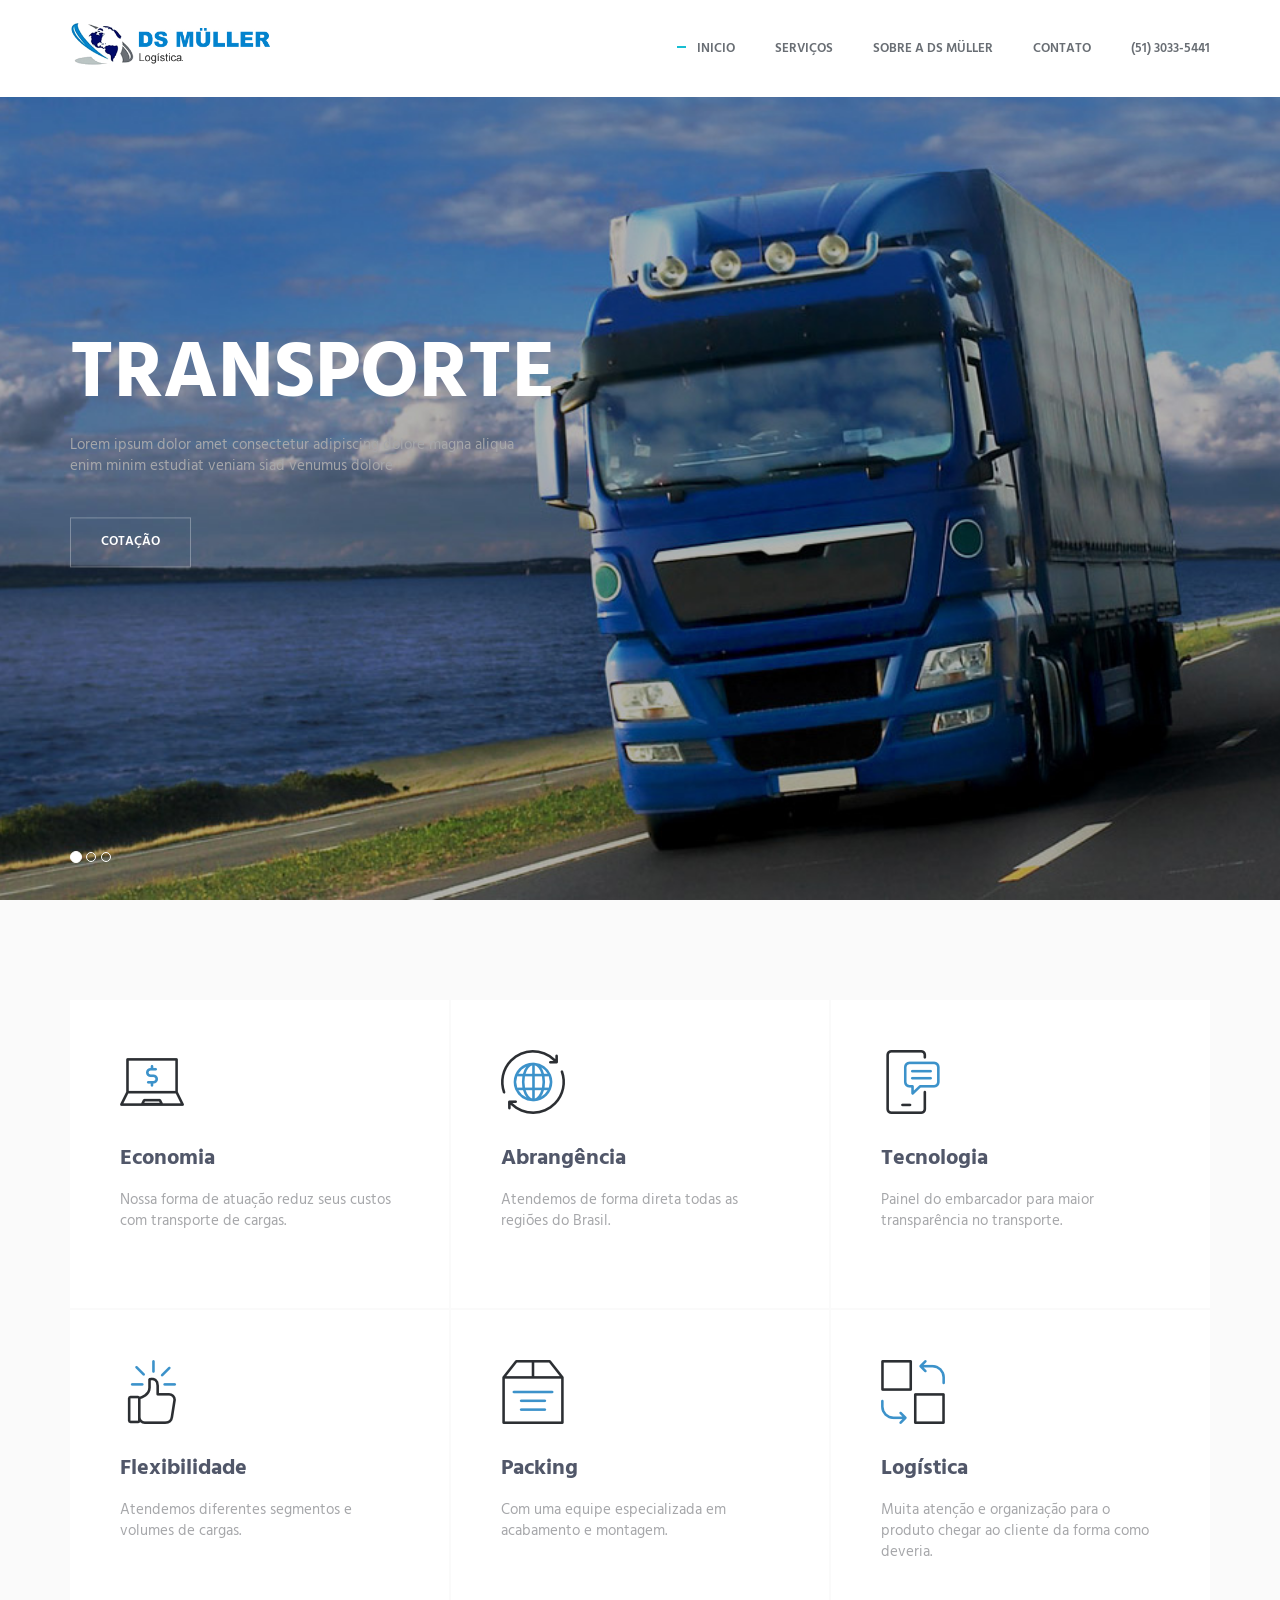
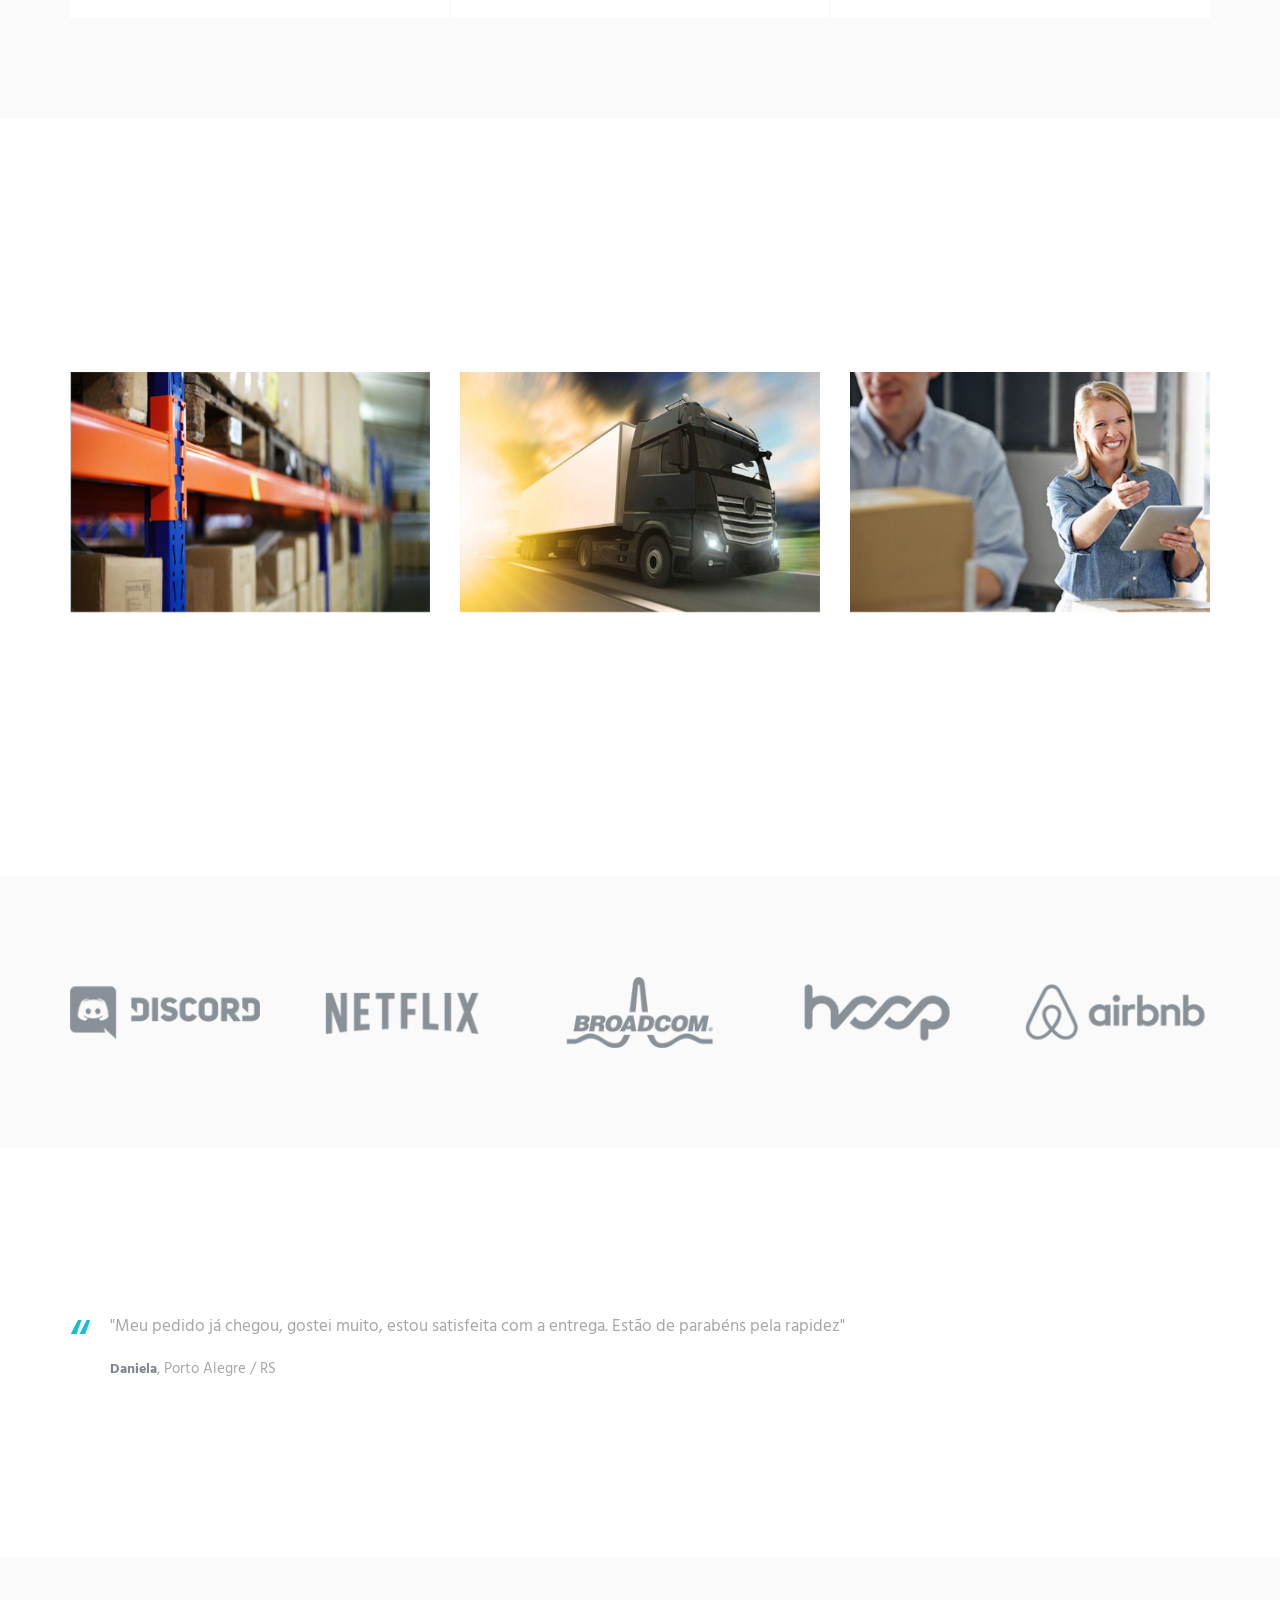
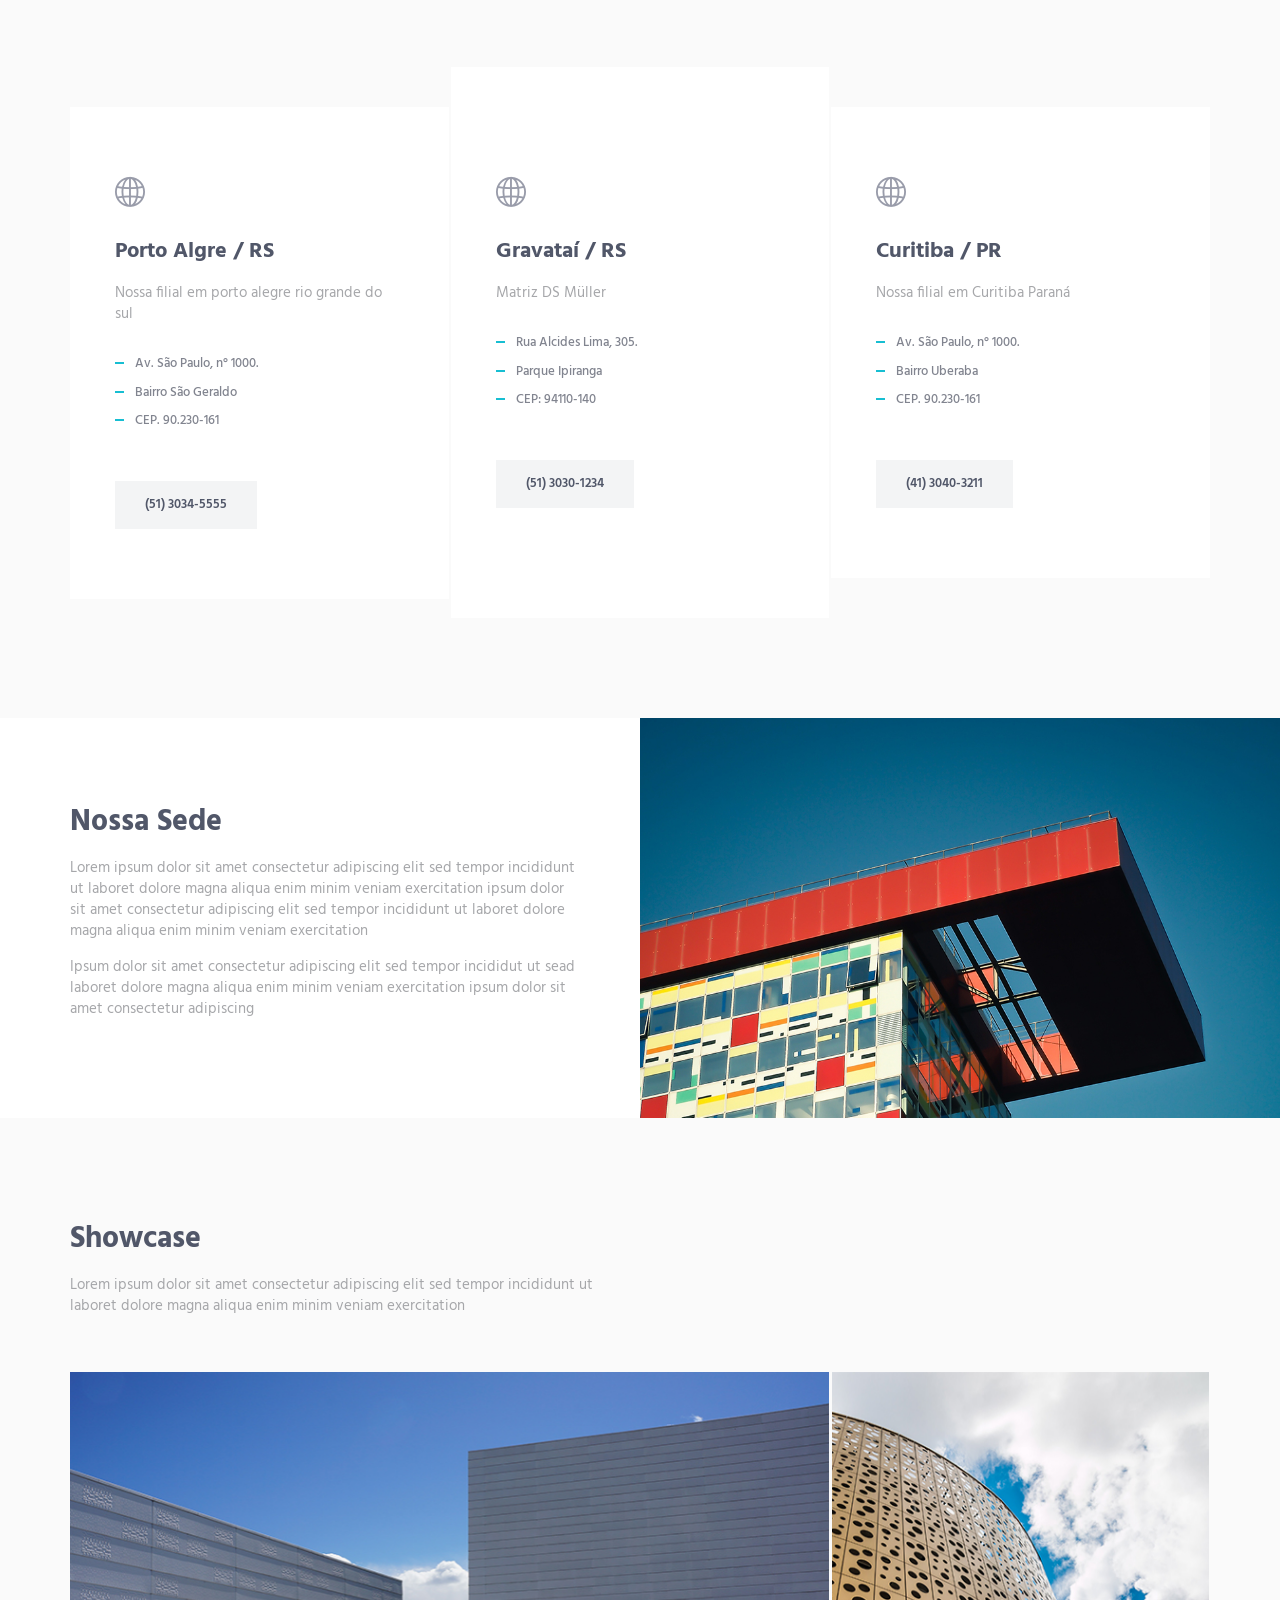
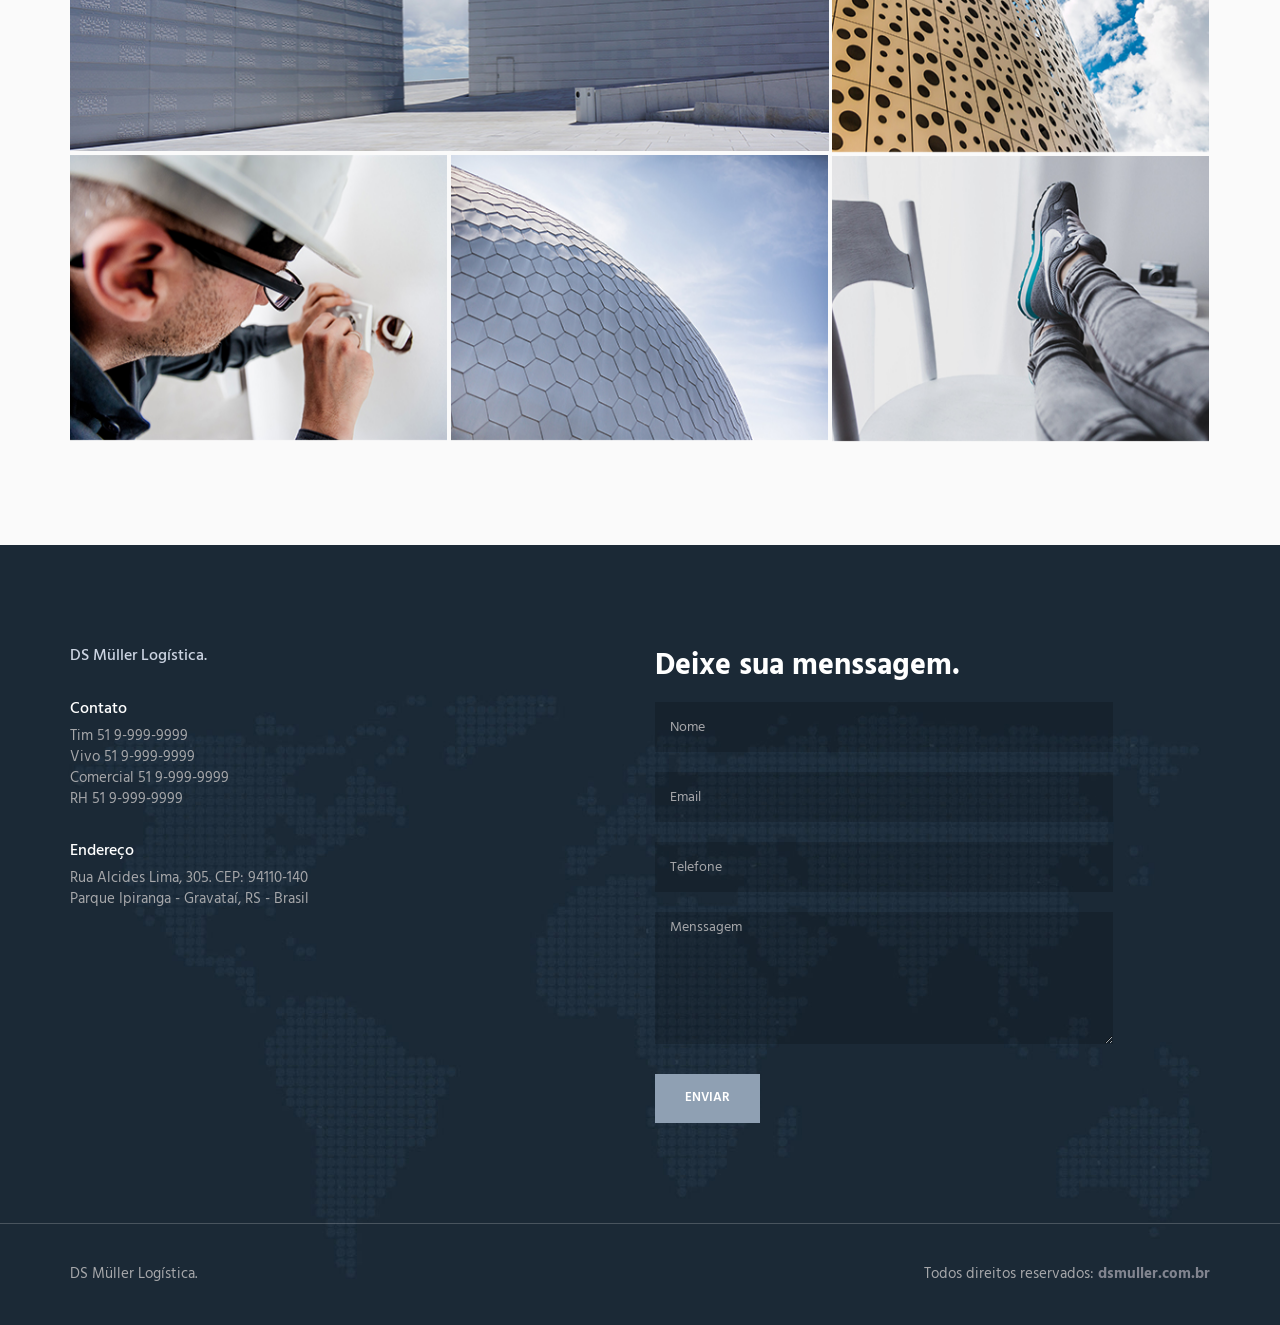
<file: backup/bk-dsmuller-v1/index.html>
<!DOCTYPE html>
<html lang="pt-br" class="no-js">
    <head>
        <meta charset="utf-8"/>
        <title>DS Müller Logistica.</title>
        <meta http-equiv="X-UA-Compatible" content="IE=edge">
        <meta content="width=device-width, initial-scale=1" name="viewport"/>
        <meta content="" name="description"/>
        <meta content="" name="Flávio Lages"/>

        <!-- GLOBAL MANDATORY STYLES -->
        <link href="http://fonts.googleapis.com/css?family=Hind:300,400,500,600,700" rel="stylesheet" type="text/css">
        <link href="vendor/simple-line-icons/simple-line-icons.min.css" rel="stylesheet" type="text/css"/>
        <link href="vendor/bootstrap/css/bootstrap.min.css" rel="stylesheet" type="text/css"/>

        <!-- PAGE LEVEL PLUGIN STYLES -->
        <link href="css/animate.css" rel="stylesheet">
        <link href="vendor/swiper/css/swiper.min.css" rel="stylesheet" type="text/css"/>

        <!-- THEME STYLES -->
        <link href="css/layout.css" rel="stylesheet" type="text/css"/>

        <!-- Favicon -->
        <link rel="shortcut icon" href="favicon.ico"/>
    </head>
    <!-- END HEAD -->

    <!-- BODY -->
    <body>

        <!--========== HEADER ==========-->
        <header class="header navbar-fixed-top">
            <!-- Navbar -->


<div class="nv">

            <nav class="navbar" role="navigation">
                <div class="container">
                    <!-- Brand and toggle get grouped for better mobile display -->
                    <div class="menu-container">
                        <button type="button" class="navbar-toggle" data-toggle="collapse" data-target=".nav-collapse">
                            <span class="sr-only">Toggle navigation</span>
                            <span class="toggle-icon"></span>
                        </button>

                        <!-- Logo -->
                        <div class="logo">
                            <a class="logo-wrap" href="index.html">
                                <img class="logo-img logo-img-main" src="img/logo-ds-muller.jpg" alt="Asentus Logo">
                                <img class="logo-img logo-img-active" src="img/logo-ds-muller.jpg" alt="Asentus Logo">
                            </a>
                        </div>
                        <!-- End Logo -->
                    </div>

                    <!-- Collect the nav links, forms, and other content for toggling -->
                    <div class="collapse navbar-collapse nav-collapse">
                        <div class="menu-container">
                            <ul class="navbar-nav navbar-nav-right">
                                <li class="nav-item"><a class="nav-item-child nav-item-hover active" href="index.html">Inicio</a></li>
                                <li class="nav-item"><a class="nav-item-child nav-item-hover" href="servicos.html">Serviços</a></li>
                                <li class="nav-item"><a class="nav-item-child nav-item-hover" href="sobre.html">Sobre a DS Müller</a></li>
                                <li class="nav-item"><a class="nav-item-child nav-item-hover" href="contato.html">Contato</a></li>
                                <li class="nav-item"><a class="nav-item-child nav-item-hover" href="cel:5130335441">(51) 3033-5441</a></li>
                            </ul>
                        </div>
                    </div>
                    <!-- End Navbar Collapse -->
                </div>
            </nav>
            <!-- Navbar -->



</div>
        </header>
        <!--========== END HEADER ==========-->

        <!--========== SLIDER ==========-->
        <div id="carousel-example-generic" class="carousel slide" data-ride="carousel">
            <div class="container">
                <!-- Indicators -->
                <ol class="carousel-indicators">
                    <li data-target="#carousel-example-generic" data-slide-to="0" class="active"></li>
                    <li data-target="#carousel-example-generic" data-slide-to="1"></li>
                      <li data-target="#carousel-example-generic" data-slide-to="2"></li>
                </ol>
            </div>

            <!-- Wrapper for slides -->
            <div class="carousel-inner" role="listbox">
                <div class="item active">
                    <img class="img-responsive" src="img/1920x1080/01.jpg" alt="Slider Image">
                    <div class="container">
                        <div class="carousel-centered">
                            <div class="margin-b-40">
                                <h1 class="carousel-title">Transporte</h1>
                                <p>Lorem ipsum dolor amet consectetur adipiscing dolore magna aliqua <br/> enim minim estudiat veniam siad venumus dolore</p>
                            </div>
                            <a href="#" class="btn-theme btn-theme-sm btn-white-brd text-uppercase">Cotação</a>
                        </div>
                    </div>
                </div>
                <div class="item">
                    <img class="img-responsive" src="img/1920x1080/02.jpg" alt="Slider Image">
                    <div class="container">
                        <div class="carousel-centered">
                            <div class="margin-b-40">
                                <h2 class="carousel-title">Armazenamento</h2>
                                <p>Lorem ipsum dolor amet consectetur adipiscing dolore magna aliqua <br/> enim minim estudiat veniam siad venumus dolore</p>
                            </div>
                            <a href="#" class="btn-theme btn-theme-sm btn-white-brd text-uppercase">Cotação</a>
                        </div>
                    </div>
                </div>
                <div class="item">
                    <img class="img-responsive" src="img/1920x1080/04.jpg" alt="Slider Image">
                    <div class="container">
                        <div class="carousel-centered">
                            <div class="margin-b-40">
                                <h2 class="carousel-title">Logística</h2>
                                <p>Lorem ipsum dolor amet consectetur adipiscing dolore magna aliqua <br/> enim minim estudiat veniam siad venumus dolore</p>
                            </div>
                            <a href="#" class="btn-theme btn-theme-sm btn-white-brd text-uppercase">Cotação</a>
                        </div>
                    </div>
                </div>

            </div>
        </div>
        <!--========== SLIDER ==========-->

        <!--========== PAGE LAYOUT ==========-->
        <!-- Service -->
        <div class="bg-color-sky-light" data-auto-height="true">
            <div class="content-lg container">
                <div class="row row-space-1 margin-b-2">
                    <div class="col-sm-4 sm-margin-b-2">
                        <div class="wow fadeInLeft" data-wow-duration=".3" data-wow-delay=".3s">
                            <div class="service" data-height="height">
                                <div class="service-element">
                                    <i class="service-icon"><img src="img/i1.png"></i>
                                </div>
                                <div class="service-info">
                                    <h3>Economia</h3>
                                    <p class="margin-b-5">Nossa forma de atuação reduz seus custos com transporte de cargas.</p>
                                </div>
                                <a href="#" class="content-wrapper-link"></a>
                            </div>
                        </div>
                    </div>
                    <div class="col-sm-4 sm-margin-b-2">
                        <div class="wow fadeInLeft" data-wow-duration=".3" data-wow-delay=".2s">
                            <div class="service" data-height="height">
                                <div class="service-element">
                                    <i class="service-icon"><img src="img/i2.png"></i>
                                </div>
                                <div class="service-info">
                                    <h3>Abrangência</h3>
                                    <p class="margin-b-5">Atendemos de forma direta todas as regiões do Brasil.</p>
                                </div>
                                <a href="#" class="content-wrapper-link"></a>
                            </div>
                        </div>
                    </div>
                    <div class="col-sm-4">
                        <div class="wow fadeInLeft" data-wow-duration=".3" data-wow-delay=".1s">
                            <div class="service" data-height="height">
                                <div class="service-element">
                                    <i class="service-icon"><img src="img/i3.png"></i>
                                </div>
                                <div class="service-info">
                                    <h3>Tecnologia</h3>
                                    <p class="margin-b-5">Painel do embarcador para maior transparência no transporte.</p>
                                </div>
                                <a href="#" class="content-wrapper-link"></a>
                            </div>
                        </div>
                    </div>
                </div>
                <!--// end row -->

                <div class="row row-space-1">
                    <div class="col-sm-4 sm-margin-b-2">
                        <div class="wow fadeInLeft" data-wow-duration=".3" data-wow-delay=".4s">
                            <div class="service" data-height="height">
                                <div class="service-element">
                                    <i class="service-icon"><img src="img/i4.png"></i>
                                </div>
                                <div class="service-info">
                                    <h3>Flexibilidade</h3>
                                    <p class="margin-b-5">Atendemos diferentes segmentos e volumes de cargas.</p>
                                </div>
                                <a href="#" class="content-wrapper-link"></a>
                            </div>
                        </div>
                    </div>
                    <div class="col-sm-4 sm-margin-b-2">
                        <div class="wow fadeInLeft" data-wow-duration=".3" data-wow-delay=".5s">
                            <div class="service" data-height="height">
                                <div class="service-element">
                                    <i class="service-icon"><img src="img/i5.png"></i>
                                </div>
                                <div class="service-info">
                                    <h3>Packing</h3>
                                    <p class="margin-b-5">Com uma equipe especializada em acabamento e montagem.</p>
                                </div>
                                <a href="#" class="content-wrapper-link"></a>
                            </div>
                        </div>
                    </div>
                    <div class="col-sm-4">
                        <div class="wow fadeInLeft" data-wow-duration=".3" data-wow-delay=".6s">
                            <div class="service" data-height="height">
                                <div class="service-element">
                                    <i class="service-icon"><img src="img/i6.png"></i>
                                </div>
                                <div class="service-info">
                                    <h3>Logística</h3>
                                    <p class="margin-b-5">Muita atenção e organização para o produto chegar ao cliente da forma como deveria.</p>
                                </div>
                                <a href="#" class="content-wrapper-link"></a>
                            </div>
                        </div>
                    </div>
                </div>
                <!--// end row -->
            </div>
        </div>
        <!-- End Service -->

        <!-- Latest Products -->
        <div class="content-lg container">
            <div class="row margin-b-40">
                <div class="col-sm-6">
                    <h2>Últimas Notícias</h2>
                    <p>Lorem ipsum dolor sit amet consectetur adipiscing elit sed tempor incididunt ut laboret dolore magna aliqua enim minim veniam exercitation</p>
                </div>
            </div>
            <!--// end row -->

            <div class="row">
                <!-- Latest Products -->
                <div class="col-sm-4 sm-margin-b-50">
                    <div class="margin-b-20">
                        <div class="wow zoomIn" data-wow-duration=".3" data-wow-delay=".1s">
                            <img class="img-responsive" src="img/970x647/01.jpg" alt="Latest Products Image">
                        </div>
                    </div>
                    <h4><a href="#">Nosso Armazenamento</a></h4>
                    <p>No sistema logístico, a armazenagem é uma das principais funções da DS Müller.</p>
                    <a class="link" href="#">Mais informações</a>
                </div>
                <!-- End Latest Products -->

                <!-- Latest Products -->
                <div class="col-sm-4 sm-margin-b-50">
                    <div class="margin-b-20">
                        <div class="wow zoomIn" data-wow-duration=".3" data-wow-delay=".1s">
                            <img class="img-responsive" src="img/970x647/02.jpg" alt="Latest Products Image">
                        </div>
                    </div>
                    <h4><a href="#">O Transporte</a></h4>
                    <p>30% de economia em consumo de combustível. O novo conceito da DS Muller mostra que é possível reduzir drasticamente os custos das entregas.</p>
                    <a class="link" href="#">Mais informações</a>
                </div>
                <!-- End Latest Products -->

                <!-- Latest Products -->
                <div class="col-sm-4 sm-margin-b-50">
                    <div class="margin-b-20">
                        <div class="wow zoomIn" data-wow-duration=".3" data-wow-delay=".1s">
                            <img class="img-responsive" src="img/970x647/03.jpg" alt="Latest Products Image">
                        </div>
                    </div>
                    <h4><a href="#">Logística</a></h4>
                    <p>Na DS Muller logística de transporte de cargas são realizados diversos tipos de transportes, tais como de cargas perigosa.</p>
                    <a class="link" href="#">Mais informações</a>
                </div>
                <!-- End Latest Products -->
            </div>
            <!--// end row -->
        </div>
        <!-- End Latest Products -->

        <!-- Clients -->
        <div class="bg-color-sky-light">
            <div class="content-lg container">
                <!-- Swiper Clients -->
                <div class="swiper-slider swiper-clients">
                    <!-- Swiper Wrapper -->
                    <div class="swiper-wrapper">
                        <div class="swiper-slide">
                            <img class="swiper-clients-img" src="img/clients/01.png" alt="Clients Logo">
                        </div>
                        <div class="swiper-slide">
                            <img class="swiper-clients-img" src="img/clients/02.png" alt="Clients Logo">
                        </div>
                        <div class="swiper-slide">
                            <img class="swiper-clients-img" src="img/clients/03.png" alt="Clients Logo">
                        </div>
                        <div class="swiper-slide">
                            <img class="swiper-clients-img" src="img/clients/04.png" alt="Clients Logo">
                        </div>
                        <div class="swiper-slide">
                            <img class="swiper-clients-img" src="img/clients/05.png" alt="Clients Logo">
                        </div>
                        <div class="swiper-slide">
                            <img class="swiper-clients-img" src="img/clients/06.png" alt="Clients Logo">
                        </div>
                    </div>
                    <!-- End Swiper Wrapper -->
                </div>
                <!-- End Swiper Clients -->
            </div>
        </div>
        <!-- End Clients -->

        <!-- Testimonials -->
        <div class="content-lg container">
            <div class="row">
                <div class="col-sm-9">
                    <h2>Avaliações de Clientes</h2>

                    <!-- Swiper Testimonials -->
                    <div class="swiper-slider swiper-testimonials">
                        <!-- Swiper Wrapper -->
                        <div class="swiper-wrapper">
                            <div class="swiper-slide">
                                <blockquote class="blockquote">
                                    <div class="margin-b-20">
                                        "Meu pedido já chegou, gostei muito, estou satisfeita com a entrega. Estão de parabéns pela rapidez"
                                    </div>

                                    <p><span class="fweight-700 color-link">Daniela</span>, Porto Alegre / RS</p>
                                </blockquote>
                            </div>
                            <div class="swiper-slide">
                                <blockquote class="blockquote">
                                    <div class="margin-b-20">
                                        "Vou fazer um "test drive" do produto neste domingo. E realmente não sabia que havia garantia de entrega em 48 horas. Sensacional mesmo! Muito obrigado pela consideração comigo e com todos os seus clientes. Continuem assim
                                    </div>
                                    <p><span class="fweight-700 color-link">Alex Clarson</span>, Belo Horizonte / MG</p>
                                </blockquote>
                            </div>
                        </div>
                        <!-- End Swiper Wrapper -->

                        <!-- Pagination -->
                        <div class="swiper-testimonials-pagination"></div>
                    </div>
                    <!-- End Swiper Testimonials -->
                </div>
            </div>
            <!--// end row -->
        </div>
        <!-- End Testimonials -->

        <!-- Pricing -->
        <div class="bg-color-sky-light">
            <div class="content-lg container">
                <div class="row row-space-1">
                    <div class="col-sm-4 sm-margin-b-2">
                        <!-- Pricing -->
                        <div class="pricing">
                            <div class="margin-b-30">
                                <i class="pricing-icon icon-globe"></i>
                                <h3>Porto Algre / RS</h3>
                                <p>Nossa filial em porto alegre rio grande do sul</p>
                            </div>
                            <ul class="list-unstyled pricing-list margin-b-50">
                                <li class="pricing-list-item">Av. São Paulo, n° 1000.</li>
                                <li class="pricing-list-item">Bairro São Geraldo</li>
                                <li class="pricing-list-item">CEP. 90.230-161 </li>
                            </ul>
                            <a href="" class="btn-theme btn-theme-sm btn-default-bg text-uppercase">(51) 3034-5555</a>
                        </div>
                        <!-- End Pricing -->
                    </div>
                    <div class="col-sm-4 sm-margin-b-2">
                        <!-- Pricing -->
                        <div class="pricing pricing-active">
                            <div class="margin-b-30">
                                <i class="pricing-icon icon-globe"></i>
                                <h3>Gravataí / RS</h3>
                                <p>Matriz DS Müller</p>
                            </div>
                            <ul class="list-unstyled pricing-list margin-b-50">
                                <li class="pricing-list-item">Rua Alcides Lima, 305.</li>
                                <li class="pricing-list-item">Parque Ipiranga</li>
                                <li class="pricing-list-item">CEP: 94110-140</li>
                            </ul>
                            <a href="#" class="btn-theme btn-theme-sm btn-default-bg text-uppercase">(51) 3030-1234</a>
                        </div>
                        <!-- End Pricing -->
                    </div>
                    <div class="col-sm-4">
                        <!-- Pricing -->
                        <div class="pricing">
                            <div class="margin-b-30">
                              <i class="pricing-icon icon-globe"></i>
                              <h3>Curitiba / PR</h3>
                              <p>Nossa filial em Curitiba Paraná</p>
                          </div>
                          <ul class="list-unstyled pricing-list margin-b-50">
                              <li class="pricing-list-item">Av. São Paulo, n° 1000.</li>
                              <li class="pricing-list-item">Bairro Uberaba</li>
                              <li class="pricing-list-item">CEP. 90.230-161 </li>
                          </ul>
                            <a href="pricing.html" class="btn-theme btn-theme-sm btn-default-bg text-uppercase">(41) 3040-3211</a>
                        </div>
                        <!-- End Pricing -->
                    </div>
                </div>
                <!--// end row -->
            </div>
        </div>
        <!-- End Pricing -->

        <!-- Promo Section -->
        <div class="promo-section overflow-h">
            <div class="container">
                <div class="clearfix">
                    <div class="ver-center">
                        <div class="ver-center-aligned">
                            <div class="promo-section-col">
                                <h2>Nossa Sede</h2>
                                <p>Lorem ipsum dolor sit amet consectetur adipiscing elit sed tempor incididunt ut laboret dolore magna aliqua enim minim veniam exercitation ipsum dolor sit amet consectetur adipiscing elit sed tempor incididunt ut laboret dolore magna aliqua enim minim veniam exercitation</p>
                                <p>Ipsum dolor sit amet consectetur adipiscing elit sed tempor incididut ut sead laboret dolore magna aliqua enim minim veniam exercitation ipsum dolor sit amet consectetur adipiscing</p>
                            </div>
                        </div>
                    </div>
                </div>
            </div>
            <div class="promo-section-img-right">
                <img class="img-responsive" src="img/970x970/01.jpg" alt="Content Image">
            </div>
        </div>
        <!-- End Promo Section -->

        <!-- Work -->
        <div class="bg-color-sky-light overflow-h">
            <div class="content-lg container">
                <div class="row margin-b-40">
                    <div class="col-sm-6">
                        <h2>Showcase</h2>
                        <p>Lorem ipsum dolor sit amet consectetur adipiscing elit sed tempor incididunt ut laboret dolore magna aliqua enim minim veniam exercitation</p>
                    </div>
                </div>
                <!--// end row -->

                <!-- Masonry Grid -->
                <div class="masonry-grid">
                    <div class="masonry-grid-sizer col-xs-6 col-sm-6 col-md-1"></div>
                    <div class="masonry-grid-item col-xs-12 col-sm-6 col-md-8">
                        <!-- Work -->
                        <div class="work wow fadeInUp" data-wow-duration=".3" data-wow-delay=".1s">
                            <div class="work-overlay">
                                <img class="full-width img-responsive" src="img/800x400/01.jpg" alt="Portfolio Image">
                            </div>
                            <div class="work-content">
                                <h3 class="color-white margin-b-5">Art Of Coding</h3>
                                <p class="color-white margin-b-0">Lorem ipsum dolor sit amet consectetur adipiscing</p>
                            </div>
                            <a class="content-wrapper-link" href="#"></a>
                        </div>
                        <!-- End Work -->
                    </div>
                    <div class="masonry-grid-item col-xs-6 col-sm-6 col-md-4">
                        <!-- Work -->
                        <div class="work wow fadeInUp" data-wow-duration=".3" data-wow-delay=".2s">
                            <div class="work-overlay">
                                <img class="full-width img-responsive" src="img/397x400/01.jpg" alt="Portfolio Image">
                            </div>
                            <div class="work-content">
                                <h3 class="color-white margin-b-5">Clean Design</h3>
                                <p class="color-white margin-b-0">Lorem ipsum dolor sit amet consectetur adipiscing</p>
                            </div>
                            <a class="content-wrapper-link" href="#"></a>
                        </div>
                        <!-- End Work -->
                    </div>
                    <div class="masonry-grid-item col-xs-6 col-sm-6 col-md-4">
                        <!-- Work -->
                        <div class="work wow fadeInUp" data-wow-duration=".3" data-wow-delay=".3s">
                            <div class="work-overlay">
                                <img class="full-width img-responsive" src="img/397x300/01.jpg" alt="Portfolio Image">
                            </div>
                            <div class="work-content">
                                <h3 class="color-white margin-b-5">Clean Design</h3>
                                <p class="color-white margin-b-0">Lorem ipsum dolor sit amet consectetur adipiscing</p>
                            </div>
                            <a class="content-wrapper-link" href="#"></a>
                        </div>
                        <!-- End Work -->
                    </div>
                    <div class="masonry-grid-item col-xs-6 col-sm-6 col-md-4">
                        <!-- Work -->
                        <div class="work wow fadeInUp" data-wow-duration=".3" data-wow-delay=".4s">
                            <div class="work-overlay">
                                <img class="full-width img-responsive" src="img/397x300/02.jpg" alt="Portfolio Image">
                            </div>
                            <div class="work-content">
                                <h3 class="color-white margin-b-5">Clean Design</h3>
                                <p class="color-white margin-b-0">Lorem ipsum dolor sit amet consectetur adipiscing</p>
                            </div>
                            <a class="content-wrapper-link" href="#"></a>
                        </div>
                        <!-- End Work -->
                    </div>
                    <div class="masonry-grid-item col-xs-6 col-sm-6 col-md-4">
                        <!-- Work -->
                        <div class="work wow fadeInUp" data-wow-duration=".3" data-wow-delay=".5s">
                            <div class="work-overlay">
                                <img class="full-width img-responsive" src="img/397x300/03.jpg" alt="Portfolio Image">
                            </div>
                            <div class="work-content">
                                <h3 class="color-white margin-b-5">Clean Design</h3>
                                <p class="color-white margin-b-0">Lorem ipsum dolor sit amet consectetur adipiscing</p>
                            </div>
                            <a class="content-wrapper-link" href="#"></a>
                        </div>
                        <!-- End Work -->
                    </div>
                </div>
                <!-- End Masonry Grid -->
            </div>
        </div>
        <!-- End Work -->
        <!--========== END PAGE LAYOUT ==========-->

        <!--========== FOOTER ==========-->
        <footer class="footer">
            <!-- Links -->
            <div class="footer-seperator">
                <div class="content-lg container">
                    <div class="row">
                        <div class="col-sm-6 sm-margin-b-50">
                            <!-- List -->
                            <ul class="list-unstyled footer-list">
                                <li class="footer-list-item">DS Müller Logística.<li>

                                <li class="ft">Contato</li>
                                <li><p class="margin-b-0">Tim 51 9-999-9999</p></li>
                                <li><p class="margin-b-0">Vivo 51 9-999-9999</p></li>
                                <li><p class="margin-b-0">Comercial 51 9-999-9999</p></li>
                                <li><p class="margin-b-0">RH 51 9-999-9999</p></li>


                                <li class="footer-list-item"></li>
                                <li class="ft">Endereço</li>
                                <li><p class="margin-b-0">Rua Alcides Lima, 305. CEP: 94110-140</p></li>
                                <li><p class="margin-b-0">Parque Ipiranga - Gravataí, RS - Brasil</p></li>

                            </ul>
                            <!-- End List -->
                        </div>
                        <div class="col-sm-5 sm-margin-b-30">
                            <h2 class="color-white">Deixe sua menssagem.</h2>
                            <input type="text" class="form-control footer-input margin-b-20" placeholder="Nome" required>
                            <input type="email" class="form-control footer-input margin-b-20" placeholder="Email" required>
                            <input type="text" class="form-control footer-input margin-b-20" placeholder="Telefone" required>
                            <textarea class="form-control footer-input margin-b-30" rows="6" placeholder="Menssagem" required></textarea>
                            <button type="submit" class="btn-theme btn-theme-sm btn-base-bg text-uppercase">Enviar</button>
                        </div>
                    </div>
                    <!--// end row -->
                </div>
            </div>
            <!-- End Links -->

            <!-- Copyright -->
            <div class="content container">
                <div class="row">
                    <div class="col-xs-6">
                        <p class="margin-b-0">DS Müller Logística.</p>
                    </div>
                    <div class="col-xs-6 text-right">
                        <p class="margin-b-0">Todos direitos reservados: <a class="fweight-700" href="http://www.dsmuller.com.br/">dsmuller.com.br</a></p>
                    </div>
                </div>
                <!--// end row -->
            </div>
            <!-- End Copyright -->
        </footer>
        <!--========== END FOOTER ==========-->

        <!-- Back To Top -->
        <a href="javascript:void(0);" class="js-back-to-top back-to-top">Topo</a>

        <!-- JAVASCRIPTS(Load javascripts at bottom, this will reduce page load time) -->
        <!-- CORE PLUGINS -->
        <script src="vendor/jquery.min.js" type="text/javascript"></script>
        <script src="vendor/jquery-migrate.min.js" type="text/javascript"></script>
        <script src="vendor/bootstrap/js/bootstrap.min.js" type="text/javascript"></script>

        <!-- PAGE LEVEL PLUGINS -->
        <script src="vendor/jquery.easing.js" type="text/javascript"></script>
        <script src="vendor/jquery.back-to-top.js" type="text/javascript"></script>
        <script src="vendor/jquery.smooth-scroll.js" type="text/javascript"></script>
        <script src="vendor/jquery.wow.min.js" type="text/javascript"></script>
        <script src="vendor/swiper/js/swiper.jquery.min.js" type="text/javascript"></script>
        <script src="vendor/masonry/jquery.masonry.pkgd.min.js" type="text/javascript"></script>
        <script src="vendor/masonry/imagesloaded.pkgd.min.js" type="text/javascript"></script>

        <!-- PAGE LEVEL SCRIPTS -->
        <script src="js/layout.min.js" type="text/javascript"></script>
        <script src="js/components/wow.min.js" type="text/javascript"></script>
        <script src="js/components/swiper.min.js" type="text/javascript"></script>
        <script src="js/components/masonry.min.js" type="text/javascript"></script>

    </body>
    <!-- END BODY -->
</html>
</file>
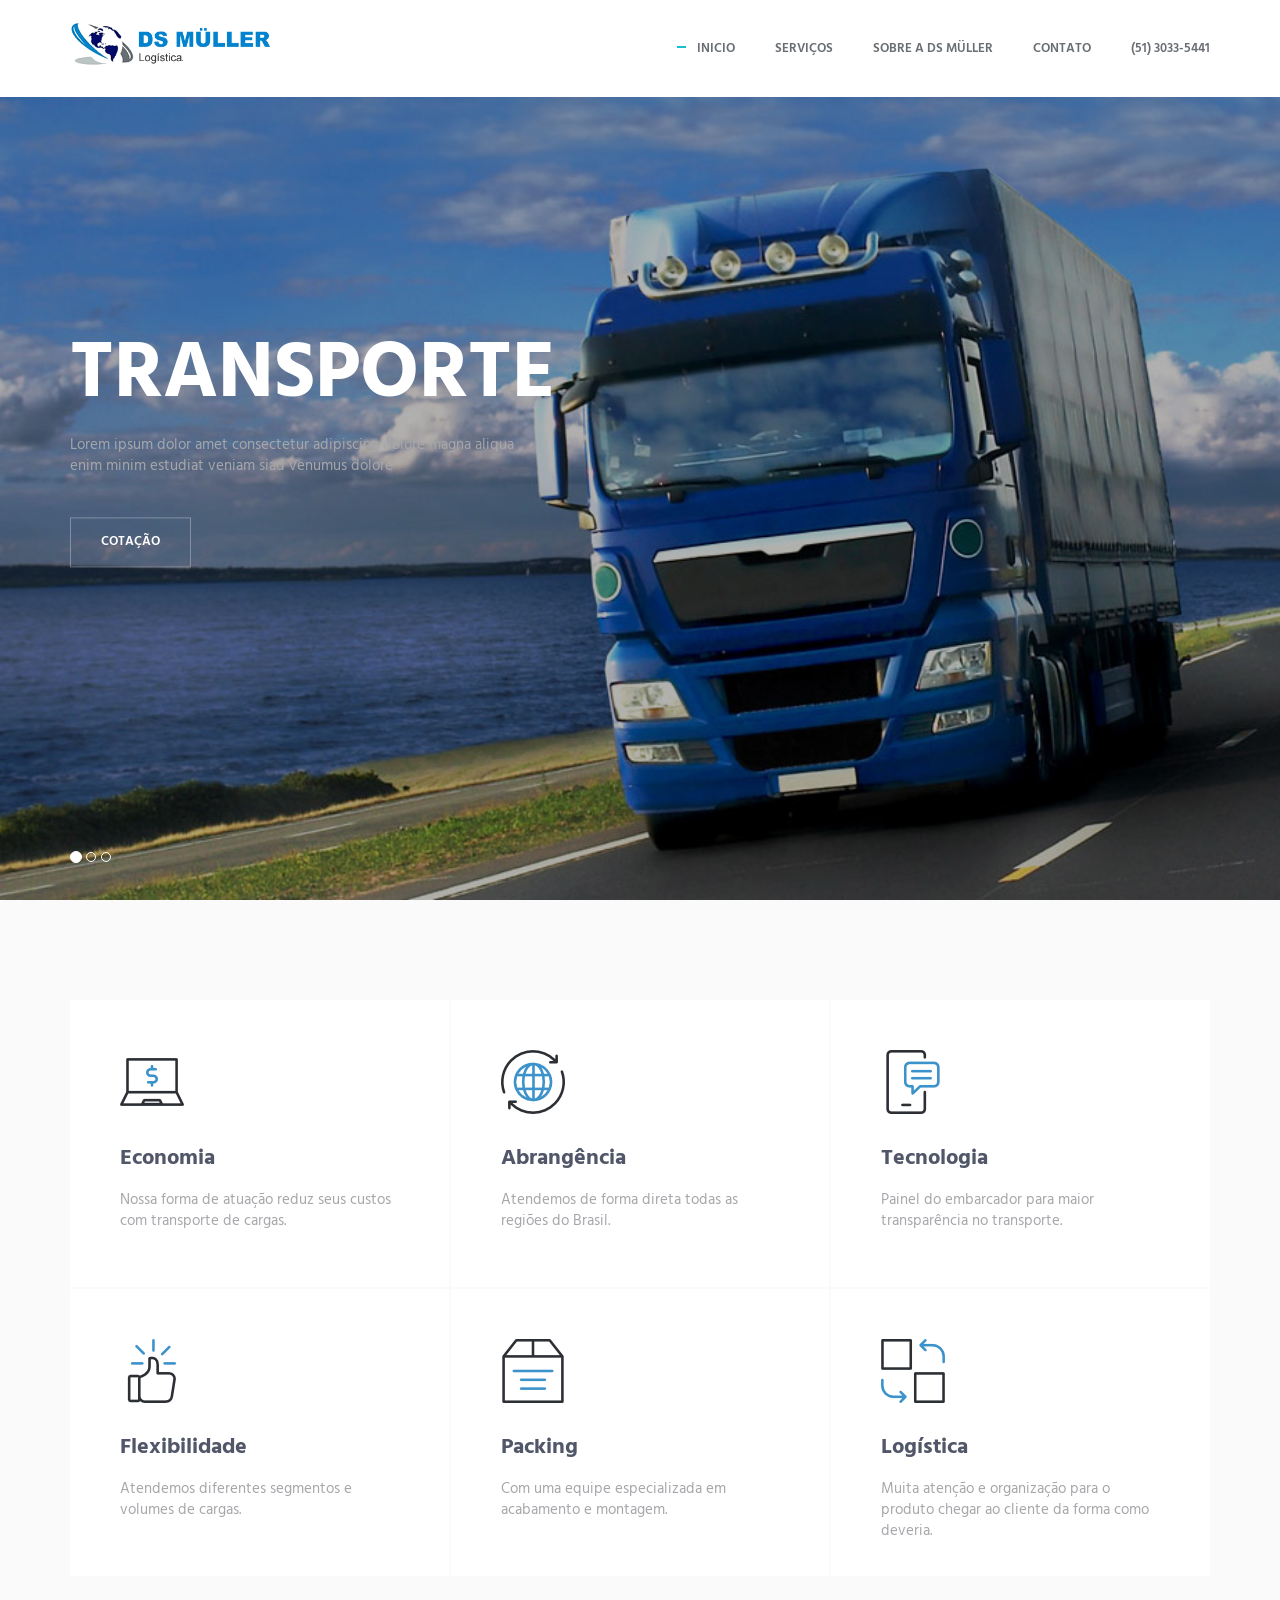
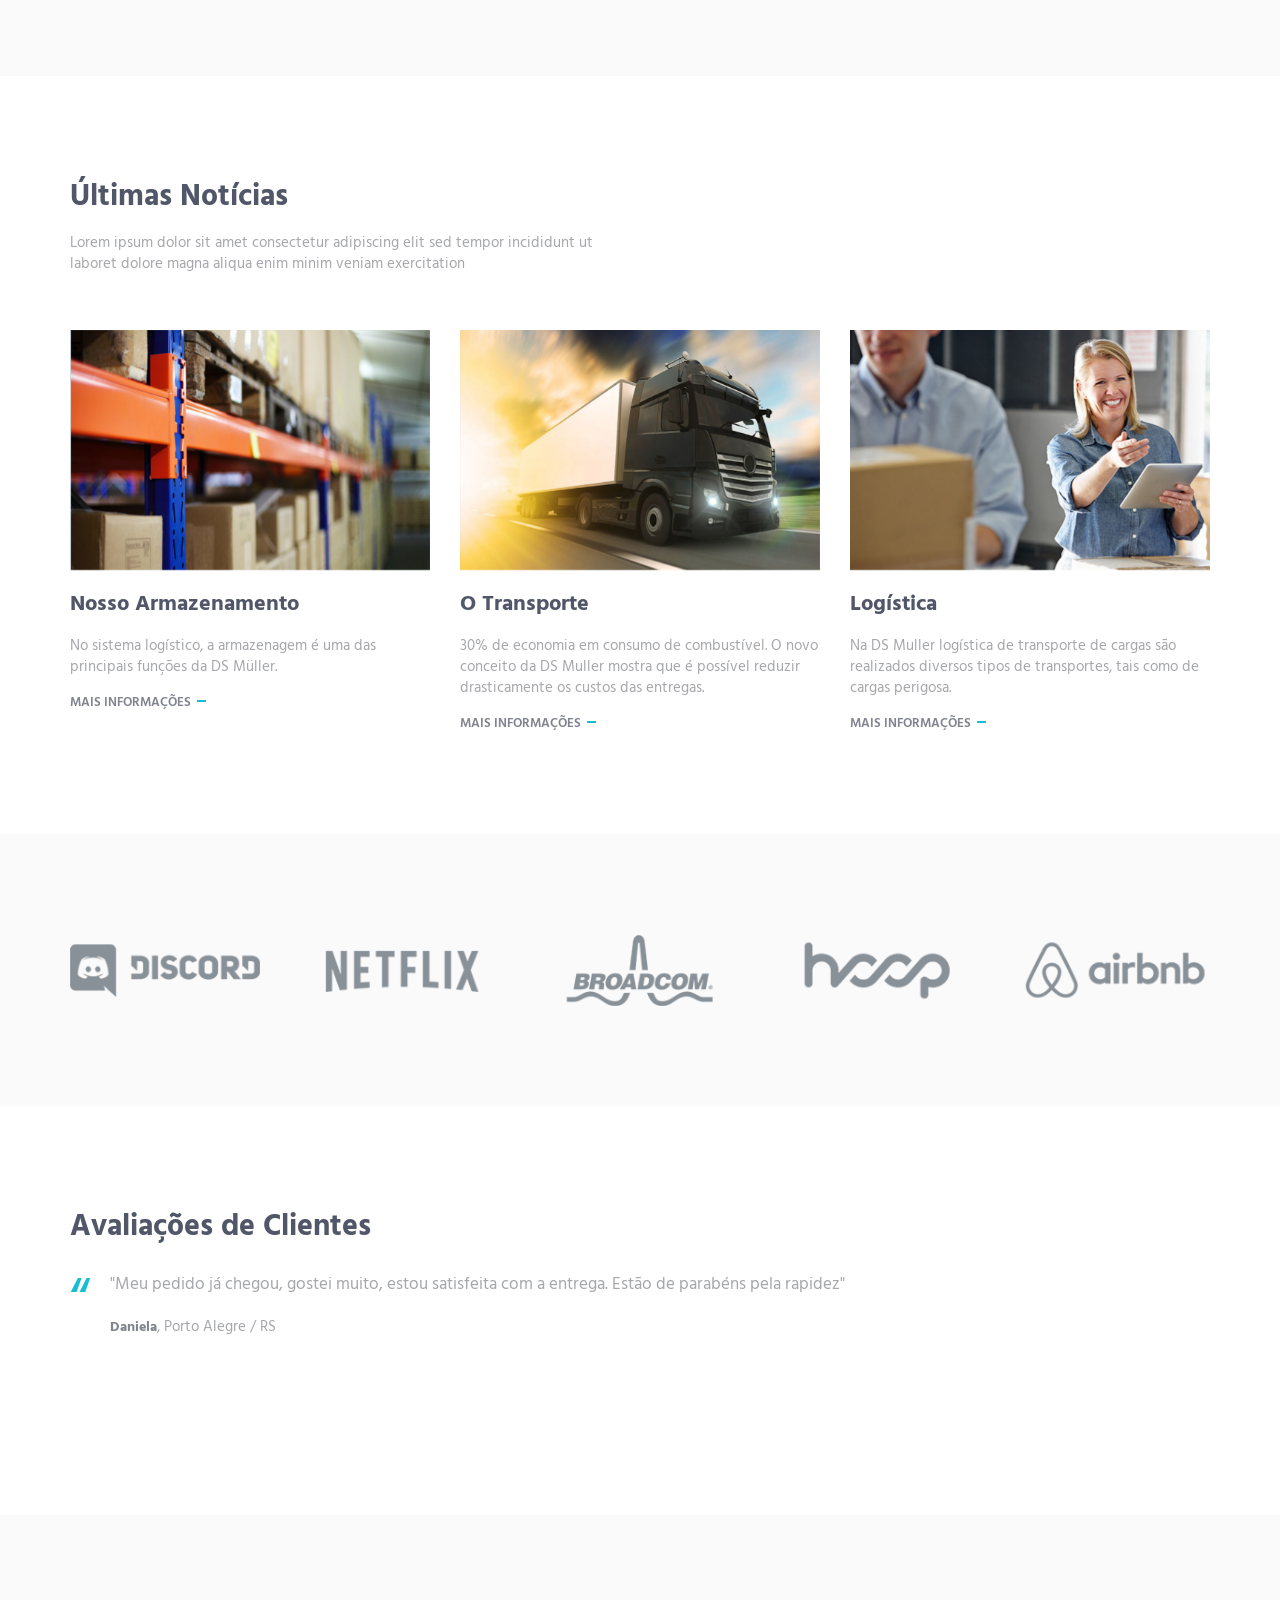
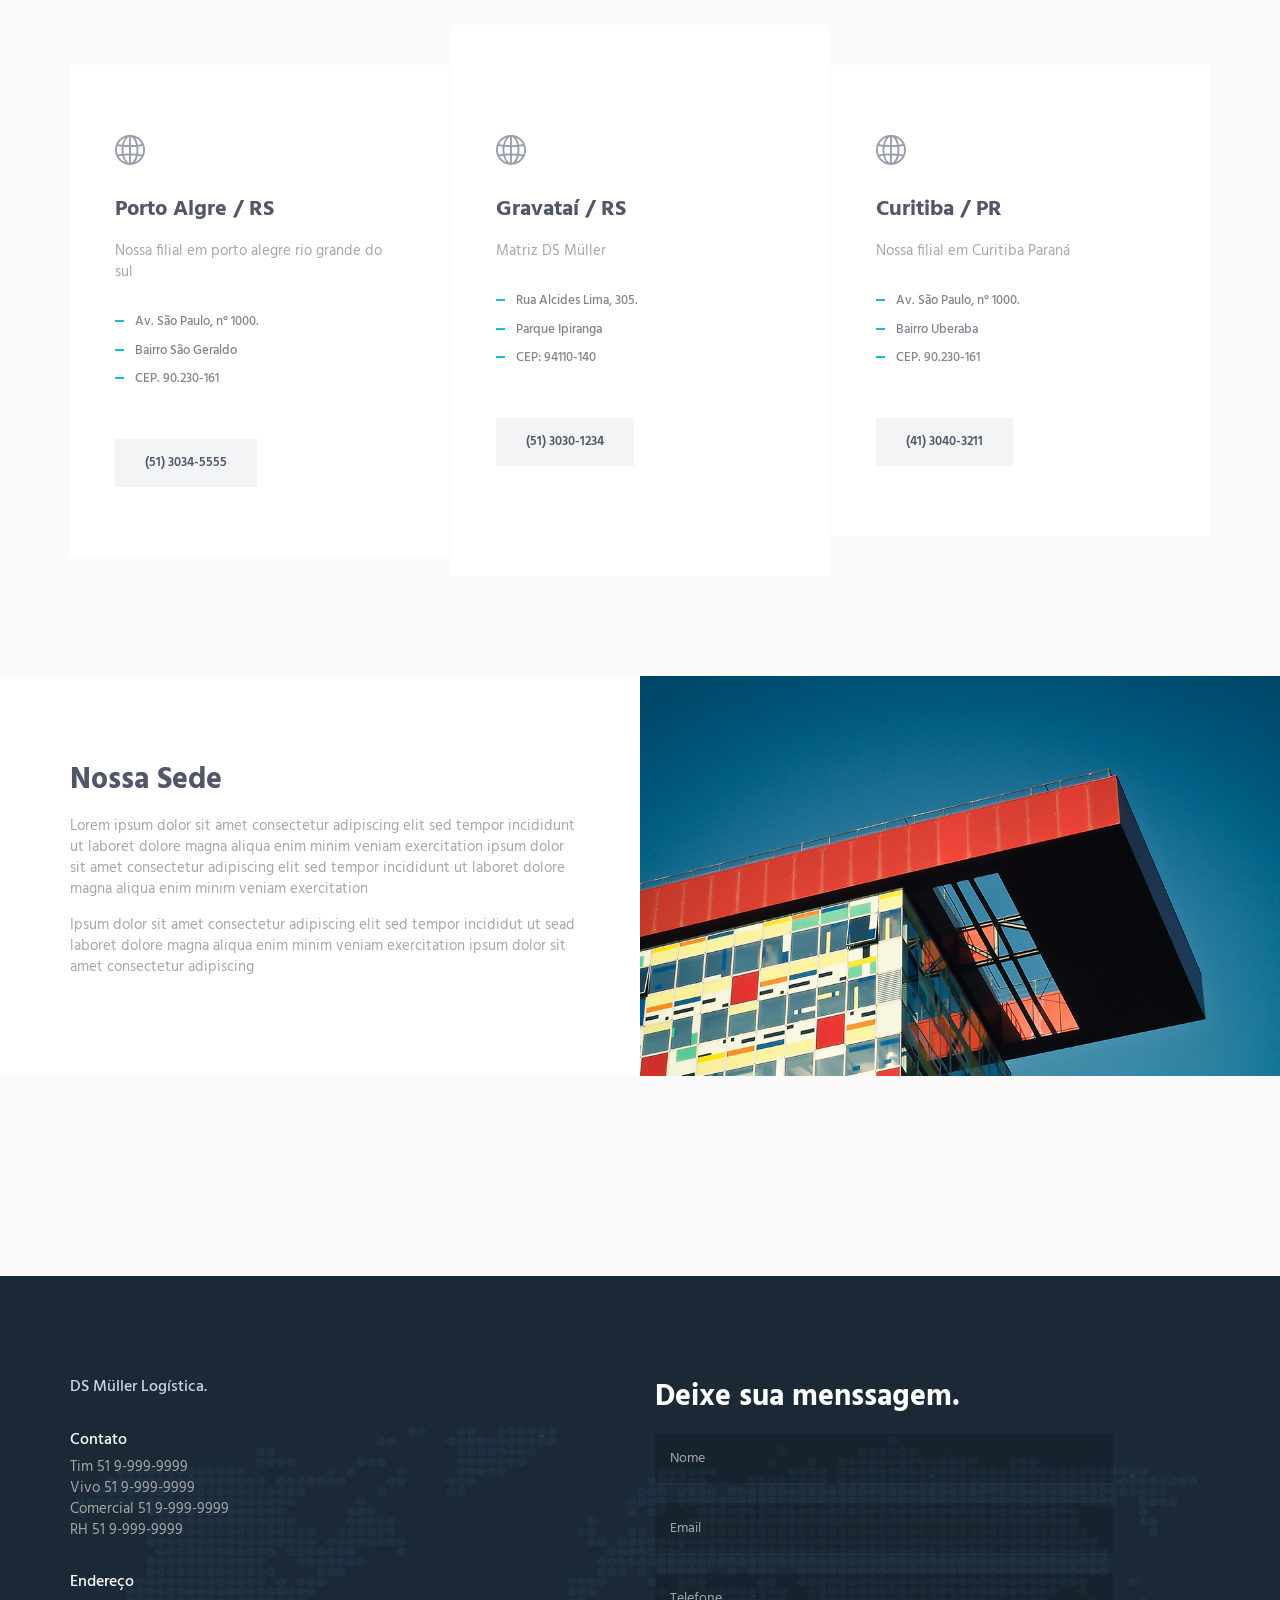
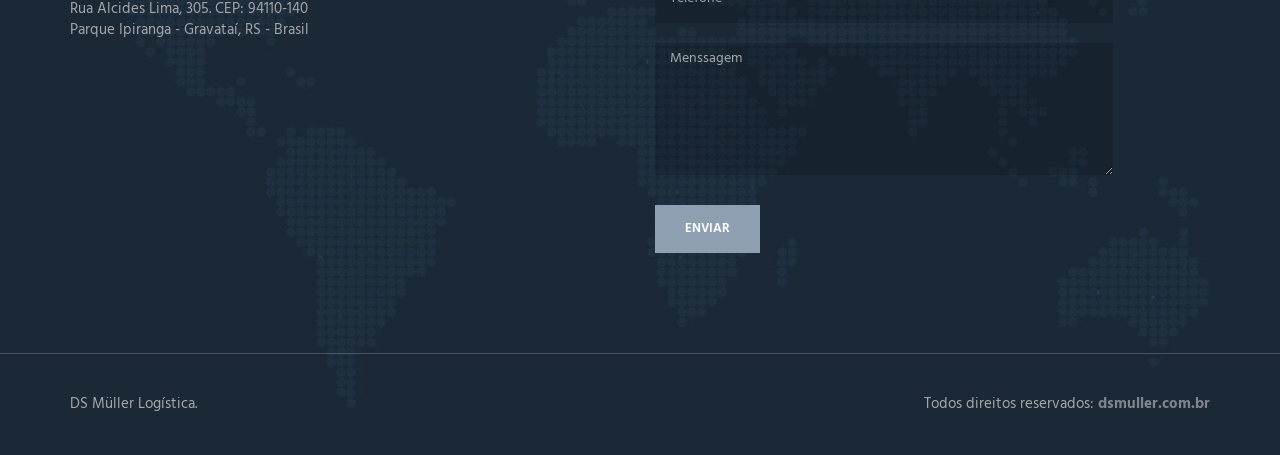
<file: backup/bk-dsmuller-v2/index.html>
<!DOCTYPE html>
<html lang="pt-br" class="no-js">
    <head>
        <meta charset="utf-8"/>
        <title>DS Müller Logistica.</title>
        <meta http-equiv="X-UA-Compatible" content="IE=edge">
        <meta content="width=device-width, initial-scale=1" name="viewport"/>
        <meta content="" name="description"/>
        <meta content="" name="Flávio Lages"/>

        <!-- GLOBAL MANDATORY STYLES -->
        <link href="http://fonts.googleapis.com/css?family=Hind:300,400,500,600,700" rel="stylesheet" type="text/css">
        <link href="vendor/simple-line-icons/simple-line-icons.min.css" rel="stylesheet" type="text/css"/>
        <link href="vendor/bootstrap/css/bootstrap.min.css" rel="stylesheet" type="text/css"/>

        <!-- PAGE LEVEL PLUGIN STYLES -->
        <link href="css/animate.css" rel="stylesheet">
        <link href="vendor/swiper/css/swiper.min.css" rel="stylesheet" type="text/css"/>

        <!-- THEME STYLES -->
        <link href="css/layout.css" rel="stylesheet" type="text/css"/>

        <!-- Favicon -->
        <link rel="shortcut icon" href="favicon.ico"/>
    </head>
    <!-- END HEAD -->

    <!-- BODY -->
    <body>

        <!--========== HEADER ==========-->
        <header class="header navbar-fixed-top">
            <!-- Navbar -->


<div class="nv">

            <nav class="navbar" role="navigation">
                <div class="container">
                    <!-- Brand and toggle get grouped for better mobile display -->
                    <div class="menu-container">
                        <button type="button" class="navbar-toggle" data-toggle="collapse" data-target=".nav-collapse">
                            <span class="sr-only">Toggle navigation</span>
                            <span class="toggle-icon"></span>
                        </button>

                        <!-- Logo -->
                        <div class="logo">
                            <a class="logo-wrap" href="index.html">
                                <img class="logo-img logo-img-main" src="img/logo-ds-muller.jpg" alt="Asentus Logo">
                                <img class="logo-img logo-img-active" src="img/logo-ds-muller.jpg" alt="Asentus Logo">
                            </a>
                        </div>
                        <!-- End Logo -->
                    </div>

                    <!-- Collect the nav links, forms, and other content for toggling -->
                    <div class="collapse navbar-collapse nav-collapse">
                        <div class="menu-container">
                            <ul class="navbar-nav navbar-nav-right">
                                <li class="nav-item"><a class="nav-item-child nav-item-hover active" href="index.html">Inicio</a></li>
                                <li class="nav-item"><a class="nav-item-child nav-item-hover" href="servicos.html">Serviços</a></li>
                                <li class="nav-item"><a class="nav-item-child nav-item-hover" href="sobre.html">Sobre a DS Müller</a></li>
                                <li class="nav-item"><a class="nav-item-child nav-item-hover" href="contato.html">Contato</a></li>
                                <li class="nav-item"><a class="nav-item-child nav-item-hover" href="cel:5130335441">(51) 3033-5441</a></li>
                            </ul>
                        </div>
                    </div>
                    <!-- End Navbar Collapse -->
                </div>
            </nav>
            <!-- Navbar -->



</div>
        </header>
        <!--========== END HEADER ==========-->

        <!--========== SLIDER ==========-->
        <div id="carousel-example-generic" class="carousel slide" data-ride="carousel">
            <div class="container">
                <!-- Indicators -->
                <ol class="carousel-indicators">
                    <li data-target="#carousel-example-generic" data-slide-to="0" class="active"></li>
                    <li data-target="#carousel-example-generic" data-slide-to="1"></li>
                      <li data-target="#carousel-example-generic" data-slide-to="2"></li>
                </ol>
            </div>

            <!-- Wrapper for slides -->
            <div class="carousel-inner" role="listbox">
                <div class="item active">
                    <img class="img-responsive" src="img/1920x1080/01.jpg" alt="Slider Image">
                    <div class="container">
                        <div class="carousel-centered">
                            <div class="margin-b-40">
                                <h1 class="carousel-title">Transporte</h1>
                                <p>Lorem ipsum dolor amet consectetur adipiscing dolore magna aliqua <br/> enim minim estudiat veniam siad venumus dolore</p>
                            </div>
                            <a href="#" class="btn-theme btn-theme-sm btn-white-brd text-uppercase">Cotação</a>
                        </div>
                    </div>
                </div>
                <div class="item">
                    <img class="img-responsive" src="img/1920x1080/02.jpg" alt="Slider Image">
                    <div class="container">
                        <div class="carousel-centered">
                            <div class="margin-b-40">
                                <h2 class="carousel-title">Armazenamento</h2>
                                <p>Lorem ipsum dolor amet consectetur adipiscing dolore magna aliqua <br/> enim minim estudiat veniam siad venumus dolore</p>
                            </div>
                            <a href="#" class="btn-theme btn-theme-sm btn-white-brd text-uppercase">Cotação</a>
                        </div>
                    </div>
                </div>
                <div class="item">
                    <img class="img-responsive" src="img/1920x1080/04.jpg" alt="Slider Image">
                    <div class="container">
                        <div class="carousel-centered">
                            <div class="margin-b-40">
                                <h2 class="carousel-title">Logística</h2>
                                <p>Lorem ipsum dolor amet consectetur adipiscing dolore magna aliqua <br/> enim minim estudiat veniam siad venumus dolore</p>
                            </div>
                            <a href="#" class="btn-theme btn-theme-sm btn-white-brd text-uppercase">Cotação</a>
                        </div>
                    </div>
                </div>

            </div>
        </div>
        <!--========== SLIDER ==========-->

        <!--========== PAGE LAYOUT ==========-->
        <!-- Service -->
        <div class="bg-color-sky-light" data-auto-height="true">
            <div class="content-lg container">
                <div class="row row-space-1 margin-b-2">
                    <div class="col-sm-4 sm-margin-b-2">
                        <div class="wow fadeInLeft" data-wow-duration=".3" data-wow-delay=".3s">
                            <div class="service" data-height="height">
                                <div class="service-element">
                                    <i class="service-icon"><img src="img/i1.png"></i>
                                </div>
                                <div class="service-info">
                                    <h3>Economia</h3>
                                    <p class="margin-b-5">Nossa forma de atuação reduz seus custos com transporte de cargas.</p>
                                </div>
                                <a href="#" class="content-wrapper-link"></a>
                            </div>
                        </div>
                    </div>
                    <div class="col-sm-4 sm-margin-b-2">
                        <div class="wow fadeInLeft" data-wow-duration=".3" data-wow-delay=".2s">
                            <div class="service" data-height="height">
                                <div class="service-element">
                                    <i class="service-icon"><img src="img/i2.png"></i>
                                </div>
                                <div class="service-info">
                                    <h3>Abrangência</h3>
                                    <p class="margin-b-5">Atendemos de forma direta todas as regiões do Brasil.</p>
                                </div>
                                <a href="#" class="content-wrapper-link"></a>
                            </div>
                        </div>
                    </div>
                    <div class="col-sm-4">
                        <div class="wow fadeInLeft" data-wow-duration=".3" data-wow-delay=".1s">
                            <div class="service" data-height="height">
                                <div class="service-element">
                                    <i class="service-icon"><img src="img/i3.png"></i>
                                </div>
                                <div class="service-info">
                                    <h3>Tecnologia</h3>
                                    <p class="margin-b-5">Painel do embarcador para maior transparência no transporte.</p>
                                </div>
                                <a href="#" class="content-wrapper-link"></a>
                            </div>
                        </div>
                    </div>
                </div>
                <!--// end row -->

                <div class="row row-space-1">
                    <div class="col-sm-4 sm-margin-b-2">
                        <div class="wow fadeInLeft" data-wow-duration=".3" data-wow-delay=".4s">
                            <div class="service" data-height="height">
                                <div class="service-element">
                                    <i class="service-icon"><img src="img/i4.png"></i>
                                </div>
                                <div class="service-info">
                                    <h3>Flexibilidade</h3>
                                    <p class="margin-b-5">Atendemos diferentes segmentos e volumes de cargas.</p>
                                </div>
                                <a href="#" class="content-wrapper-link"></a>
                            </div>
                        </div>
                    </div>
                    <div class="col-sm-4 sm-margin-b-2">
                        <div class="wow fadeInLeft" data-wow-duration=".3" data-wow-delay=".5s">
                            <div class="service" data-height="height">
                                <div class="service-element">
                                    <i class="service-icon"><img src="img/i5.png"></i>
                                </div>
                                <div class="service-info">
                                    <h3>Packing</h3>
                                    <p class="margin-b-5">Com uma equipe especializada em acabamento e montagem.</p>
                                </div>
                                <a href="#" class="content-wrapper-link"></a>
                            </div>
                        </div>
                    </div>
                    <div class="col-sm-4">
                        <div class="wow fadeInLeft" data-wow-duration=".3" data-wow-delay=".6s">
                            <div class="service" data-height="height">
                                <div class="service-element">
                                    <i class="service-icon"><img src="img/i6.png"></i>
                                </div>
                                <div class="service-info">
                                    <h3>Logística</h3>
                                    <p class="margin-b-5">Muita atenção e organização para o produto chegar ao cliente da forma como deveria.</p>
                                </div>
                                <a href="#" class="content-wrapper-link"></a>
                            </div>
                        </div>
                    </div>
                </div>
                <!--// end row -->
            </div>
        </div>
        <!-- End Service -->

        <!-- Latest Products -->
        <div class="content-lg container">
            <div class="row margin-b-40">
                <div class="col-sm-6">
                    <h2>Últimas Notícias</h2>
                    <p>Lorem ipsum dolor sit amet consectetur adipiscing elit sed tempor incididunt ut laboret dolore magna aliqua enim minim veniam exercitation</p>
                </div>
            </div>
            <!--// end row -->

            <div class="row">
                <!-- Latest Products -->
                <div class="col-sm-4 sm-margin-b-50">
                    <div class="margin-b-20">
                        <div class="wow zoomIn" data-wow-duration=".3" data-wow-delay=".1s">
                            <img class="img-responsive" src="img/970x647/01.jpg" alt="Latest Products Image">
                        </div>
                    </div>
                    <h4><a href="#">Nosso Armazenamento</a></h4>
                    <p>No sistema logístico, a armazenagem é uma das principais funções da DS Müller.</p>
                    <a class="link" href="#">Mais informações</a>
                </div>
                <!-- End Latest Products -->

                <!-- Latest Products -->
                <div class="col-sm-4 sm-margin-b-50">
                    <div class="margin-b-20">
                        <div class="wow zoomIn" data-wow-duration=".3" data-wow-delay=".1s">
                            <img class="img-responsive" src="img/970x647/02.jpg" alt="Latest Products Image">
                        </div>
                    </div>
                    <h4><a href="#">O Transporte</a></h4>
                    <p>30% de economia em consumo de combustível. O novo conceito da DS Muller mostra que é possível reduzir drasticamente os custos das entregas.</p>
                    <a class="link" href="#">Mais informações</a>
                </div>
                <!-- End Latest Products -->

                <!-- Latest Products -->
                <div class="col-sm-4 sm-margin-b-50">
                    <div class="margin-b-20">
                        <div class="wow zoomIn" data-wow-duration=".3" data-wow-delay=".1s">
                            <img class="img-responsive" src="img/970x647/03.jpg" alt="Latest Products Image">
                        </div>
                    </div>
                    <h4><a href="#">Logística</a></h4>
                    <p>Na DS Muller logística de transporte de cargas são realizados diversos tipos de transportes, tais como de cargas perigosa.</p>
                    <a class="link" href="#">Mais informações</a>
                </div>
                <!-- End Latest Products -->
            </div>
            <!--// end row -->
        </div>
        <!-- End Latest Products -->

        <!-- Clients -->
        <div class="bg-color-sky-light">
            <div class="content-lg container">
                <!-- Swiper Clients -->
                <div class="swiper-slider swiper-clients">
                    <!-- Swiper Wrapper -->
                    <div class="swiper-wrapper">
                        <div class="swiper-slide">
                            <img class="swiper-clients-img" src="img/clients/01.png" alt="Clients Logo">
                        </div>
                        <div class="swiper-slide">
                            <img class="swiper-clients-img" src="img/clients/02.png" alt="Clients Logo">
                        </div>
                        <div class="swiper-slide">
                            <img class="swiper-clients-img" src="img/clients/03.png" alt="Clients Logo">
                        </div>
                        <div class="swiper-slide">
                            <img class="swiper-clients-img" src="img/clients/04.png" alt="Clients Logo">
                        </div>
                        <div class="swiper-slide">
                            <img class="swiper-clients-img" src="img/clients/05.png" alt="Clients Logo">
                        </div>
                        <div class="swiper-slide">
                            <img class="swiper-clients-img" src="img/clients/06.png" alt="Clients Logo">
                        </div>
                    </div>
                    <!-- End Swiper Wrapper -->
                </div>
                <!-- End Swiper Clients -->
            </div>
        </div>
        <!-- End Clients -->

        <!-- Testimonials -->
        <div class="content-lg container">
            <div class="row">
                <div class="col-sm-9">
                    <h2>Avaliações de Clientes</h2>

                    <!-- Swiper Testimonials -->
                    <div class="swiper-slider swiper-testimonials">
                        <!-- Swiper Wrapper -->
                        <div class="swiper-wrapper">
                            <div class="swiper-slide">
                                <blockquote class="blockquote">
                                    <div class="margin-b-20">
                                        "Meu pedido já chegou, gostei muito, estou satisfeita com a entrega. Estão de parabéns pela rapidez"
                                    </div>

                                    <p><span class="fweight-700 color-link">Daniela</span>, Porto Alegre / RS</p>
                                </blockquote>
                            </div>
                            <div class="swiper-slide">
                                <blockquote class="blockquote">
                                    <div class="margin-b-20">
                                        "Vou fazer um "test drive" do produto neste domingo. E realmente não sabia que havia garantia de entrega em 48 horas. Sensacional mesmo! Muito obrigado pela consideração comigo e com todos os seus clientes. Continuem assim
                                    </div>
                                    <p><span class="fweight-700 color-link">Alex Clarson</span>, Belo Horizonte / MG</p>
                                </blockquote>
                            </div>
                        </div>
                        <!-- End Swiper Wrapper -->

                        <!-- Pagination -->
                        <div class="swiper-testimonials-pagination"></div>
                    </div>
                    <!-- End Swiper Testimonials -->
                </div>
            </div>
            <!--// end row -->
        </div>
        <!-- End Testimonials -->

        <!-- Pricing -->
        <div class="bg-color-sky-light">
            <div class="content-lg container">
                <div class="row row-space-1">
                    <div class="col-sm-4 sm-margin-b-2">
                        <!-- Pricing -->
                        <div class="pricing">
                            <div class="margin-b-30">
                                <i class="pricing-icon icon-globe"></i>
                                <h3>Porto Algre / RS</h3>
                                <p>Nossa filial em porto alegre rio grande do sul</p>
                            </div>
                            <ul class="list-unstyled pricing-list margin-b-50">
                                <li class="pricing-list-item">Av. São Paulo, n° 1000.</li>
                                <li class="pricing-list-item">Bairro São Geraldo</li>
                                <li class="pricing-list-item">CEP. 90.230-161 </li>
                            </ul>
                            <a href="" class="btn-theme btn-theme-sm btn-default-bg text-uppercase">(51) 3034-5555</a>
                        </div>
                        <!-- End Pricing -->
                    </div>
                    <div class="col-sm-4 sm-margin-b-2">
                        <!-- Pricing -->
                        <div class="pricing pricing-active">
                            <div class="margin-b-30">
                                <i class="pricing-icon icon-globe"></i>
                                <h3>Gravataí / RS</h3>
                                <p>Matriz DS Müller</p>
                            </div>
                            <ul class="list-unstyled pricing-list margin-b-50">
                                <li class="pricing-list-item">Rua Alcides Lima, 305.</li>
                                <li class="pricing-list-item">Parque Ipiranga</li>
                                <li class="pricing-list-item">CEP: 94110-140</li>
                            </ul>
                            <a href="#" class="btn-theme btn-theme-sm btn-default-bg text-uppercase">(51) 3030-1234</a>
                        </div>
                        <!-- End Pricing -->
                    </div>
                    <div class="col-sm-4">
                        <!-- Pricing -->
                        <div class="pricing">
                            <div class="margin-b-30">
                              <i class="pricing-icon icon-globe"></i>
                              <h3>Curitiba / PR</h3>
                              <p>Nossa filial em Curitiba Paraná</p>
                          </div>
                          <ul class="list-unstyled pricing-list margin-b-50">
                              <li class="pricing-list-item">Av. São Paulo, n° 1000.</li>
                              <li class="pricing-list-item">Bairro Uberaba</li>
                              <li class="pricing-list-item">CEP. 90.230-161 </li>
                          </ul>
                            <a href="pricing.html" class="btn-theme btn-theme-sm btn-default-bg text-uppercase">(41) 3040-3211</a>
                        </div>
                        <!-- End Pricing -->
                    </div>
                </div>
                <!--// end row -->
            </div>
        </div>
        <!-- End Pricing -->

        <!-- Promo Section -->
        <div class="promo-section overflow-h">
            <div class="container">
                <div class="clearfix">
                    <div class="ver-center">
                        <div class="ver-center-aligned">
                            <div class="promo-section-col">
                                <h2>Nossa Sede</h2>
                                <p>Lorem ipsum dolor sit amet consectetur adipiscing elit sed tempor incididunt ut laboret dolore magna aliqua enim minim veniam exercitation ipsum dolor sit amet consectetur adipiscing elit sed tempor incididunt ut laboret dolore magna aliqua enim minim veniam exercitation</p>
                                <p>Ipsum dolor sit amet consectetur adipiscing elit sed tempor incididut ut sead laboret dolore magna aliqua enim minim veniam exercitation ipsum dolor sit amet consectetur adipiscing</p>
                            </div>
                        </div>
                    </div>
                </div>
            </div>
            <div class="promo-section-img-right">
                <img class="img-responsive" src="img/970x970/01.jpg" alt="Content Image">
            </div>
        </div>
        <!-- End Promo Section -->

        <!-- Work -->
        <div class="bg-color-sky-light overflow-h">
            <div class="content-lg container">

            </div>
        </div>
        <!-- End Work -->
        <!--========== END PAGE LAYOUT ==========-->

        <!--========== FOOTER ==========-->
        <footer class="footer">
            <!-- Links -->
            <div class="footer-seperator">
                <div class="content-lg container">
                    <div class="row">
                        <div class="col-sm-6 sm-margin-b-50">
                            <!-- List -->
                            <ul class="list-unstyled footer-list">
                                <li class="footer-list-item">DS Müller Logística.<li>

                                <li class="ft">Contato</li>
                                <li><p class="margin-b-0">Tim 51 9-999-9999</p></li>
                                <li><p class="margin-b-0">Vivo 51 9-999-9999</p></li>
                                <li><p class="margin-b-0">Comercial 51 9-999-9999</p></li>
                                <li><p class="margin-b-0">RH 51 9-999-9999</p></li>


                                <li class="footer-list-item"></li>
                                <li class="ft">Endereço</li>
                                <li><p class="margin-b-0">Rua Alcides Lima, 305. CEP: 94110-140</p></li>
                                <li><p class="margin-b-0">Parque Ipiranga - Gravataí, RS - Brasil</p></li>

                            </ul>
                            <!-- End List -->
                        </div>
                        <div class="col-sm-5 sm-margin-b-30">
                            <h2 class="color-white">Deixe sua menssagem.</h2>
                            <input type="text" class="form-control footer-input margin-b-20" placeholder="Nome" required>
                            <input type="email" class="form-control footer-input margin-b-20" placeholder="Email" required>
                            <input type="text" class="form-control footer-input margin-b-20" placeholder="Telefone" required>
                            <textarea class="form-control footer-input margin-b-30" rows="6" placeholder="Menssagem" required></textarea>
                            <button type="submit" class="btn-theme btn-theme-sm btn-base-bg text-uppercase">Enviar</button>
                        </div>
                    </div>
                    <!--// end row -->
                </div>
            </div>
            <!-- End Links -->

            <!-- Copyright -->
            <div class="content container">
                <div class="row">
                    <div class="col-xs-6">
                        <p class="margin-b-0">DS Müller Logística.</p>
                    </div>
                    <div class="col-xs-6 text-right">
                        <p class="margin-b-0">Todos direitos reservados: <a class="fweight-700" href="http://www.dsmuller.com.br/">dsmuller.com.br</a></p>
                    </div>
                </div>
                <!--// end row -->
            </div>
            <!-- End Copyright -->
        </footer>
        <!--========== END FOOTER ==========-->

        <!-- Back To Top -->
        <a href="javascript:void(0);" class="js-back-to-top back-to-top">Topo</a>

        <!-- JAVASCRIPTS(Load javascripts at bottom, this will reduce page load time) -->
        <!-- CORE PLUGINS -->
        <script src="vendor/jquery.min.js" type="text/javascript"></script>
        <script src="vendor/jquery-migrate.min.js" type="text/javascript"></script>
        <script src="vendor/bootstrap/js/bootstrap.min.js" type="text/javascript"></script>

        <!-- PAGE LEVEL PLUGINS -->
        <script src="vendor/jquery.easing.js" type="text/javascript"></script>
        <script src="vendor/jquery.back-to-top.js" type="text/javascript"></script>
        <script src="vendor/jquery.smooth-scroll.js" type="text/javascript"></script>
        <script src="vendor/jquery.wow.min.js" type="text/javascript"></script>
        <script src="vendor/swiper/js/swiper.jquery.min.js" type="text/javascript"></script>
        <script src="vendor/masonry/jquery.masonry.pkgd.min.js" type="text/javascript"></script>
        <script src="vendor/masonry/imagesloaded.pkgd.min.js" type="text/javascript"></script>

        <!-- PAGE LEVEL SCRIPTS -->
        <script src="js/layout.min.js" type="text/javascript"></script>
        <script src="js/components/wow.min.js" type="text/javascript"></script>
        <script src="js/components/swiper.min.js" type="text/javascript"></script>
        <script src="js/components/masonry.min.js" type="text/javascript"></script>

    </body>
    <!-- END BODY -->
</html>
</file>
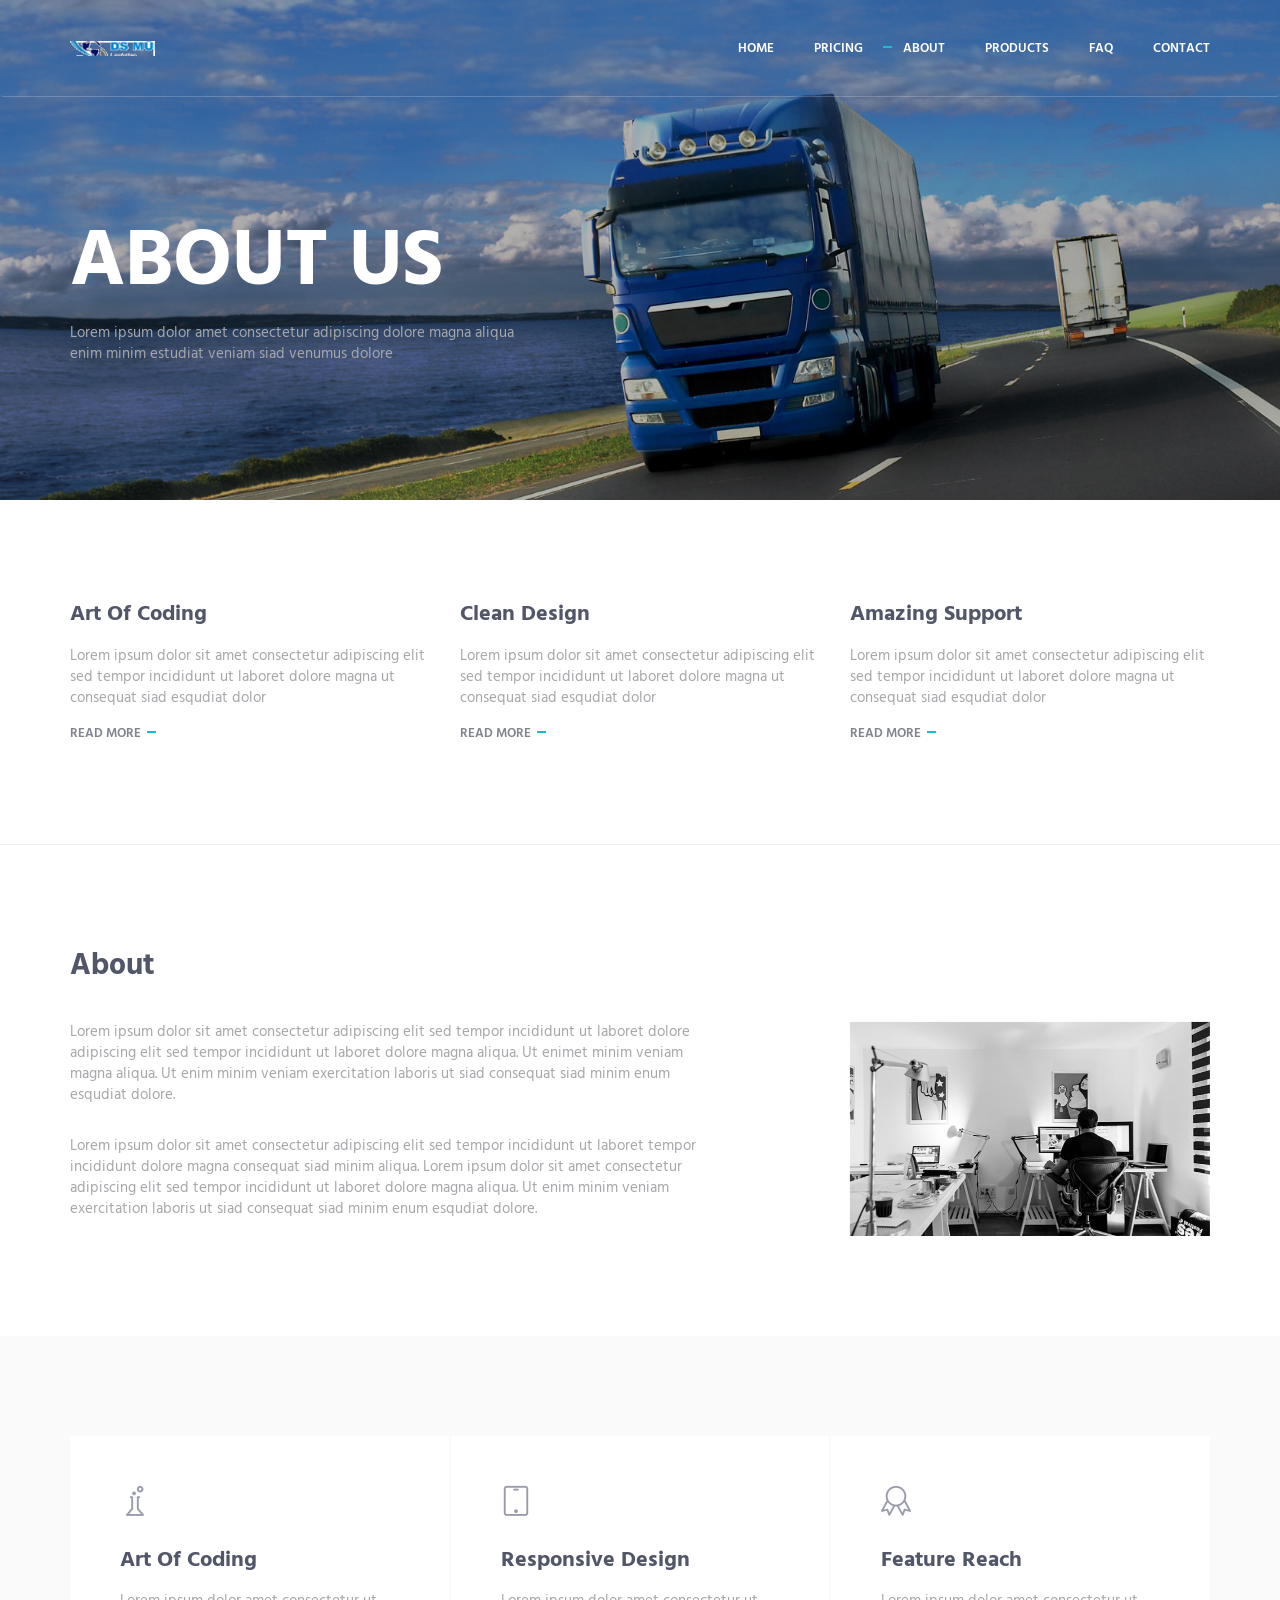
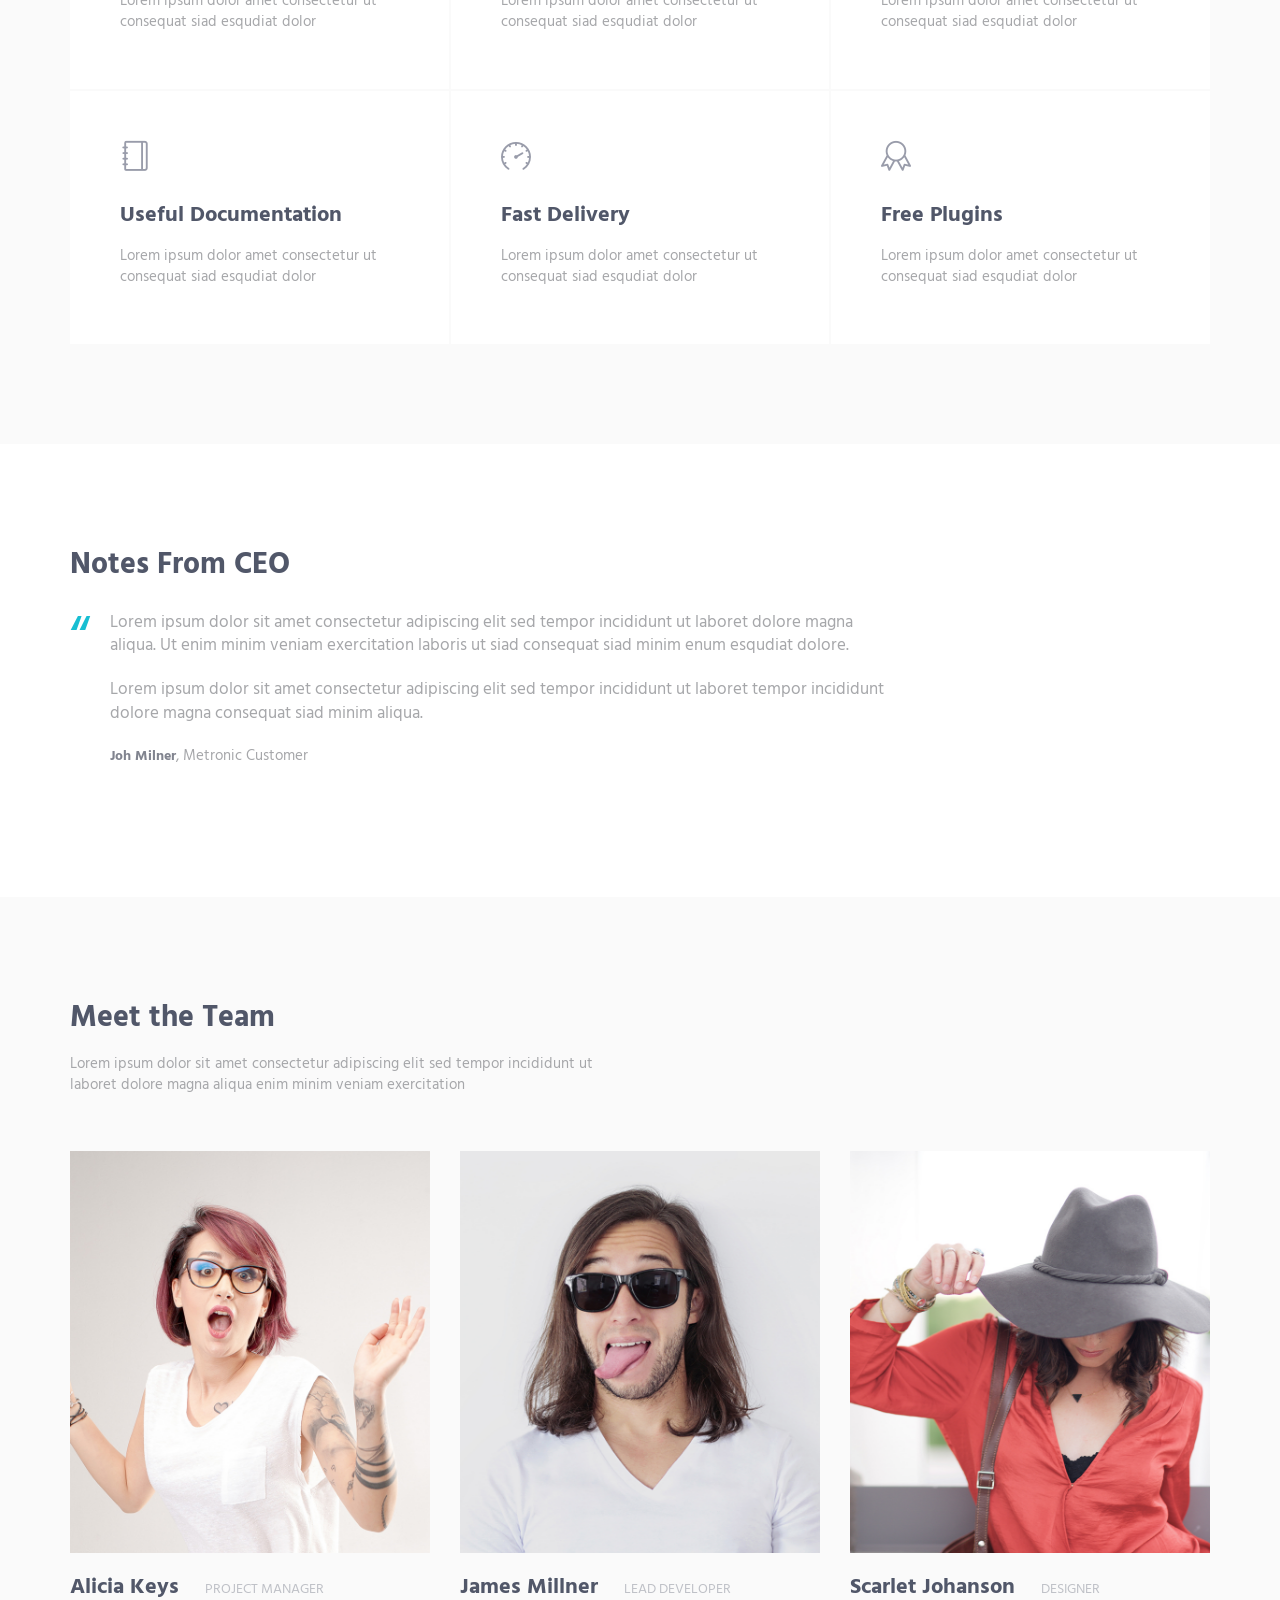
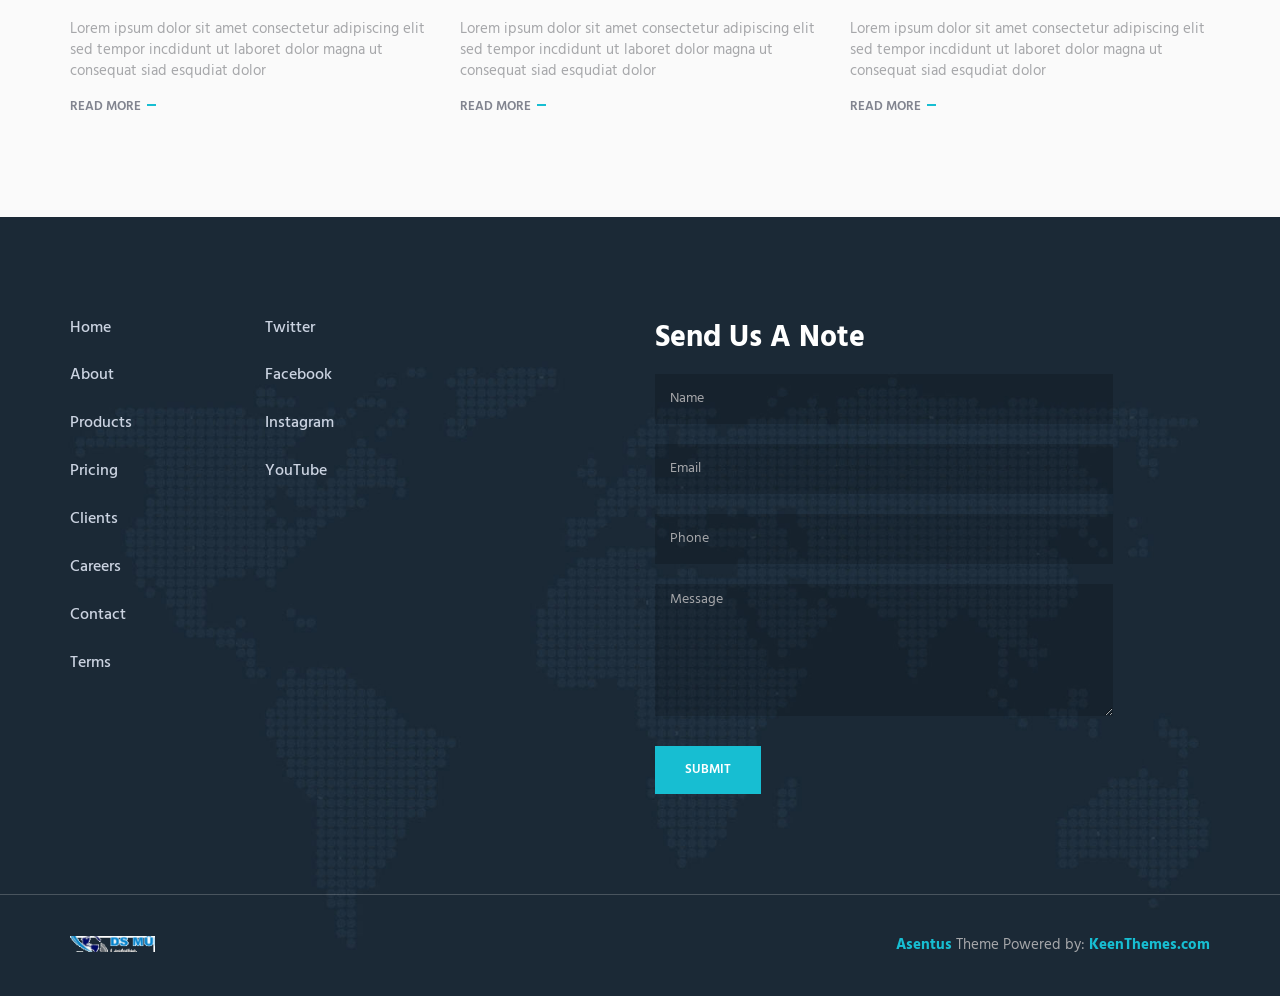
<file: backup/bk-dsmuller-v1/about.html>
<!DOCTYPE html>
<!-- ==============================
    Project:        Metronic "Asentus" Frontend Freebie - Responsive HTML Template Based On Twitter Bootstrap 3.3.4
    Version:        1.0
    Author:         KeenThemes
    Primary use:    Corporate, Business Themes.
    Email:          support@keenthemes.com
    Follow:         http://www.twitter.com/keenthemes
    Like:           http://www.facebook.com/keenthemes
    Website:        http://www.keenthemes.com
    Premium:        Premium Metronic Admin Theme: http://themeforest.net/item/metronic-responsive-admin-dashboard-template/4021469?ref=keenthemes
================================== -->
<html lang="en" class="no-js">
    <!-- BEGIN HEAD -->
    <head>
        <meta charset="utf-8"/>
        <title>Metronic "Asentus" Frontend Freebie</title>
        <meta http-equiv="X-UA-Compatible" content="IE=edge">
        <meta content="width=device-width, initial-scale=1" name="viewport"/>
        <meta content="" name="description"/>
        <meta content="" name="author"/>

        <!-- GLOBAL MANDATORY STYLES -->
        <link href="http://fonts.googleapis.com/css?family=Hind:300,400,500,600,700" rel="stylesheet" type="text/css">
        <link href="vendor/simple-line-icons/simple-line-icons.min.css" rel="stylesheet" type="text/css"/>
        <link href="vendor/bootstrap/css/bootstrap.min.css" rel="stylesheet" type="text/css"/>

        <!-- PAGE LEVEL PLUGIN STYLES -->
        <link href="css/animate.css" rel="stylesheet">
        <link href="vendor/swiper/css/swiper.min.css" rel="stylesheet" type="text/css"/>

        <!-- THEME STYLES -->
        <link href="css/layout.min.css" rel="stylesheet" type="text/css"/>

        <!-- Favicon -->
        <link rel="shortcut icon" href="favicon.ico"/>
    </head>
    <!-- END HEAD -->

    <!-- BODY -->
    <body>

        <!--========== HEADER ==========-->
        <header class="header navbar-fixed-top">
            <!-- Navbar -->
            <nav class="navbar" role="navigation">
                <div class="container">
                    <!-- Brand and toggle get grouped for better mobile display -->
                    <div class="menu-container">
                        <button type="button" class="navbar-toggle" data-toggle="collapse" data-target=".nav-collapse">
                            <span class="sr-only">Toggle navigation</span>
                            <span class="toggle-icon"></span>
                        </button>

                        <!-- Logo -->
                        <div class="logo">
                            <a class="logo-wrap" href="index.html">
                                <img class="logo-img logo-img-main" src="img/logo.png" alt="Asentus Logo">
                                <img class="logo-img logo-img-active" src="img/logo-dark.png" alt="Asentus Logo">
                            </a>
                        </div>
                        <!-- End Logo -->
                    </div>

                    <!-- Collect the nav links, forms, and other content for toggling -->
                    <div class="collapse navbar-collapse nav-collapse">
                        <div class="menu-container">
                            <ul class="navbar-nav navbar-nav-right">
                                <li class="nav-item"><a class="nav-item-child nav-item-hover" href="index.html">Home</a></li>
                                <li class="nav-item"><a class="nav-item-child nav-item-hover" href="pricing.html">Pricing</a></li>
                                <li class="nav-item"><a class="nav-item-child nav-item-hover active" href="about.html">About</a></li>
                                <li class="nav-item"><a class="nav-item-child nav-item-hover" href="products.html">Products</a></li>
                                <li class="nav-item"><a class="nav-item-child nav-item-hover" href="faq.html">FAQ</a></li>
                                <li class="nav-item"><a class="nav-item-child nav-item-hover" href="contact.html">Contact</a></li>
                            </ul>
                        </div>
                    </div>
                    <!-- End Navbar Collapse -->
                </div>
            </nav>
            <!-- Navbar -->
        </header>
        <!--========== END HEADER ==========-->

        <!--========== PARALLAX ==========-->
        <div class="parallax-window" data-parallax="scroll" data-image-src="img/1920x1080/01.jpg">
            <div class="parallax-content container">
                <h1 class="carousel-title">About Us</h1>
                <p>Lorem ipsum dolor amet consectetur adipiscing dolore magna aliqua <br/> enim minim estudiat veniam siad venumus dolore</p>
            </div>
        </div>
        <!--========== PARALLAX ==========-->

        <!--========== PAGE LAYOUT ==========-->
        <!-- Features -->
        <div class="section-seperator">
            <div class="content-lg container">
                <div class="row">
                    <div class="col-sm-4 sm-margin-b-50">
                        <div class="wow fadeInLeft" data-wow-duration=".3" data-wow-delay=".3s">
                            <h3>Art Of Coding</h3>
                            <p>Lorem ipsum dolor sit amet consectetur adipiscing elit sed tempor incididunt ut laboret dolore magna ut consequat siad esqudiat dolor</p>
                            <a class="link" href="#">Read More</a>
                        </div>
                    </div>
                    <div class="col-sm-4 sm-margin-b-50">
                        <div class="wow fadeInLeft" data-wow-duration=".3" data-wow-delay=".2s">
                            <h3>Clean Design</h3>
                            <p>Lorem ipsum dolor sit amet consectetur adipiscing elit sed tempor incididunt ut laboret dolore magna ut consequat siad esqudiat dolor</p>
                            <a class="link" href="#">Read More</a>
                        </div>
                    </div>
                    <div class="col-sm-4">
                        <div class="wow fadeInLeft" data-wow-duration=".3" data-wow-delay=".1s">
                            <h3>Amazing Support</h3>
                            <p>Lorem ipsum dolor sit amet consectetur adipiscing elit sed tempor incididunt ut laboret dolore magna ut consequat siad esqudiat dolor</p>
                            <a class="link" href="#">Read More</a>
                        </div>
                    </div>
                </div>
                <!--// end row -->
            </div>
        </div>
        <!-- End Features -->

        <!-- About -->
        <div class="content-lg container">
            <div class="row margin-b-20">
                <div class="col-sm-6">
                    <h2>About</h2>
                </div>
            </div>
            <!--// end row -->

            <div class="row">
                <div class="col-sm-7 sm-margin-b-50">
                    <div class="margin-b-30">
                        <p>Lorem ipsum dolor sit amet consectetur adipiscing elit sed tempor incididunt ut laboret dolore adipiscing elit sed tempor incididunt ut laboret dolore magna aliqua. Ut enimet minim veniam magna aliqua. Ut enim minim veniam exercitation laboris ut siad consequat siad minim enum esqudiat dolore.</p>
                    </div>
                    <p>Lorem ipsum dolor sit amet consectetur adipiscing elit sed tempor incididunt ut laboret tempor incididunt dolore magna consequat siad minim aliqua. Lorem ipsum dolor sit amet consectetur adipiscing elit sed tempor incididunt ut laboret dolore magna aliqua. Ut enim minim veniam exercitation laboris ut siad consequat siad minim enum esqudiat dolore.</p>
                </div>
                <div class="col-sm-4 col-sm-offset-1">
                    <img class="img-responsive" src="img/640x380/01.jpg" alt="Our Office">
                </div>
            </div>
            <!--// end row -->
        </div>
        <!-- End About -->

        <!-- Service -->
        <div class="bg-color-sky-light" data-auto-height="true">
            <div class="content-lg container">
                <div class="row row-space-1 margin-b-2">
                    <div class="col-sm-4 sm-margin-b-2">
                        <div class="wow fadeInLeft" data-wow-duration=".3" data-wow-delay=".3s">
                            <div class="service" data-height="height">
                                <div class="service-element">
                                    <i class="service-icon icon-chemistry"></i>
                                </div>
                                <div class="service-info">
                                    <h3>Art Of Coding</h3>
                                    <p class="margin-b-5">Lorem ipsum dolor amet consectetur ut consequat siad esqudiat dolor</p>
                                </div>
                                <a href="#" class="content-wrapper-link"></a>    
                            </div>
                        </div>
                    </div>
                    <div class="col-sm-4 sm-margin-b-2">
                        <div class="wow fadeInLeft" data-wow-duration=".3" data-wow-delay=".2s">
                            <div class="service" data-height="height">
                                <div class="service-element">
                                    <i class="service-icon icon-screen-tablet"></i>
                                </div>
                                <div class="service-info">
                                    <h3>Responsive Design</h3>
                                    <p class="margin-b-5">Lorem ipsum dolor amet consectetur ut consequat siad esqudiat dolor</p>
                                </div>
                                <a href="#" class="content-wrapper-link"></a>    
                            </div>
                        </div>
                    </div>
                    <div class="col-sm-4">
                        <div class="wow fadeInLeft" data-wow-duration=".3" data-wow-delay=".1s">
                            <div class="service" data-height="height">
                                <div class="service-element">
                                    <i class="service-icon icon-badge"></i>
                                </div>
                                <div class="service-info">
                                    <h3>Feature Reach</h3>
                                    <p class="margin-b-5">Lorem ipsum dolor amet consectetur ut consequat siad esqudiat dolor</p>
                                </div>
                                <a href="#" class="content-wrapper-link"></a>    
                            </div>
                        </div>
                    </div>
                </div>
                <!--// end row -->

                <div class="row row-space-1">
                    <div class="col-sm-4 sm-margin-b-2">
                        <div class="wow fadeInLeft" data-wow-duration=".3" data-wow-delay=".4s">
                            <div class="service" data-height="height">
                                <div class="service-element">
                                    <i class="service-icon icon-notebook"></i>
                                </div>
                                <div class="service-info">
                                    <h3>Useful Documentation</h3>
                                    <p class="margin-b-5">Lorem ipsum dolor amet consectetur ut consequat siad esqudiat dolor</p>
                                </div>
                                <a href="#" class="content-wrapper-link"></a>    
                            </div>
                        </div>
                    </div>
                    <div class="col-sm-4 sm-margin-b-2">
                        <div class="wow fadeInLeft" data-wow-duration=".3" data-wow-delay=".5s">
                            <div class="service" data-height="height">
                                <div class="service-element">
                                    <i class="service-icon icon-speedometer"></i>
                                </div>
                                <div class="service-info">
                                    <h3>Fast Delivery</h3>
                                    <p class="margin-b-5">Lorem ipsum dolor amet consectetur ut consequat siad esqudiat dolor</p>
                                </div>
                                <a href="#" class="content-wrapper-link"></a>    
                            </div>
                        </div>
                    </div>
                    <div class="col-sm-4">
                        <div class="wow fadeInLeft" data-wow-duration=".3" data-wow-delay=".6s">
                            <div class="service" data-height="height">
                                <div class="service-element">
                                    <i class="service-icon icon-badge"></i>
                                </div>
                                <div class="service-info">
                                    <h3>Free Plugins</h3>
                                    <p class="margin-b-5">Lorem ipsum dolor amet consectetur ut consequat siad esqudiat dolor</p>
                                </div>
                                <a href="#" class="content-wrapper-link"></a>    
                            </div>
                        </div>
                    </div>
                </div>
                <!--// end row -->
            </div>
        </div>
        <!-- End Service -->

        <!-- Testimonials -->
        <div class="content-lg container">
            <div class="row">
                <div class="col-sm-9">
                    <h2>Notes From CEO</h2>

                    <!-- Swiper Testimonials -->
                    <div class="swiper-slider swiper-testimonials">
                        <!-- Swiper Wrapper -->
                        <div class="swiper-wrapper">
                            <div class="swiper-slide">
                                <blockquote class="blockquote">
                                    <div class="margin-b-20">
                                        Lorem ipsum dolor sit amet consectetur adipiscing elit sed tempor incididunt ut laboret dolore magna aliqua. Ut enim minim veniam exercitation laboris ut siad consequat siad minim enum esqudiat dolore.
                                    </div>
                                    <div class="margin-b-20">
                                        Lorem ipsum dolor sit amet consectetur adipiscing elit sed tempor incididunt ut laboret tempor incididunt dolore magna consequat siad minim aliqua.
                                    </div>
                                    <p><span class="fweight-700 color-link">Joh Milner</span>, Metronic Customer</p>
                                </blockquote>
                            </div>
                            <div class="swiper-slide">
                                <blockquote class="blockquote">
                                    <div class="margin-b-20">
                                        Duis aute irure dolor in reprehenderit in voluptate velit esse cillum dolore eu fugiat nulla pariatur. Excepteur sint occaecat cupidatat non proident, sunt in culpa qui officia deserunt mollit anim id est laborum.
                                    </div>
                                    <div class="margin-b-20">
                                        Ut enim ad minim veniam, quis nostrud exercitation ullamco laboris nisi ut aliquip ex ea commodo consequat.
                                    </div>
                                    <p><span class="fweight-700 color-link">Alex Clarson</span>, Metronic Customer</p>
                                </blockquote>
                            </div>
                        </div>
                        <!-- End Swiper Wrapper -->

                        <!-- Pagination -->
                        <div class="swiper-testimonials-pagination"></div>
                    </div>
                    <!-- End Swiper Testimonials -->
                </div>
            </div>
            <!--// end row -->
        </div>
        <!-- End Testimonials -->

        <!-- Team -->
        <div class="bg-color-sky-light">
            <div class="content-lg container">
                <div class="row margin-b-40">
                    <div class="col-sm-6">
                        <h2>Meet the Team</h2>
                        <p>Lorem ipsum dolor sit amet consectetur adipiscing elit sed tempor incididunt ut laboret dolore magna aliqua enim minim veniam exercitation</p>
                    </div>
                </div>
                <!--// end row -->

                <div class="row">
                    <!-- Team -->
                    <div class="col-sm-4 sm-margin-b-50">
                        <div class="bg-color-white margin-b-20">
                            <div class="wow zoomIn" data-wow-duration=".3" data-wow-delay=".1s">
                                <img class="img-responsive" src="img/770x860/01.jpg" alt="Team Image">
                            </div>
                        </div>
                        <h4><a href="#">Alicia Keys</a> <span class="text-uppercase margin-l-20">Project Manager</span></h4>
                        <p>Lorem ipsum dolor sit amet consectetur adipiscing elit sed tempor incdidunt ut laboret dolor magna ut consequat siad esqudiat dolor</p>
                        <a class="link" href="#">Read More</a>
                    </div>
                    <!-- End Team -->

                    <!-- Team -->
                    <div class="col-sm-4 sm-margin-b-50">
                        <div class="bg-color-white margin-b-20">
                            <div class="wow zoomIn" data-wow-duration=".3" data-wow-delay=".1s">
                                <img class="img-responsive" src="img/770x860/02.jpg" alt="Team Image">
                            </div>
                        </div>
                        <h4><a href="#">James Millner</a> <span class="text-uppercase margin-l-20">Lead Developer</span></h4>
                        <p>Lorem ipsum dolor sit amet consectetur adipiscing elit sed tempor incdidunt ut laboret dolor magna ut consequat siad esqudiat dolor</p>
                        <a class="link" href="#">Read More</a>
                    </div>
                    <!-- End Team -->

                    <!-- Team -->
                    <div class="col-sm-4 sm-margin-b-50">
                        <div class="bg-color-white margin-b-20">
                            <div class="wow zoomIn" data-wow-duration=".3" data-wow-delay=".1s">
                                <img class="img-responsive" src="img/770x860/03.jpg" alt="Team Image">
                            </div>
                        </div>
                        <h4><a href="#">Scarlet Johanson</a> <span class="text-uppercase margin-l-20">Designer</span></h4>
                        <p>Lorem ipsum dolor sit amet consectetur adipiscing elit sed tempor incdidunt ut laboret dolor magna ut consequat siad esqudiat dolor</p>
                        <a class="link" href="#">Read More</a>
                    </div>
                    <!-- End Team -->
                </div>
                <!--// end row -->
            </div>
        </div>
        <!-- End Team -->
        <!--========== END PAGE LAYOUT ==========-->

        <!--========== FOOTER ==========-->
        <footer class="footer">
            <!-- Links -->
            <div class="footer-seperator">
                <div class="content-lg container">
                    <div class="row">
                        <div class="col-sm-2 sm-margin-b-50">
                            <!-- List -->
                            <ul class="list-unstyled footer-list">
                                <li class="footer-list-item"><a class="footer-list-link" href="#">Home</a></li>
                                <li class="footer-list-item"><a class="footer-list-link" href="#">About</a></li>
                                <li class="footer-list-item"><a class="footer-list-link" href="#">Products</a></li>
                                <li class="footer-list-item"><a class="footer-list-link" href="#">Pricing</a></li>
                                <li class="footer-list-item"><a class="footer-list-link" href="#">Clients</a></li>
                                <li class="footer-list-item"><a class="footer-list-link" href="#">Careers</a></li>
                                <li class="footer-list-item"><a class="footer-list-link" href="#">Contact</a></li>
                                <li class="footer-list-item"><a class="footer-list-link" href="#">Terms</a></li>
                            </ul>
                            <!-- End List -->
                        </div>
                        <div class="col-sm-4 sm-margin-b-30">
                            <!-- List -->
                            <ul class="list-unstyled footer-list">
                                <li class="footer-list-item"><a class="footer-list-link" href="#">Twitter</a></li>
                                <li class="footer-list-item"><a class="footer-list-link" href="#">Facebook</a></li>
                                <li class="footer-list-item"><a class="footer-list-link" href="#">Instagram</a></li>
                                <li class="footer-list-item"><a class="footer-list-link" href="#">YouTube</a></li>
                            </ul>
                            <!-- End List -->
                        </div>
                        <div class="col-sm-5 sm-margin-b-30">
                            <h2 class="color-white">Send Us A Note</h2>
                            <input type="text" class="form-control footer-input margin-b-20" placeholder="Name" required>
                            <input type="email" class="form-control footer-input margin-b-20" placeholder="Email" required>
                            <input type="text" class="form-control footer-input margin-b-20" placeholder="Phone" required>
                            <textarea class="form-control footer-input margin-b-30" rows="6" placeholder="Message" required></textarea>
                            <button type="submit" class="btn-theme btn-theme-sm btn-base-bg text-uppercase">Submit</button>
                        </div>
                    </div>
                    <!--// end row -->
                </div>
            </div>
            <!-- End Links -->

            <!-- Copyright -->
            <div class="content container">
                <div class="row">
                    <div class="col-xs-6">
                        <img class="footer-logo" src="img/logo.png" alt="Asentus Logo">
                    </div>
                    <div class="col-xs-6 text-right">
                        <p class="margin-b-0"><a class="color-base fweight-700" href="http://keenthemes.com/preview/asentus/">Asentus</a> Theme Powered by: <a class="color-base fweight-700" href="http://www.keenthemes.com/">KeenThemes.com</a></p>
                    </div>
                </div>
                <!--// end row -->
            </div>
            <!-- End Copyright -->
        </footer>
        <!--========== END FOOTER ==========-->

        <!-- Back To Top -->
        <a href="javascript:void(0);" class="js-back-to-top back-to-top">Top</a>

        <!-- JAVASCRIPTS(Load javascripts at bottom, this will reduce page load time) -->
        <!-- CORE PLUGINS -->
        <script src="vendor/jquery.min.js" type="text/javascript"></script>
        <script src="vendor/jquery-migrate.min.js" type="text/javascript"></script>
        <script src="vendor/bootstrap/js/bootstrap.min.js" type="text/javascript"></script>

        <!-- PAGE LEVEL PLUGINS -->
        <script src="vendor/jquery.easing.js" type="text/javascript"></script>
        <script src="vendor/jquery.back-to-top.js" type="text/javascript"></script>
        <script src="vendor/jquery.smooth-scroll.js" type="text/javascript"></script>
        <script src="vendor/jquery.wow.min.js" type="text/javascript"></script>
        <script src="vendor/jquery.parallax.min.js" type="text/javascript"></script>
        <script src="vendor/swiper/js/swiper.jquery.min.js" type="text/javascript"></script>

        <!-- PAGE LEVEL SCRIPTS -->
        <script src="js/layout.min.js" type="text/javascript"></script>
        <script src="js/components/swiper.min.js" type="text/javascript"></script>
        <script src="js/components/wow.min.js" type="text/javascript"></script>

    </body>
    <!-- END BODY -->
</html>
</file>
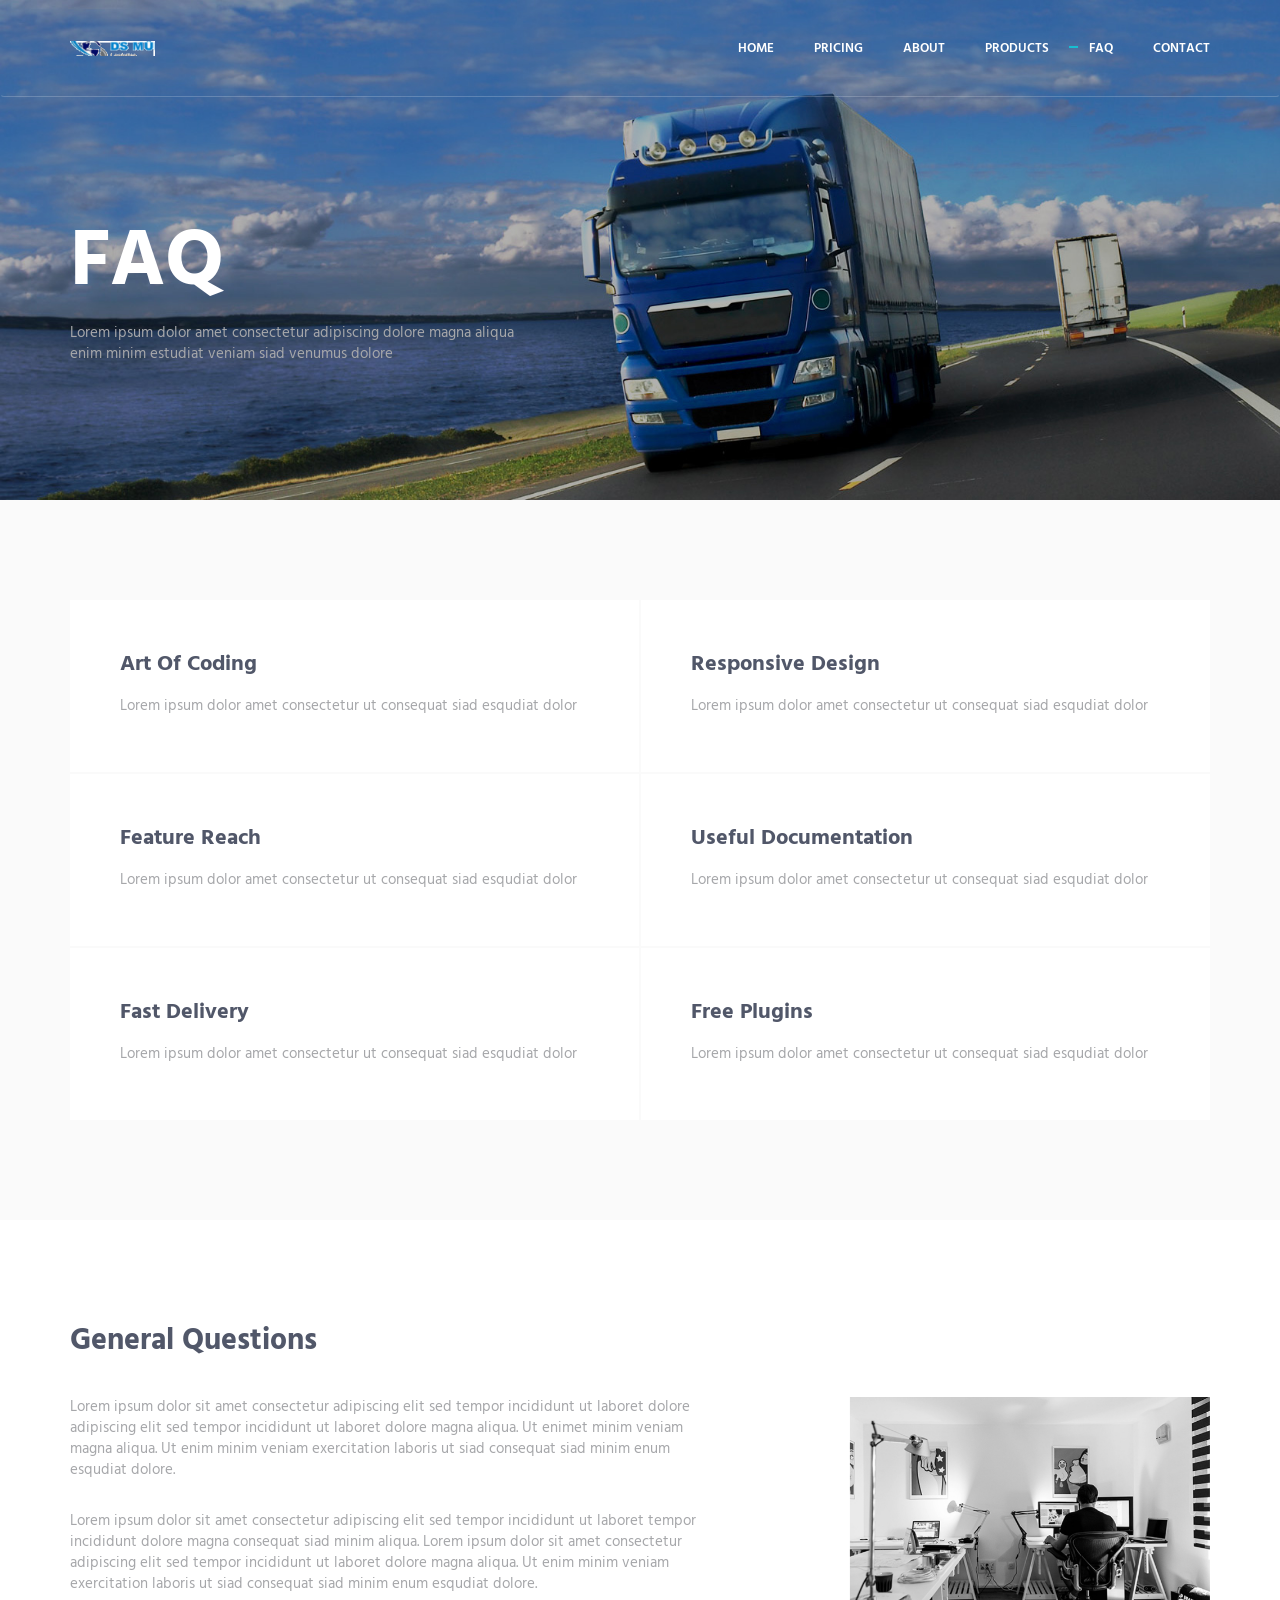
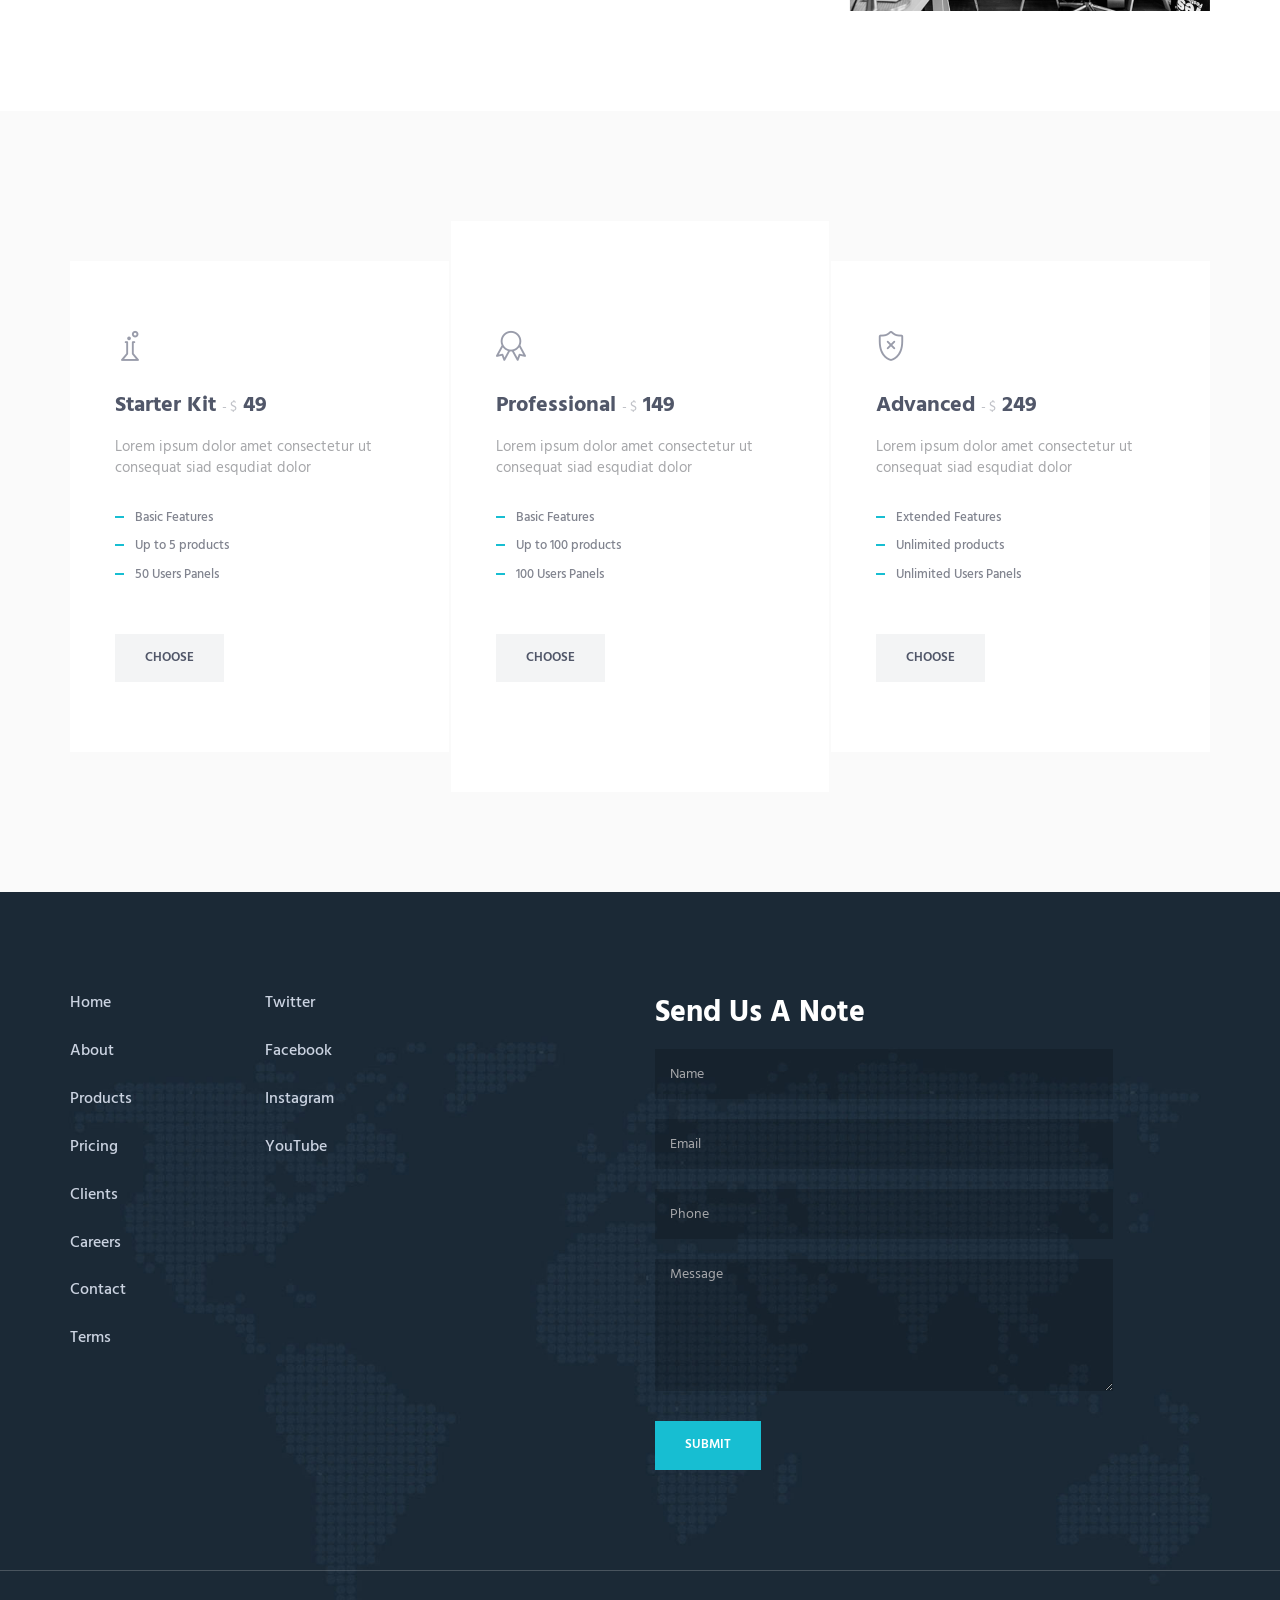
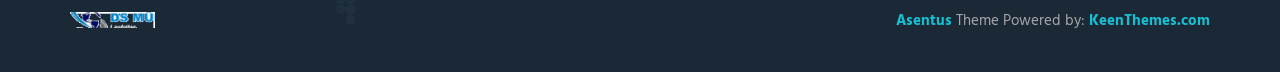
<file: backup/bk-dsmuller-v1/faq.html>
<!DOCTYPE html>
<!-- ==============================
    Project:        Metronic "Asentus" Frontend Freebie - Responsive HTML Template Based On Twitter Bootstrap 3.3.4
    Version:        1.0
    Author:         KeenThemes
    Primary use:    Corporate, Business Themes.
    Email:          support@keenthemes.com
    Follow:         http://www.twitter.com/keenthemes
    Like:           http://www.facebook.com/keenthemes
    Website:        http://www.keenthemes.com
    Premium:        Premium Metronic Admin Theme: http://themeforest.net/item/metronic-responsive-admin-dashboard-template/4021469?ref=keenthemes
================================== -->
<html lang="en" class="no-js">
    <!-- BEGIN HEAD -->
    <head>
        <meta charset="utf-8"/>
        <title>Metronic "Asentus" Frontend Freebie</title>
        <meta http-equiv="X-UA-Compatible" content="IE=edge">
        <meta content="width=device-width, initial-scale=1" name="viewport"/>
        <meta content="" name="description"/>
        <meta content="" name="author"/>

        <!-- GLOBAL MANDATORY STYLES -->
        <link href="http://fonts.googleapis.com/css?family=Hind:300,400,500,600,700" rel="stylesheet" type="text/css">
        <link href="vendor/simple-line-icons/simple-line-icons.min.css" rel="stylesheet" type="text/css"/>
        <link href="vendor/bootstrap/css/bootstrap.min.css" rel="stylesheet" type="text/css"/>

        <!-- PAGE LEVEL PLUGIN STYLES -->
        <link href="css/animate.css" rel="stylesheet">

        <!-- THEME STYLES -->
        <link href="css/layout.min.css" rel="stylesheet" type="text/css"/>

        <!-- Favicon -->
        <link rel="shortcut icon" href="favicon.ico"/>
    </head>
    <!-- END HEAD -->

    <!-- BODY -->
    <body>

        <!--========== HEADER ==========-->
        <header class="header navbar-fixed-top">
            <!-- Navbar -->
            <nav class="navbar" role="navigation">
                <div class="container">
                    <!-- Brand and toggle get grouped for better mobile display -->
                    <div class="menu-container">
                        <button type="button" class="navbar-toggle" data-toggle="collapse" data-target=".nav-collapse">
                            <span class="sr-only">Toggle navigation</span>
                            <span class="toggle-icon"></span>
                        </button>

                        <!-- Logo -->
                        <div class="logo">
                            <a class="logo-wrap" href="index.html">
                                <img class="logo-img logo-img-main" src="img/logo.png" alt="Asentus Logo">
                                <img class="logo-img logo-img-active" src="img/logo-dark.png" alt="Asentus Logo">
                            </a>
                        </div>
                        <!-- End Logo -->
                    </div>

                    <!-- Collect the nav links, forms, and other content for toggling -->
                    <div class="collapse navbar-collapse nav-collapse">
                        <div class="menu-container">
                            <ul class="navbar-nav navbar-nav-right">
                                <li class="nav-item"><a class="nav-item-child nav-item-hover" href="index.html">Home</a></li>
                                <li class="nav-item"><a class="nav-item-child nav-item-hover" href="pricing.html">Pricing</a></li>
                                <li class="nav-item"><a class="nav-item-child nav-item-hover" href="about.html">About</a></li>
                                <li class="nav-item"><a class="nav-item-child nav-item-hover" href="products.html">Products</a></li>
                                <li class="nav-item"><a class="nav-item-child nav-item-hover active" href="faq.html">FAQ</a></li>
                                <li class="nav-item"><a class="nav-item-child nav-item-hover" href="contact.html">Contact</a></li>
                            </ul>
                        </div>
                    </div>
                    <!-- End Navbar Collapse -->
                </div>
            </nav>
            <!-- Navbar -->
        </header>
        <!--========== END HEADER ==========-->

        <!--========== PARALLAX ==========-->
        <div class="parallax-window" data-parallax="scroll" data-image-src="img/1920x1080/01.jpg">
            <div class="parallax-content container">
                <h1 class="carousel-title">FAQ</h1>
                <p>Lorem ipsum dolor amet consectetur adipiscing dolore magna aliqua <br/> enim minim estudiat veniam siad venumus dolore</p>
            </div>
        </div>
        <!--========== PARALLAX ==========-->

        <!--========== PAGE LAYOUT ==========-->
        <!-- Service -->
        <div class="bg-color-sky-light" data-auto-height="true">
            <div class="content-lg container">
                <div class="row row-space-1 margin-b-2">
                    <div class="col-sm-6 sm-margin-b-2">
                        <div class="wow fadeInLeft" data-wow-duration=".3" data-wow-delay=".2s">
                            <div class="service" data-height="height">
                                <h3>Art Of Coding</h3>
                                <p class="margin-b-5">Lorem ipsum dolor amet consectetur ut consequat siad esqudiat dolor</p>
                                <a href="#" class="content-wrapper-link"></a>    
                            </div>
                        </div>
                    </div>
                    <div class="col-sm-6">
                        <div class="wow fadeInLeft" data-wow-duration=".3" data-wow-delay=".1s">
                            <div class="service" data-height="height">
                                <h3>Responsive Design</h3>
                                <p class="margin-b-5">Lorem ipsum dolor amet consectetur ut consequat siad esqudiat dolor</p>
                                <a href="#" class="content-wrapper-link"></a>    
                            </div>
                        </div>
                    </div>
                </div>
                <!--// end row -->

                <div class="row row-space-1 margin-b-2">
                    <div class="col-sm-6 sm-margin-b-2">
                        <div class="wow fadeInLeft" data-wow-duration=".3" data-wow-delay=".3s">
                            <div class="service" data-height="height">
                                <h3>Feature Reach</h3>
                                <p class="margin-b-5">Lorem ipsum dolor amet consectetur ut consequat siad esqudiat dolor</p>
                                <a href="#" class="content-wrapper-link"></a>    
                            </div>
                        </div>
                    </div>
                    <div class="col-sm-6">
                        <div class="wow fadeInLeft" data-wow-duration=".3" data-wow-delay=".2s">
                            <div class="service" data-height="height">
                                <h3>Useful Documentation</h3>
                                <p class="margin-b-5">Lorem ipsum dolor amet consectetur ut consequat siad esqudiat dolor</p>
                                <a href="#" class="content-wrapper-link"></a>    
                            </div>
                        </div>
                    </div>
                </div>
                <!--// end row -->

                <div class="row row-space-1">
                    <div class="col-sm-6 sm-margin-b-2">
                        <div class="wow fadeInLeft" data-wow-duration=".3" data-wow-delay=".4s">
                            <div class="service" data-height="height">
                                <h3>Fast Delivery</h3>
                                <p class="margin-b-5">Lorem ipsum dolor amet consectetur ut consequat siad esqudiat dolor</p>
                                <a href="#" class="content-wrapper-link"></a>    
                            </div>
                        </div>
                    </div>
                    <div class="col-sm-6">
                        <div class="wow fadeInLeft" data-wow-duration=".3" data-wow-delay=".3s">
                            <div class="service" data-height="height">
                                <h3>Free Plugins</h3>
                                <p class="margin-b-5">Lorem ipsum dolor amet consectetur ut consequat siad esqudiat dolor</p>
                                <a href="#" class="content-wrapper-link"></a>    
                            </div>
                        </div>
                    </div>
                </div>
                <!--// end row -->
            </div>
        </div>
        <!-- End Service -->

        <!-- General Questions -->
        <div class="content-lg container">
            <div class="row margin-b-20">
                <div class="col-sm-6">
                    <h2>General Questions</h2>
                </div>
            </div>
            <!--// end row -->

            <div class="row">
                <div class="col-sm-7 sm-margin-b-50">
                    <div class="margin-b-30">
                        <p>Lorem ipsum dolor sit amet consectetur adipiscing elit sed tempor incididunt ut laboret dolore adipiscing elit sed tempor incididunt ut laboret dolore magna aliqua. Ut enimet minim veniam magna aliqua. Ut enim minim veniam exercitation laboris ut siad consequat siad minim enum esqudiat dolore.</p>
                    </div>
                    <p>Lorem ipsum dolor sit amet consectetur adipiscing elit sed tempor incididunt ut laboret tempor incididunt dolore magna consequat siad minim aliqua. Lorem ipsum dolor sit amet consectetur adipiscing elit sed tempor incididunt ut laboret dolore magna aliqua. Ut enim minim veniam exercitation laboris ut siad consequat siad minim enum esqudiat dolore.</p>
                </div>
                <div class="col-sm-4 col-sm-offset-1">
                    <img class="img-responsive" src="img/640x380/01.jpg" alt="Our Office">
                </div>
            </div>
            <!--// end row -->
        </div>
        <!-- End General Questions -->

        <!-- Pricing -->
        <div class="bg-color-sky-light">
            <div class="content-lg container">
                <div class="row row-space-1">
                    <div class="col-sm-4 sm-margin-b-2">
                        <div class="wow fadeInLeft" data-wow-duration=".3" data-wow-delay=".1s">
                            <!-- Pricing -->
                            <div class="pricing">
                                <div class="margin-b-30">
                                    <i class="pricing-icon icon-chemistry"></i>
                                    <h3>Starter Kit <span> - $</span> 49</h3>
                                    <p>Lorem ipsum dolor amet consectetur ut consequat siad esqudiat dolor</p>
                                </div>
                                <ul class="list-unstyled pricing-list margin-b-50">
                                    <li class="pricing-list-item">Basic Features</li>
                                    <li class="pricing-list-item">Up to 5 products</li>
                                    <li class="pricing-list-item">50 Users Panels</li>
                                </ul>
                                <a href="pricing.html" class="btn-theme btn-theme-sm btn-default-bg text-uppercase">Choose</a>
                            </div>
                            <!-- End Pricing -->
                        </div>
                    </div>
                    <div class="col-sm-4 sm-margin-b-2">
                        <div class="wow fadeInUp" data-wow-duration=".3" data-wow-delay=".2s">
                            <!-- Pricing -->
                            <div class="pricing pricing-active">
                                <div class="margin-b-30">
                                    <i class="pricing-icon icon-badge"></i>
                                    <h3>Professional <span> - $</span> 149</h3>
                                    <p>Lorem ipsum dolor amet consectetur ut consequat siad esqudiat dolor</p>
                                </div>
                                <ul class="list-unstyled pricing-list margin-b-50">
                                    <li class="pricing-list-item">Basic Features</li>
                                    <li class="pricing-list-item">Up to 100 products</li>
                                    <li class="pricing-list-item">100 Users Panels</li>
                                </ul>
                                <a href="pricing.html" class="btn-theme btn-theme-sm btn-default-bg text-uppercase">Choose</a>
                            </div>
                            <!-- End Pricing -->
                        </div>
                    </div>
                    <div class="col-sm-4">
                        <div class="wow fadeInRight" data-wow-duration=".3" data-wow-delay=".1s">
                            <!-- Pricing -->
                            <div class="pricing">
                                <div class="margin-b-30">
                                    <i class="pricing-icon icon-shield"></i>
                                    <h3>Advanced <span> - $</span> 249</h3>
                                    <p>Lorem ipsum dolor amet consectetur ut consequat siad esqudiat dolor</p>
                                </div>
                                <ul class="list-unstyled pricing-list margin-b-50">
                                    <li class="pricing-list-item">Extended Features</li>
                                    <li class="pricing-list-item">Unlimited products</li>
                                    <li class="pricing-list-item">Unlimited Users Panels</li>
                                </ul>
                                <a href="pricing.html" class="btn-theme btn-theme-sm btn-default-bg text-uppercase">Choose</a>
                            </div>
                            <!-- End Pricing -->
                        </div>
                    </div>
                </div>
                <!--// end row -->
            </div>
        </div>
        <!-- End Pricing -->
        <!--========== END PAGE LAYOUT ==========-->

        <!--========== FOOTER ==========-->
        <footer class="footer">
            <!-- Links -->
            <div class="footer-seperator">
                <div class="content-lg container">
                    <div class="row">
                        <div class="col-sm-2 sm-margin-b-50">
                            <!-- List -->
                            <ul class="list-unstyled footer-list">
                                <li class="footer-list-item"><a class="footer-list-link" href="#">Home</a></li>
                                <li class="footer-list-item"><a class="footer-list-link" href="#">About</a></li>
                                <li class="footer-list-item"><a class="footer-list-link" href="#">Products</a></li>
                                <li class="footer-list-item"><a class="footer-list-link" href="#">Pricing</a></li>
                                <li class="footer-list-item"><a class="footer-list-link" href="#">Clients</a></li>
                                <li class="footer-list-item"><a class="footer-list-link" href="#">Careers</a></li>
                                <li class="footer-list-item"><a class="footer-list-link" href="#">Contact</a></li>
                                <li class="footer-list-item"><a class="footer-list-link" href="#">Terms</a></li>
                            </ul>
                            <!-- End List -->
                        </div>
                        <div class="col-sm-4 sm-margin-b-30">
                            <!-- List -->
                            <ul class="list-unstyled footer-list">
                                <li class="footer-list-item"><a class="footer-list-link" href="#">Twitter</a></li>
                                <li class="footer-list-item"><a class="footer-list-link" href="#">Facebook</a></li>
                                <li class="footer-list-item"><a class="footer-list-link" href="#">Instagram</a></li>
                                <li class="footer-list-item"><a class="footer-list-link" href="#">YouTube</a></li>
                            </ul>
                            <!-- End List -->
                        </div>
                        <div class="col-sm-5 sm-margin-b-30">
                            <h2 class="color-white">Send Us A Note</h2>
                            <input type="text" class="form-control footer-input margin-b-20" placeholder="Name" required>
                            <input type="email" class="form-control footer-input margin-b-20" placeholder="Email" required>
                            <input type="text" class="form-control footer-input margin-b-20" placeholder="Phone" required>
                            <textarea class="form-control footer-input margin-b-30" rows="6" placeholder="Message" required></textarea>
                            <button type="submit" class="btn-theme btn-theme-sm btn-base-bg text-uppercase">Submit</button>
                        </div>
                    </div>
                    <!--// end row -->
                </div>
            </div>
            <!-- End Links -->

            <!-- Copyright -->
            <div class="content container">
                <div class="row">
                    <div class="col-xs-6">
                        <img class="footer-logo" src="img/logo.png" alt="Asentus Logo">
                    </div>
                    <div class="col-xs-6 text-right">
                        <p class="margin-b-0"><a class="color-base fweight-700" href="http://keenthemes.com/preview/asentus/">Asentus</a> Theme Powered by: <a class="color-base fweight-700" href="http://www.keenthemes.com/">KeenThemes.com</a></p>
                    </div>
                </div>
                <!--// end row -->
            </div>
            <!-- End Copyright -->
        </footer>
        <!--========== END FOOTER ==========-->

        <!-- Back To Top -->
        <a href="javascript:void(0);" class="js-back-to-top back-to-top">Top</a>

        <!-- JAVASCRIPTS(Load javascripts at bottom, this will reduce page load time) -->
        <!-- CORE PLUGINS -->
        <script src="vendor/jquery.min.js" type="text/javascript"></script>
        <script src="vendor/jquery-migrate.min.js" type="text/javascript"></script>
        <script src="vendor/bootstrap/js/bootstrap.min.js" type="text/javascript"></script>

        <!-- PAGE LEVEL PLUGINS -->
        <script src="vendor/jquery.easing.js" type="text/javascript"></script>
        <script src="vendor/jquery.back-to-top.js" type="text/javascript"></script>
        <script src="vendor/jquery.smooth-scroll.js" type="text/javascript"></script>
        <script src="vendor/jquery.wow.min.js" type="text/javascript"></script>
        <script src="vendor/jquery.parallax.min.js" type="text/javascript"></script>

        <!-- PAGE LEVEL SCRIPTS -->
        <script src="js/layout.min.js" type="text/javascript"></script>
        <script src="js/components/wow.min.js" type="text/javascript"></script>

    </body>
    <!-- END BODY -->
</html>
</file>
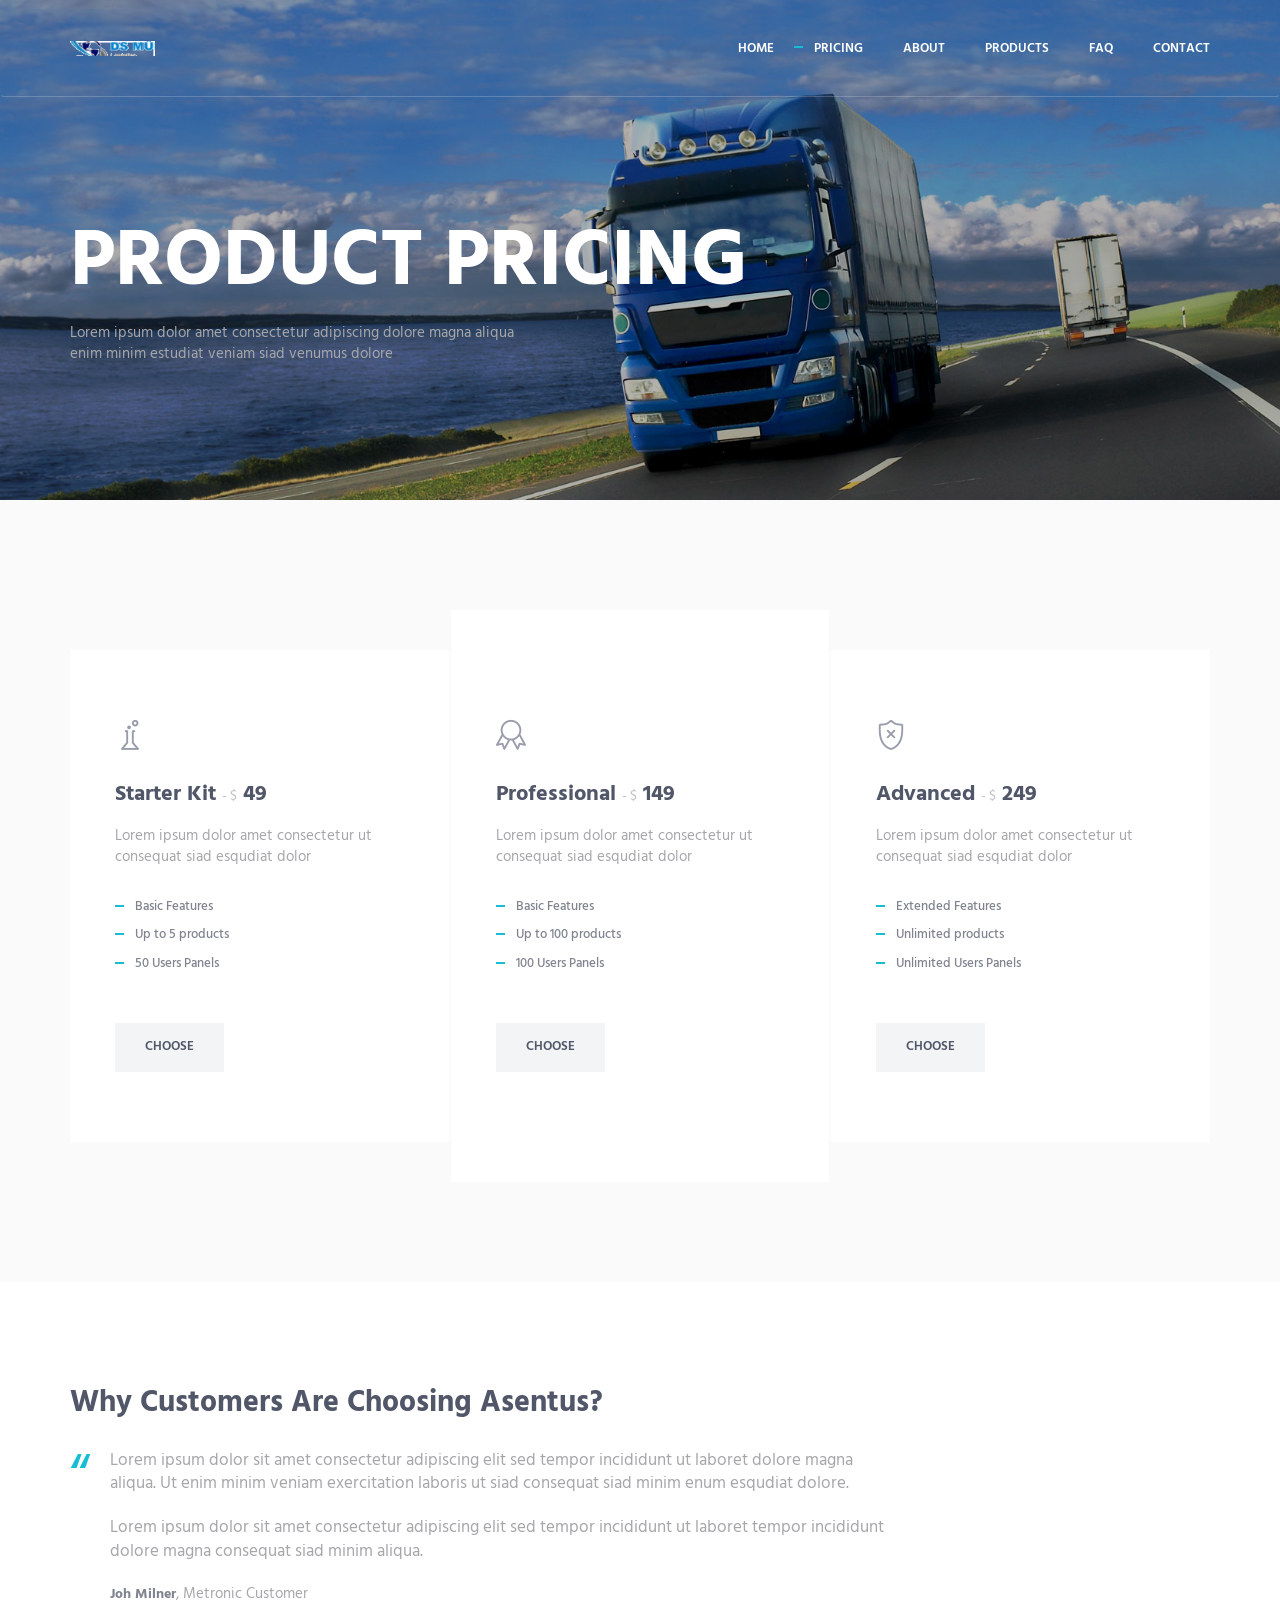
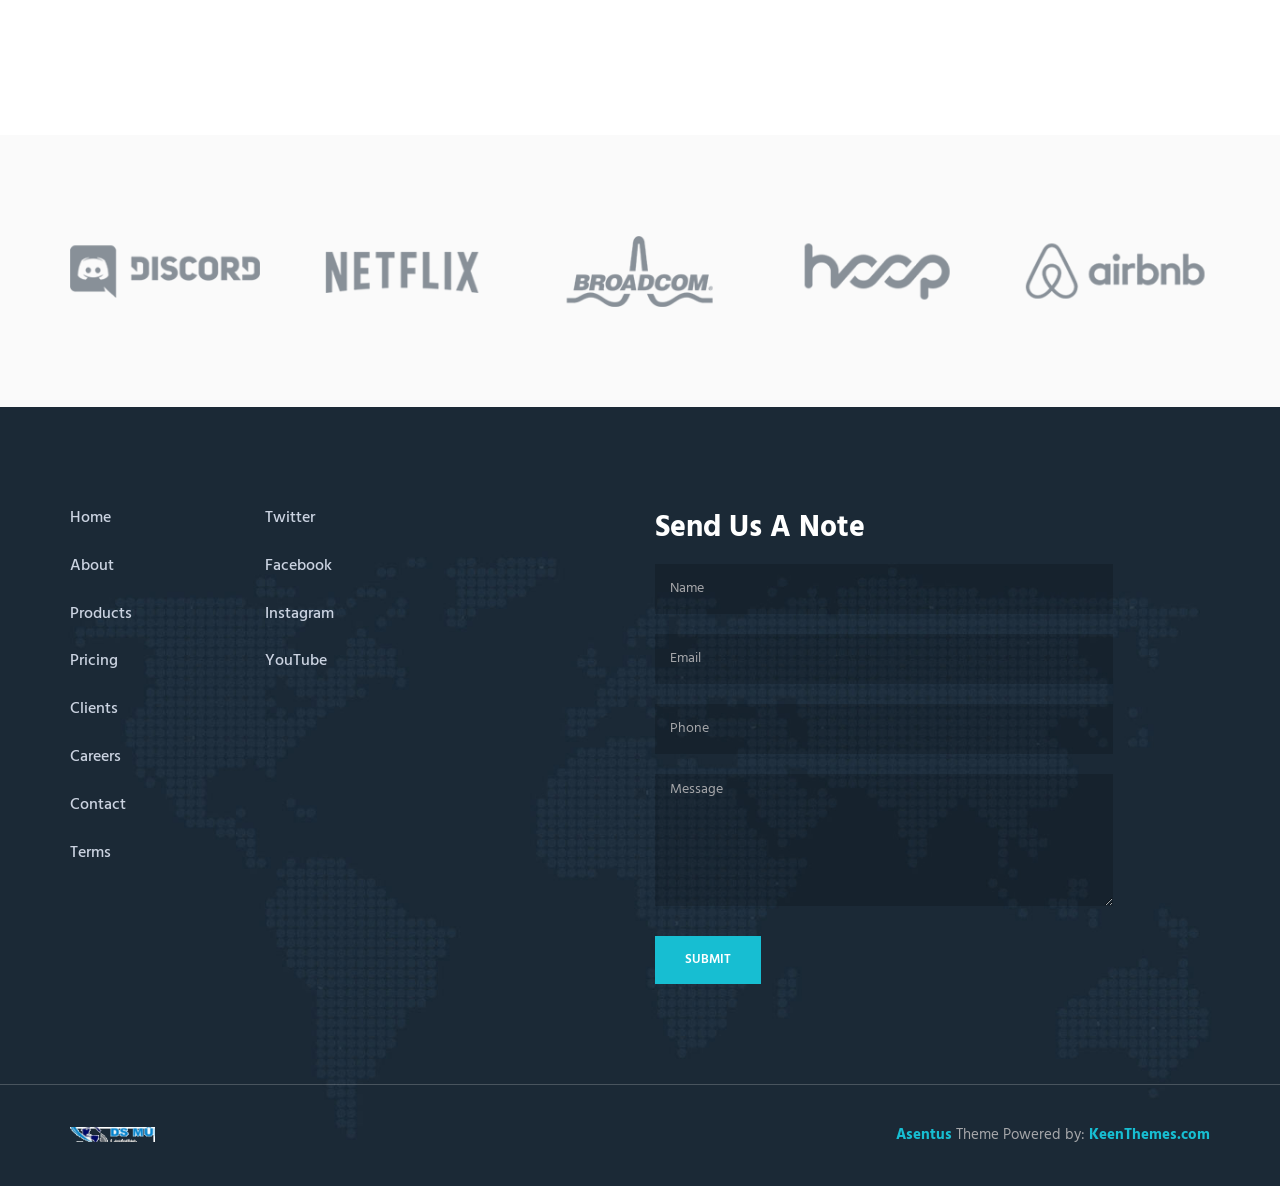
<file: backup/bk-dsmuller-v1/pricing.html>
<!DOCTYPE html>
<!-- ==============================
    Project:        Metronic "Asentus" Frontend Freebie - Responsive HTML Template Based On Twitter Bootstrap 3.3.4
    Version:        1.0
    Author:         KeenThemes
    Primary use:    Corporate, Business Themes.
    Email:          support@keenthemes.com
    Follow:         http://www.twitter.com/keenthemes
    Like:           http://www.facebook.com/keenthemes
    Website:        http://www.keenthemes.com
    Premium:        Premium Metronic Admin Theme: http://themeforest.net/item/metronic-responsive-admin-dashboard-template/4021469?ref=keenthemes
================================== -->
<html lang="en" class="no-js">
    <!-- BEGIN HEAD -->
    <head>
        <meta charset="utf-8"/>
        <title>Metronic "Asentus" Frontend Freebie</title>
        <meta http-equiv="X-UA-Compatible" content="IE=edge">
        <meta content="width=device-width, initial-scale=1" name="viewport"/>
        <meta content="" name="description"/>
        <meta content="" name="author"/>

        <!-- GLOBAL MANDATORY STYLES -->
        <link href="http://fonts.googleapis.com/css?family=Hind:300,400,500,600,700" rel="stylesheet" type="text/css">
        <link href="vendor/simple-line-icons/simple-line-icons.min.css" rel="stylesheet" type="text/css"/>
        <link href="vendor/bootstrap/css/bootstrap.min.css" rel="stylesheet" type="text/css"/>

        <!-- PAGE LEVEL PLUGIN STYLES -->
        <link href="css/animate.css" rel="stylesheet">
        <link href="vendor/swiper/css/swiper.min.css" rel="stylesheet" type="text/css"/>

        <!-- THEME STYLES -->
        <link href="css/layout.min.css" rel="stylesheet" type="text/css"/>

        <!-- Favicon -->
        <link rel="shortcut icon" href="favicon.ico"/>
    </head>
    <!-- END HEAD -->

    <!-- BODY -->
    <body>

        <!--========== HEADER ==========-->
        <header class="header navbar-fixed-top">
            <!-- Navbar -->
            <nav class="navbar" role="navigation">
                <div class="container">
                    <!-- Brand and toggle get grouped for better mobile display -->
                    <div class="menu-container">
                        <button type="button" class="navbar-toggle" data-toggle="collapse" data-target=".nav-collapse">
                            <span class="sr-only">Toggle navigation</span>
                            <span class="toggle-icon"></span>
                        </button>

                        <!-- Logo -->
                        <div class="logo">
                            <a class="logo-wrap" href="index.html">
                                <img class="logo-img logo-img-main" src="img/logo.png" alt="Asentus Logo">
                                <img class="logo-img logo-img-active" src="img/logo-dark.png" alt="Asentus Logo">
                            </a>
                        </div>
                        <!-- End Logo -->
                    </div>

                    <!-- Collect the nav links, forms, and other content for toggling -->
                    <div class="collapse navbar-collapse nav-collapse">
                        <div class="menu-container">
                            <ul class="navbar-nav navbar-nav-right">
                                <li class="nav-item"><a class="nav-item-child nav-item-hover" href="index.html">Home</a></li>
                                <li class="nav-item"><a class="nav-item-child nav-item-hover active" href="pricing.html">Pricing</a></li>
                                <li class="nav-item"><a class="nav-item-child nav-item-hover" href="about.html">About</a></li>
                                <li class="nav-item"><a class="nav-item-child nav-item-hover" href="products.html">Products</a></li>
                                <li class="nav-item"><a class="nav-item-child nav-item-hover" href="faq.html">FAQ</a></li>
                                <li class="nav-item"><a class="nav-item-child nav-item-hover" href="contact.html">Contact</a></li>
                            </ul>
                        </div>
                    </div>
                    <!-- End Navbar Collapse -->
                </div>
            </nav>
            <!-- Navbar -->
        </header>
        <!--========== END HEADER ==========-->

        <!--========== PARALLAX ==========-->
        <div class="parallax-window" data-parallax="scroll" data-image-src="img/1920x1080/01.jpg">
            <div class="parallax-content container">
                <h1 class="carousel-title">Product Pricing</h1>
                <p>Lorem ipsum dolor amet consectetur adipiscing dolore magna aliqua <br/> enim minim estudiat veniam siad venumus dolore</p>
            </div>
        </div>
        <!--========== PARALLAX ==========-->

        <!--========== PAGE LAYOUT ==========-->
        <!-- Pricing -->
        <div class="bg-color-sky-light">
            <div class="content-lg container">
                <div class="row row-space-1">
                    <div class="col-sm-4 sm-margin-b-2">
                        <div class="wow fadeInLeft" data-wow-duration=".3" data-wow-delay=".1s">
                            <!-- Pricing -->
                            <div class="pricing">
                                <div class="margin-b-30">
                                    <i class="pricing-icon icon-chemistry"></i>
                                    <h3>Starter Kit <span> - $</span> 49</h3>
                                    <p>Lorem ipsum dolor amet consectetur ut consequat siad esqudiat dolor</p>
                                </div>
                                <ul class="list-unstyled pricing-list margin-b-50">
                                    <li class="pricing-list-item">Basic Features</li>
                                    <li class="pricing-list-item">Up to 5 products</li>
                                    <li class="pricing-list-item">50 Users Panels</li>
                                </ul>
                                <a href="pricing.html" class="btn-theme btn-theme-sm btn-default-bg text-uppercase">Choose</a>
                            </div>
                            <!-- End Pricing -->
                        </div>
                    </div>
                    <div class="col-sm-4 sm-margin-b-2">
                        <div class="wow fadeInUp" data-wow-duration=".3" data-wow-delay=".2s">
                            <!-- Pricing -->
                            <div class="pricing pricing-active">
                                <div class="margin-b-30">
                                    <i class="pricing-icon icon-badge"></i>
                                    <h3>Professional <span> - $</span> 149</h3>
                                    <p>Lorem ipsum dolor amet consectetur ut consequat siad esqudiat dolor</p>
                                </div>
                                <ul class="list-unstyled pricing-list margin-b-50">
                                    <li class="pricing-list-item">Basic Features</li>
                                    <li class="pricing-list-item">Up to 100 products</li>
                                    <li class="pricing-list-item">100 Users Panels</li>
                                </ul>
                                <a href="pricing.html" class="btn-theme btn-theme-sm btn-default-bg text-uppercase">Choose</a>
                            </div>
                            <!-- End Pricing -->
                        </div>
                    </div>
                    <div class="col-sm-4">
                        <div class="wow fadeInRight" data-wow-duration=".3" data-wow-delay=".1s">
                            <!-- Pricing -->
                            <div class="pricing">
                                <div class="margin-b-30">
                                    <i class="pricing-icon icon-shield"></i>
                                    <h3>Advanced <span> - $</span> 249</h3>
                                    <p>Lorem ipsum dolor amet consectetur ut consequat siad esqudiat dolor</p>
                                </div>
                                <ul class="list-unstyled pricing-list margin-b-50">
                                    <li class="pricing-list-item">Extended Features</li>
                                    <li class="pricing-list-item">Unlimited products</li>
                                    <li class="pricing-list-item">Unlimited Users Panels</li>
                                </ul>
                                <a href="pricing.html" class="btn-theme btn-theme-sm btn-default-bg text-uppercase">Choose</a>
                            </div>
                            <!-- End Pricing -->
                        </div>
                    </div>
                </div>
                <!--// end row -->
            </div>
        </div>
        <!-- End Pricing -->

        <!-- Testimonials -->
        <div class="content-lg container">
            <div class="row">
                <div class="col-sm-9">
                    <h2>Why Customers Are Choosing Asentus?</h2>

                    <!-- Swiper Testimonials -->
                    <div class="swiper-slider swiper-testimonials">
                        <!-- Swiper Wrapper -->
                        <div class="swiper-wrapper">
                            <div class="swiper-slide">
                                <blockquote class="blockquote">
                                    <div class="margin-b-20">
                                        Lorem ipsum dolor sit amet consectetur adipiscing elit sed tempor incididunt ut laboret dolore magna aliqua. Ut enim minim veniam exercitation laboris ut siad consequat siad minim enum esqudiat dolore.
                                    </div>
                                    <div class="margin-b-20">
                                        Lorem ipsum dolor sit amet consectetur adipiscing elit sed tempor incididunt ut laboret tempor incididunt dolore magna consequat siad minim aliqua.
                                    </div>
                                    <p><span class="fweight-700 color-link">Joh Milner</span>, Metronic Customer</p>
                                </blockquote>
                            </div>
                            <div class="swiper-slide">
                                <blockquote class="blockquote">
                                    <div class="margin-b-20">
                                        Duis aute irure dolor in reprehenderit in voluptate velit esse cillum dolore eu fugiat nulla pariatur. Excepteur sint occaecat cupidatat non proident, sunt in culpa qui officia deserunt mollit anim id est laborum.
                                    </div>
                                    <div class="margin-b-20">
                                        Ut enim ad minim veniam, quis nostrud exercitation ullamco laboris nisi ut aliquip ex ea commodo consequat.
                                    </div>
                                    <p><span class="fweight-700 color-link">Alex Clarson</span>, Metronic Customer</p>
                                </blockquote>
                            </div>
                        </div>
                        <!-- End Swiper Wrapper -->

                        <!-- Pagination -->
                        <div class="swiper-testimonials-pagination"></div>
                    </div>
                    <!-- End Swiper Testimonials -->
                </div>
            </div>
            <!--// end row -->
        </div>
        <!-- End Testimonials -->

        <!-- Clients -->
        <div class="bg-color-sky-light">
            <div class="content-lg container">
                <!-- Swiper Clients -->
                <div class="swiper-slider swiper-clients">
                    <!-- Swiper Wrapper -->
                    <div class="swiper-wrapper">
                        <div class="swiper-slide">
                            <img class="swiper-clients-img" src="img/clients/01.png" alt="Clients Logo">
                        </div>
                        <div class="swiper-slide">
                            <img class="swiper-clients-img" src="img/clients/02.png" alt="Clients Logo">
                        </div>
                        <div class="swiper-slide">
                            <img class="swiper-clients-img" src="img/clients/03.png" alt="Clients Logo">
                        </div>
                        <div class="swiper-slide">
                            <img class="swiper-clients-img" src="img/clients/04.png" alt="Clients Logo">
                        </div>
                        <div class="swiper-slide">
                            <img class="swiper-clients-img" src="img/clients/05.png" alt="Clients Logo">
                        </div>
                        <div class="swiper-slide">
                            <img class="swiper-clients-img" src="img/clients/06.png" alt="Clients Logo">
                        </div>
                    </div>
                    <!-- End Swiper Wrapper -->
                </div>
                <!-- End Swiper Clients -->
            </div>
        </div>
        <!-- End Clients -->
        <!--========== END PAGE LAYOUT ==========-->

        <!--========== FOOTER ==========-->
        <footer class="footer">
            <!-- Links -->
            <div class="footer-seperator">
                <div class="content-lg container">
                    <div class="row">
                        <div class="col-sm-2 sm-margin-b-50">
                            <!-- List -->
                            <ul class="list-unstyled footer-list">
                                <li class="footer-list-item"><a class="footer-list-link" href="#">Home</a></li>
                                <li class="footer-list-item"><a class="footer-list-link" href="#">About</a></li>
                                <li class="footer-list-item"><a class="footer-list-link" href="#">Products</a></li>
                                <li class="footer-list-item"><a class="footer-list-link" href="#">Pricing</a></li>
                                <li class="footer-list-item"><a class="footer-list-link" href="#">Clients</a></li>
                                <li class="footer-list-item"><a class="footer-list-link" href="#">Careers</a></li>
                                <li class="footer-list-item"><a class="footer-list-link" href="#">Contact</a></li>
                                <li class="footer-list-item"><a class="footer-list-link" href="#">Terms</a></li>
                            </ul>
                            <!-- End List -->
                        </div>
                        <div class="col-sm-4 sm-margin-b-30">
                            <!-- List -->
                            <ul class="list-unstyled footer-list">
                                <li class="footer-list-item"><a class="footer-list-link" href="#">Twitter</a></li>
                                <li class="footer-list-item"><a class="footer-list-link" href="#">Facebook</a></li>
                                <li class="footer-list-item"><a class="footer-list-link" href="#">Instagram</a></li>
                                <li class="footer-list-item"><a class="footer-list-link" href="#">YouTube</a></li>
                            </ul>
                            <!-- End List -->
                        </div>
                        <div class="col-sm-5 sm-margin-b-30">
                            <h2 class="color-white">Send Us A Note</h2>
                            <input type="text" class="form-control footer-input margin-b-20" placeholder="Name" required>
                            <input type="email" class="form-control footer-input margin-b-20" placeholder="Email" required>
                            <input type="text" class="form-control footer-input margin-b-20" placeholder="Phone" required>
                            <textarea class="form-control footer-input margin-b-30" rows="6" placeholder="Message" required></textarea>
                            <button type="submit" class="btn-theme btn-theme-sm btn-base-bg text-uppercase">Submit</button>
                        </div>
                    </div>
                    <!--// end row -->
                </div>
            </div>
            <!-- End Links -->

            <!-- Copyright -->
            <div class="content container">
                <div class="row">
                    <div class="col-xs-6">
                        <img class="footer-logo" src="img/logo.png" alt="Asentus Logo">
                    </div>
                    <div class="col-xs-6 text-right">
                        <p class="margin-b-0"><a class="color-base fweight-700" href="http://keenthemes.com/preview/asentus/">Asentus</a> Theme Powered by: <a class="color-base fweight-700" href="http://www.keenthemes.com/">KeenThemes.com</a></p>
                    </div>
                </div>
                <!--// end row -->
            </div>
            <!-- End Copyright -->
        </footer>
        <!--========== END FOOTER ==========-->

        <!-- Back To Top -->
        <a href="javascript:void(0);" class="js-back-to-top back-to-top">Top</a>

        <!-- JAVASCRIPTS(Load javascripts at bottom, this will reduce page load time) -->
        <!-- CORE PLUGINS -->
        <script src="vendor/jquery.min.js" type="text/javascript"></script>
        <script src="vendor/jquery-migrate.min.js" type="text/javascript"></script>
        <script src="vendor/bootstrap/js/bootstrap.min.js" type="text/javascript"></script>

        <!-- PAGE LEVEL PLUGINS -->
        <script src="vendor/jquery.easing.js" type="text/javascript"></script>
        <script src="vendor/jquery.back-to-top.js" type="text/javascript"></script>
        <script src="vendor/jquery.smooth-scroll.js" type="text/javascript"></script>
        <script src="vendor/jquery.wow.min.js" type="text/javascript"></script>
        <script src="vendor/jquery.parallax.min.js" type="text/javascript"></script>
        <script src="vendor/swiper/js/swiper.jquery.min.js" type="text/javascript"></script>

        <!-- PAGE LEVEL SCRIPTS -->
        <script src="js/layout.min.js" type="text/javascript"></script>
        <script src="js/components/wow.min.js" type="text/javascript"></script>
        <script src="js/components/swiper.min.js" type="text/javascript"></script>

    </body>
    <!-- END BODY -->
</html>
</file>
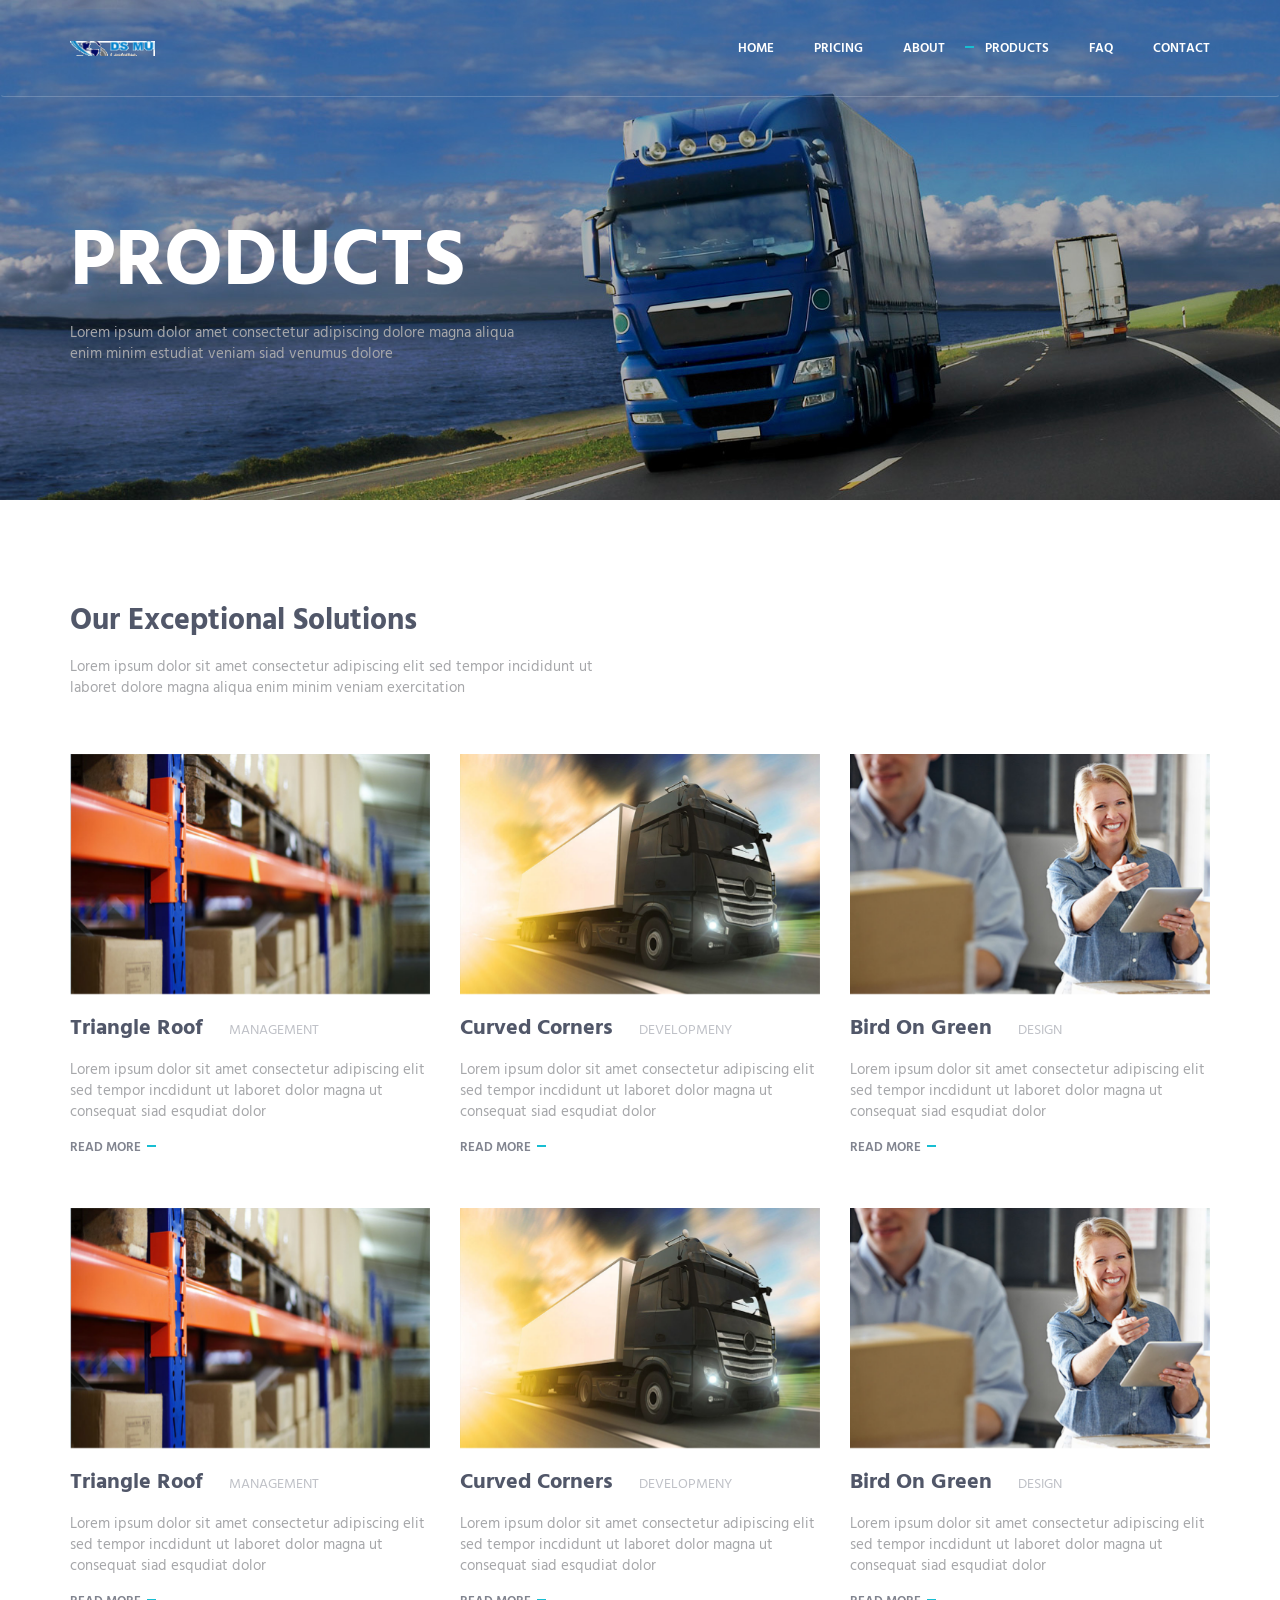
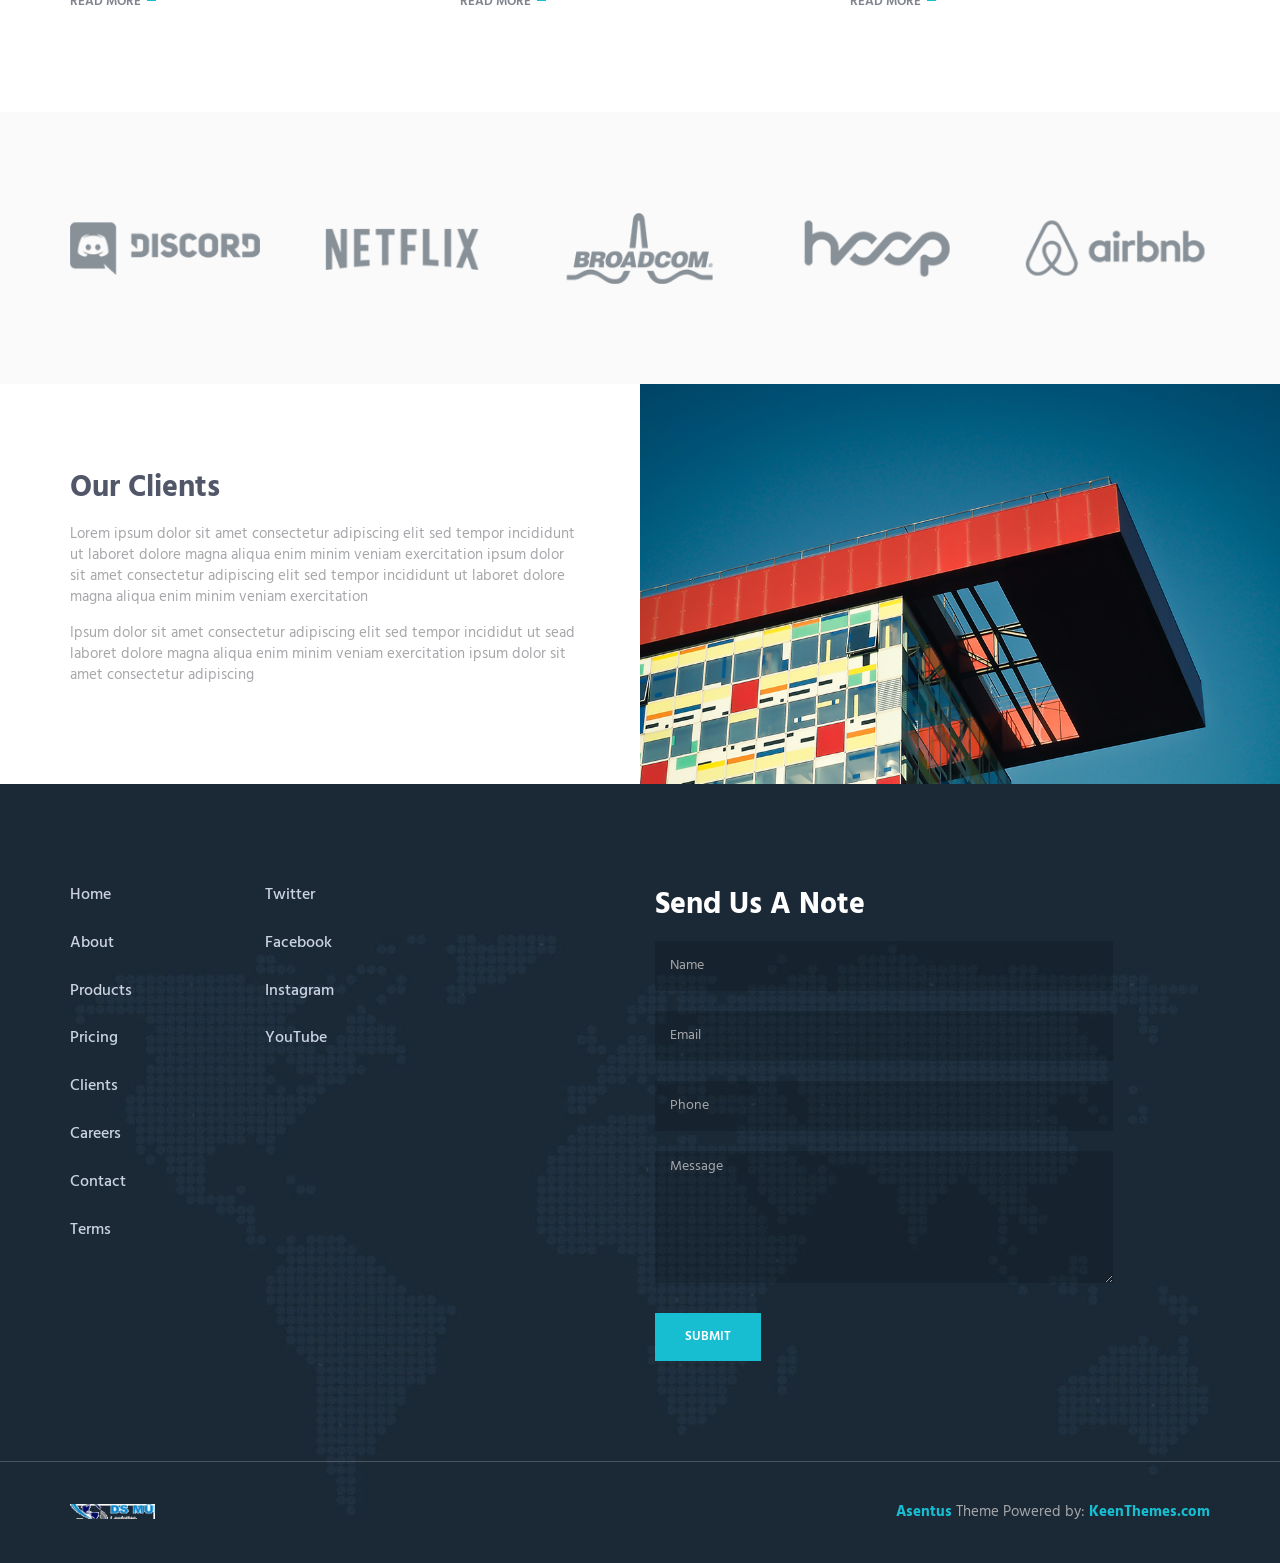
<file: backup/bk-dsmuller-v1/products.html>
<!DOCTYPE html>
<!-- ==============================
    Project:        Metronic "Asentus" Frontend Freebie - Responsive HTML Template Based On Twitter Bootstrap 3.3.4
    Version:        1.0
    Author:         KeenThemes
    Primary use:    Corporate, Business Themes.
    Email:          support@keenthemes.com
    Follow:         http://www.twitter.com/keenthemes
    Like:           http://www.facebook.com/keenthemes
    Website:        http://www.keenthemes.com
    Premium:        Premium Metronic Admin Theme: http://themeforest.net/item/metronic-responsive-admin-dashboard-template/4021469?ref=keenthemes
================================== -->
<html lang="en" class="no-js">
    <!-- BEGIN HEAD -->
    <head>
        <meta charset="utf-8"/>
        <title>Metronic "Asentus" Frontend Freebie</title>
        <meta http-equiv="X-UA-Compatible" content="IE=edge">
        <meta content="width=device-width, initial-scale=1" name="viewport"/>
        <meta content="" name="description"/>
        <meta content="" name="author"/>

        <!-- GLOBAL MANDATORY STYLES -->
        <link href="http://fonts.googleapis.com/css?family=Hind:300,400,500,600,700" rel="stylesheet" type="text/css">
        <link href="vendor/simple-line-icons/simple-line-icons.min.css" rel="stylesheet" type="text/css"/>
        <link href="vendor/bootstrap/css/bootstrap.min.css" rel="stylesheet" type="text/css"/>

        <!-- PAGE LEVEL PLUGIN STYLES -->
        <link href="css/animate.css" rel="stylesheet">
        <link href="vendor/swiper/css/swiper.min.css" rel="stylesheet" type="text/css"/>

        <!-- THEME STYLES -->
        <link href="css/layout.min.css" rel="stylesheet" type="text/css"/>

        <!-- Favicon -->
        <link rel="shortcut icon" href="favicon.ico"/>
    </head>
    <!-- END HEAD -->

    <!-- BODY -->
    <body>

        <!--========== HEADER ==========-->
        <header class="header navbar-fixed-top">
            <!-- Navbar -->
            <nav class="navbar" role="navigation">
                <div class="container">
                    <!-- Brand and toggle get grouped for better mobile display -->
                    <div class="menu-container">
                        <button type="button" class="navbar-toggle" data-toggle="collapse" data-target=".nav-collapse">
                            <span class="sr-only">Toggle navigation</span>
                            <span class="toggle-icon"></span>
                        </button>

                        <!-- Logo -->
                        <div class="logo">
                            <a class="logo-wrap" href="index.html">
                                <img class="logo-img logo-img-main" src="img/logo.png" alt="Asentus Logo">
                                <img class="logo-img logo-img-active" src="img/logo-dark.png" alt="Asentus Logo">
                            </a>
                        </div>
                        <!-- End Logo -->
                    </div>

                    <!-- Collect the nav links, forms, and other content for toggling -->
                    <div class="collapse navbar-collapse nav-collapse">
                        <div class="menu-container">
                            <ul class="navbar-nav navbar-nav-right">
                                <li class="nav-item"><a class="nav-item-child nav-item-hover" href="index.html">Home</a></li>
                                <li class="nav-item"><a class="nav-item-child nav-item-hover" href="pricing.html">Pricing</a></li>
                                <li class="nav-item"><a class="nav-item-child nav-item-hover" href="about.html">About</a></li>
                                <li class="nav-item"><a class="nav-item-child nav-item-hover active" href="products.html">Products</a></li>
                                <li class="nav-item"><a class="nav-item-child nav-item-hover" href="faq.html">FAQ</a></li>
                                <li class="nav-item"><a class="nav-item-child nav-item-hover" href="contact.html">Contact</a></li>
                            </ul>
                        </div>
                    </div>
                    <!-- End Navbar Collapse -->
                </div>
            </nav>
            <!-- Navbar -->
        </header>
        <!--========== END HEADER ==========-->

        <!--========== PARALLAX ==========-->
        <div class="parallax-window" data-parallax="scroll" data-image-src="img/1920x1080/01.jpg">
            <div class="parallax-content container">
                <h1 class="carousel-title">Products</h1>
                <p>Lorem ipsum dolor amet consectetur adipiscing dolore magna aliqua <br/> enim minim estudiat veniam siad venumus dolore</p>
            </div>
        </div>
        <!--========== PARALLAX ==========-->

        <!--========== PAGE LAYOUT ==========-->
        <!-- Our Exceptional Solutions -->
        <div class="content-lg container">
            <div class="row margin-b-40">
                <div class="col-sm-6">
                    <h2>Our Exceptional Solutions</h2>
                    <p>Lorem ipsum dolor sit amet consectetur adipiscing elit sed tempor incididunt ut laboret dolore magna aliqua enim minim veniam exercitation</p>
                </div>
            </div>
            <!--// end row -->

            <div class="row margin-b-50">
                <!-- Our Exceptional Solutions -->
                <div class="col-sm-4 sm-margin-b-50">
                    <div class="margin-b-20">
                        <div class="wow zoomIn" data-wow-duration=".3" data-wow-delay=".1s">
                            <img class="img-responsive" src="img/970x647/01.jpg" alt="Our Exceptional Solutions Image">
                        </div>
                    </div>
                    <h3><a href="#">Triangle Roof</a> <span class="text-uppercase margin-l-20">Management</span></h3>
                    <p>Lorem ipsum dolor sit amet consectetur adipiscing elit sed tempor incdidunt ut laboret dolor magna ut consequat siad esqudiat dolor</p>
                    <a class="link" href="#">Read More</a>
                </div>
                <!-- End Our Exceptional Solutions -->

                <!-- Our Exceptional Solutions -->
                <div class="col-sm-4 sm-margin-b-50">
                    <div class="margin-b-20">
                        <div class="wow zoomIn" data-wow-duration=".3" data-wow-delay=".1s">
                            <img class="img-responsive" src="img/970x647/02.jpg" alt="Our Exceptional Solutions Image">
                        </div>
                    </div>
                    <h4><a href="#">Curved Corners</a> <span class="text-uppercase margin-l-20">Developmeny</span></h4>
                    <p>Lorem ipsum dolor sit amet consectetur adipiscing elit sed tempor incdidunt ut laboret dolor magna ut consequat siad esqudiat dolor</p>
                    <a class="link" href="#">Read More</a>
                </div>
                <!-- End Our Exceptional Solutions -->

                <!-- Our Exceptional Solutions -->
                <div class="col-sm-4 sm-margin-b-50">
                    <div class="margin-b-20">
                        <div class="wow zoomIn" data-wow-duration=".3" data-wow-delay=".1s">
                            <img class="img-responsive" src="img/970x647/03.jpg" alt="Our Exceptional Solutions Image">
                        </div>
                    </div>
                    <h4><a href="#">Bird On Green</a> <span class="text-uppercase margin-l-20">Design</span></h4>
                    <p>Lorem ipsum dolor sit amet consectetur adipiscing elit sed tempor incdidunt ut laboret dolor magna ut consequat siad esqudiat dolor</p>
                    <a class="link" href="#">Read More</a>
                </div>
                <!-- End Our Exceptional Solutions -->
            </div>
            <!--// end row -->

            <div class="row">
                <!-- Our Exceptional Solutions -->
                <div class="col-sm-4 sm-margin-b-50">
                    <div class="margin-b-20">
                        <div class="wow zoomIn" data-wow-duration=".3" data-wow-delay=".1s">
                            <img class="img-responsive" src="img/970x647/01.jpg" alt="Our Exceptional Solutions Image">
                        </div>
                    </div>
                    <h4><a href="#">Triangle Roof</a> <span class="text-uppercase margin-l-20">Management</span></h4>
                    <p>Lorem ipsum dolor sit amet consectetur adipiscing elit sed tempor incdidunt ut laboret dolor magna ut consequat siad esqudiat dolor</p>
                    <a class="link" href="#">Read More</a>
                </div>
                <!-- End Our Exceptional Solutions -->

                <!-- Our Exceptional Solutions -->
                <div class="col-sm-4 sm-margin-b-50">
                    <div class="margin-b-20">
                        <div class="wow zoomIn" data-wow-duration=".3" data-wow-delay=".1s">
                            <img class="img-responsive" src="img/970x647/02.jpg" alt="Our Exceptional Solutions Image">
                        </div>
                    </div>
                    <h4><a href="#">Curved Corners</a> <span class="text-uppercase margin-l-20">Developmeny</span></h4>
                    <p>Lorem ipsum dolor sit amet consectetur adipiscing elit sed tempor incdidunt ut laboret dolor magna ut consequat siad esqudiat dolor</p>
                    <a class="link" href="#">Read More</a>
                </div>
                <!-- End Our Exceptional Solutions -->

                <!-- Our Exceptional Solutions -->
                <div class="col-sm-4 sm-margin-b-50">
                    <div class="margin-b-20">
                        <div class="wow zoomIn" data-wow-duration=".3" data-wow-delay=".1s">
                            <img class="img-responsive" src="img/970x647/03.jpg" alt="Our Exceptional Solutions Image">
                        </div>
                    </div>
                    <h4><a href="#">Bird On Green</a> <span class="text-uppercase margin-l-20">Design</span></h4>
                    <p>Lorem ipsum dolor sit amet consectetur adipiscing elit sed tempor incdidunt ut laboret dolor magna ut consequat siad esqudiat dolor</p>
                    <a class="link" href="#">Read More</a>
                </div>
                <!-- End Our Exceptional Solutions -->
            </div>
            <!--// end row -->
        </div>
        <!-- End Our Exceptional Solutions -->

        <!-- Clients -->
        <div class="bg-color-sky-light">
            <div class="content-lg container">
                <!-- Swiper Clients -->
                <div class="swiper-slider swiper-clients">
                    <!-- Swiper Wrapper -->
                    <div class="swiper-wrapper">
                        <div class="swiper-slide">
                            <img class="swiper-clients-img" src="img/clients/01.png" alt="Clients Logo">
                        </div>
                        <div class="swiper-slide">
                            <img class="swiper-clients-img" src="img/clients/02.png" alt="Clients Logo">
                        </div>
                        <div class="swiper-slide">
                            <img class="swiper-clients-img" src="img/clients/03.png" alt="Clients Logo">
                        </div>
                        <div class="swiper-slide">
                            <img class="swiper-clients-img" src="img/clients/04.png" alt="Clients Logo">
                        </div>
                        <div class="swiper-slide">
                            <img class="swiper-clients-img" src="img/clients/05.png" alt="Clients Logo">
                        </div>
                        <div class="swiper-slide">
                            <img class="swiper-clients-img" src="img/clients/06.png" alt="Clients Logo">
                        </div>
                    </div>
                    <!-- End Swiper Wrapper -->
                </div>
                <!-- End Swiper Clients -->
            </div>
        </div>
        <!-- End Clients -->

        <!-- Promo Section -->
        <div class="promo-section overflow-h">
            <div class="container">
                <div class="clearfix">
                    <div class="ver-center">
                        <div class="ver-center-aligned">
                            <div class="promo-section-col">
                                <h2>Our Clients</h2>
                                <p>Lorem ipsum dolor sit amet consectetur adipiscing elit sed tempor incididunt ut laboret dolore magna aliqua enim minim veniam exercitation ipsum dolor sit amet consectetur adipiscing elit sed tempor incididunt ut laboret dolore magna aliqua enim minim veniam exercitation</p>
                                <p>Ipsum dolor sit amet consectetur adipiscing elit sed tempor incididut ut sead laboret dolore magna aliqua enim minim veniam exercitation ipsum dolor sit amet consectetur adipiscing</p>
                            </div>
                        </div>
                    </div>
                </div>
            </div>
            <div class="promo-section-img-right">
                <img class="img-responsive" src="img/970x970/01.jpg" alt="Content Image">
            </div>
        </div>
        <!-- End Promo Section -->
        <!--========== END PAGE LAYOUT ==========-->

        <!--========== FOOTER ==========-->
        <footer class="footer">
            <!-- Links -->
            <div class="footer-seperator">
                <div class="content-lg container">
                    <div class="row">
                        <div class="col-sm-2 sm-margin-b-50">
                            <!-- List -->
                            <ul class="list-unstyled footer-list">
                                <li class="footer-list-item"><a class="footer-list-link" href="#">Home</a></li>
                                <li class="footer-list-item"><a class="footer-list-link" href="#">About</a></li>
                                <li class="footer-list-item"><a class="footer-list-link" href="#">Products</a></li>
                                <li class="footer-list-item"><a class="footer-list-link" href="#">Pricing</a></li>
                                <li class="footer-list-item"><a class="footer-list-link" href="#">Clients</a></li>
                                <li class="footer-list-item"><a class="footer-list-link" href="#">Careers</a></li>
                                <li class="footer-list-item"><a class="footer-list-link" href="#">Contact</a></li>
                                <li class="footer-list-item"><a class="footer-list-link" href="#">Terms</a></li>
                            </ul>
                            <!-- End List -->
                        </div>
                        <div class="col-sm-4 sm-margin-b-30">
                            <!-- List -->
                            <ul class="list-unstyled footer-list">
                                <li class="footer-list-item"><a class="footer-list-link" href="#">Twitter</a></li>
                                <li class="footer-list-item"><a class="footer-list-link" href="#">Facebook</a></li>
                                <li class="footer-list-item"><a class="footer-list-link" href="#">Instagram</a></li>
                                <li class="footer-list-item"><a class="footer-list-link" href="#">YouTube</a></li>
                            </ul>
                            <!-- End List -->
                        </div>
                        <div class="col-sm-5 sm-margin-b-30">
                            <h2 class="color-white">Send Us A Note</h2>
                            <input type="text" class="form-control footer-input margin-b-20" placeholder="Name" required>
                            <input type="email" class="form-control footer-input margin-b-20" placeholder="Email" required>
                            <input type="text" class="form-control footer-input margin-b-20" placeholder="Phone" required>
                            <textarea class="form-control footer-input margin-b-30" rows="6" placeholder="Message" required></textarea>
                            <button type="submit" class="btn-theme btn-theme-sm btn-base-bg text-uppercase">Submit</button>
                        </div>
                    </div>
                    <!--// end row -->
                </div>
            </div>
            <!-- End Links -->

            <!-- Copyright -->
            <div class="content container">
                <div class="row">
                    <div class="col-xs-6">
                        <img class="footer-logo" src="img/logo.png" alt="Asentus Logo">
                    </div>
                    <div class="col-xs-6 text-right">
                        <p class="margin-b-0"><a class="color-base fweight-700" href="http://keenthemes.com/preview/asentus/">Asentus</a> Theme Powered by: <a class="color-base fweight-700" href="http://www.keenthemes.com/">KeenThemes.com</a></p>
                    </div>
                </div>
                <!--// end row -->
            </div>
            <!-- End Copyright -->
        </footer>
        <!--========== END FOOTER ==========-->

        <!-- Back To Top -->
        <a href="javascript:void(0);" class="js-back-to-top back-to-top">Top</a>

        <!-- JAVASCRIPTS(Load javascripts at bottom, this will reduce page load time) -->
        <!-- CORE PLUGINS -->
        <script src="vendor/jquery.min.js" type="text/javascript"></script>
        <script src="vendor/jquery-migrate.min.js" type="text/javascript"></script>
        <script src="vendor/bootstrap/js/bootstrap.min.js" type="text/javascript"></script>

        <!-- PAGE LEVEL PLUGINS -->
        <script src="vendor/jquery.easing.js" type="text/javascript"></script>
        <script src="vendor/jquery.back-to-top.js" type="text/javascript"></script>
        <script src="vendor/jquery.smooth-scroll.js" type="text/javascript"></script>
        <script src="vendor/jquery.wow.min.js" type="text/javascript"></script>
        <script src="vendor/jquery.parallax.min.js" type="text/javascript"></script>
        <script src="vendor/swiper/js/swiper.jquery.min.js" type="text/javascript"></script>

        <!-- PAGE LEVEL SCRIPTS -->
        <script src="js/layout.min.js" type="text/javascript"></script>
        <script src="js/components/wow.min.js" type="text/javascript"></script>
        <script src="js/components/swiper.min.js" type="text/javascript"></script>

    </body>
    <!-- END BODY -->
</html>
</file>
<file: backup/bk-dsmuller-v1/css/layout.css>
@charset "UTF-8";

/* eg: @include user-select(none); */
/* eg: @include rotate(45deg); */
/* eg: @include translate3d(0,0,0); */
/* eg: @include border-radius(3px); */

.nv {
  background: #fff;
  float: left;
  height: 100%;
  width: 100%;
}

html {
  overflow-x: hidden;
}

html, html a, body {
  -webkit-font-smoothing: antialiased;
}

body {
  font-family: Hind, sans-serif;
}

p {
  font-size: 15px;
  font-weight: 400;
  font-family: Hind, sans-serif;
  color: #a6a7aa;
  line-height: 1.4;
  margin-bottom: 15px;
}

em,
li,
li a {
  font-size: 16px;
  font-weight: 500;
  font-family: Hind, sans-serif;
  color: #515769;
}

a {
  font-family: Hind, sans-serif;
  color: #81848f;
  outline: 0;
}

a:focus, a:hover, a:active {
  outline: 0;
  color: #999caa;
  text-decoration: none;
}

.link {
  position: relative;
  font-size: 13px;
  font-weight: 600;
  font-family: Hind, sans-serif;
  text-transform: uppercase;
}

.link:after {
  position: absolute;
  top: 8px;
  right: -15px;
  width: 9px;
  height: 2px;
  background: #17bed2;
  content: " ";
}

span {
  font-size: 14px;
  font-weight: 400;
  font-family: Hind, sans-serif;
  color: #bfc1c7;
}

h1, h2, h3, h4, h5, h6 {
  font-weight: 700;
  font-family: Hind, sans-serif;
  color: #515769;
  line-height: 1.4;
  margin: 0 0 15px;
}

h1 > a, h2 > a, h3 > a, h4 > a, h5 > a, h6 > a {
  color: #515769;
}

h1 > a:hover, h2 > a:hover, h3 > a:hover, h4 > a:hover, h5 > a:hover, h6 > a:hover {
  color: #999caa;
  text-decoration: none;
}

h1 > a:focus, h2 > a:focus, h3 > a:focus, h4 > a:focus, h5 > a:focus, h6 > a:focus {
  text-decoration: none;
}

h1 {
  font-size: 40px;
}

h2 {
  font-size: 30px;
}

h3 {
  font-size: 22px;
}

h4 {
  font-size: 22px;
}

::selection {
  color: #fff;
  background: #17bed2;
  text-shadow: none;
}

::-webkit-selection {
  color: #fff;
  background: #17bed2;
  text-shadow: none;
}

::-moz-selection {
  color: #fff;
  background: #17bed2;
  text-shadow: none;
}

:active,
:focus {
  outline: none;
}

/* Section Seperator */
.section-seperator {
  border-bottom: 1px solid #edf0f2;
}

/* Content Wrapper Link */
.content-wrapper-link {
  position: absolute;
  top: 0;
  left: 0;
  right: 0;
  bottom: 0;
  display: block;
  z-index: 3;
  text-decoration: none;
}

/*------------------------------------------------------------------
  	[Blockquote]
------------------------------------------------------------------*/
.blockquote {
  position: relative;
  font-size: 17px;
  font-weight: 400;
  font-family: Hind, sans-serif;
  color: #a6a7aa;
  line-height: 1.4;
  border-left: none;
  margin-left: 20px;
}

.blockquote:before {
  position: absolute;
  top: 0;
  left: -20px;
  font-size: 60px;
  display: inline-block;
  color: #17bed2;
  content: '“';
}

/*------------------------------------------------------------------
  	[Button]
------------------------------------------------------------------*/
.btn-theme {
  position: relative;
  display: inline-block;
  line-height: 1.4;
  text-align: center;
  background-image: none;
  border-style: solid;
  white-space: nowrap;
  vertical-align: middle;
  -ms-touch-action: manipulation;
  touch-action: manipulation;
  cursor: pointer;
  -webkit-user-select: none;
  -moz-user-select: none;
  -ms-user-select: none;
  user-select: none;
}

.btn-theme:focus, .btn-theme:active:focus, .btn-theme.active:focus, .btn-theme.focus, .btn-theme:active.focus, .btn-theme.active.focus {
  outline: none;
}

.btn-theme:hover {
  transition-duration: 300ms;
  transition-property: all;
  transition-timing-function: cubic-bezier(0.7, 1, 0.7, 1);
}

.btn-theme:hover, .btn-theme:focus, .btn-theme.focus {
  text-decoration: none;
}

.btn-theme:active, .btn-theme.active {
  background-image: none;
  outline: 0;
}

.btn-theme.disabled, .btn-theme[disabled],
fieldset[disabled] .btn-theme {
  cursor: not-allowed;
  box-shadow: none;
  opacity: .65;
  pointer-events: none;
}

.btn-white-brd {
  color: #fff;
  background: transparent;
  border-color: rgba(255, 255, 255, 0.3);
  border-width: 1px;
}

.btn-white-brd:hover, .btn-white-brd:focus, .btn-white-brd.focus {
  color: #515769;
  background: #fff;
  border-color: transparent;
}

.btn-default-bg {
  color: #515769;
  background: #f3f4f5;
  border-color: transparent;
  border-width: 0;
}

.btn-default-bg:hover, .btn-default-bg:focus, .btn-default-bg.focus {
  color: #fff;
  background: #17bed2;
  border-color: transparent;
}

.btn-base-bg {
  color: #fff;
  background: #8FA0B3;
  border-color: transparent;
  border-width: 0;
}

.btn-base-bg:hover, .btn-base-bg:focus, .btn-base-bg.focus {
  color: #fff;
  background: #63cbd7;
  border-color: transparent;
}

.btn-theme-sm {
  font-size: 13px;
  font-weight: 600;
  padding: 15px 30px;
}

/*------------------------------------------------------------------
  	[Pricing]
------------------------------------------------------------------*/
.pricing {
  padding: 70px 45px;
  background: #fff;
  margin-top: 50px;
}

@media (max-width: 768px) {
  .pricing {
    margin-top: 0;
  }
}

.pricing.pricing-active {
  padding-top: 110px;
  padding-bottom: 110px;
  margin-top: 10px;
}

@media (max-width: 768px) {
  .pricing.pricing-active {
    margin-top: 0;
  }
}

.pricing .pricing-icon {
  display: block;
  font-size: 30px;
  color: #999caa;
  margin-bottom: 30px;
}

.pricing .pricing-list-item {
  position: relative;
  font-size: 13px;
  color: #81848f;
  padding-left: 20px;
  margin-bottom: 10px;
}

.pricing .pricing-list-item:before {
  position: absolute;
  top: 7px;
  left: 0;
  width: 9px;
  height: 2px;
  background: #17bed2;
  content: " ";
  margin-right: 10px;
}

/*------------------------------------------------------------------
  	[Promo Section]
------------------------------------------------------------------*/
@media (max-width: 991px) {
  .promo-section .promo-section-col {
    padding-top: 100px;
    padding-bottom: 100px;
  }
}

@media (min-width: 992px) {
  .promo-section {
    position: relative;
    height: 400px;
  }
  .promo-section .promo-section-col {
    width: 45%;
  }
  .promo-section .promo-section-img-left {
    position: absolute;
    top: 0;
    right: 50%;
  }
  .promo-section .promo-section-img-right {
    position: absolute;
    top: 0;
    left: 50%;
  }
  .promo-section .ver-center {
    display: table;
    height: 400px;
  }
  .promo-section .ver-center-aligned {
    display: table-cell;
    vertical-align: middle;
  }
}

/*------------------------------------------------------------------
  	[Service]
------------------------------------------------------------------*/
.service {
  background: #fff;
  padding: 50px;
}

.service .service-element,
.service .service-info {
  -webkit-transform: translate3d(0, 0, 0);
  -moz-transform: translate3d(0, 0, 0);
  transform: translate3d(0, 0, 0);
  transition-duration: 300ms;
  transition-property: all;
  transition-timing-function: cubic-bezier(0.7, 1, 0.7, 1);
}

.service .service-icon {
  display: block;
  font-size: 30px;
  color: #999caa;
  margin-bottom: 30px;
}

.service:hover .service-element {
  opacity: 0;
  -webkit-transform: translate3d(0, -100%, 0);
  -moz-transform: translate3d(0, -100%, 0);
  transform: translate3d(0, -100%, 0);
  transition-duration: 300ms;
  transition-property: all;
  transition-timing-function: cubic-bezier(0.7, 1, 0.7, 1);
}

.service:hover .service-info {
  -webkit-transform: translate3d(0, -30%, 0);
  -moz-transform: translate3d(0, -30%, 0);
  transform: translate3d(0, -30%, 0);
  transition-duration: 300ms;
  transition-property: all;
  transition-timing-function: cubic-bezier(0.7, 1, 0.7, 1);
}

/*------------------------------------------------------------------
  	[Work]
------------------------------------------------------------------*/
.work {
  position: relative;
}

.work .work-overlay {
  position: relative;
}

.work .work-overlay:before {
  position: absolute;
  top: 0;
  left: 0;
  width: 100%;
  height: 100%;
  background: transparent;
  content: " ";
  transition-duration: 300ms;
  transition-property: all;
  transition-timing-function: cubic-bezier(0.7, 1, 0.7, 1);
}

.work .work-content {
  position: absolute;
  left: 0;
  bottom: 0;
  opacity: 0;
  padding: 25px;
  -webkit-transform: translate3d(0, 20px, 0);
  -moz-transform: translate3d(0, 20px, 0);
  transform: translate3d(0, 20px, 0);
  transition-duration: 300ms;
  transition-property: all;
  transition-timing-function: cubic-bezier(0.7, 1, 0.7, 1);
}

.work:hover .work-overlay:before {
  background: rgba(0, 0, 0, 0.5);
  transition-duration: 300ms;
  transition-property: all;
  transition-timing-function: cubic-bezier(0.7, 1, 0.7, 1);
}

.work:hover .work-content {
  opacity: 1;
  -webkit-transform: translate3d(0, 0, 0);
  -moz-transform: translate3d(0, 0, 0);
  transform: translate3d(0, 0, 0);
  transition-duration: 300ms;
  transition-property: all;
  transition-timing-function: cubic-bezier(0.7, 1, 0.7, 1);
}

/*------------------------------------------------------------------
  	[Footer]
------------------------------------------------------------------*/
.footer {
  background: url(../img/1920x1080/03.jpg) no-repeat;
  background-size: cover;
  background-position: center center;
}

.footer .footer-seperator {
  border-bottom: 1px solid rgba(255, 255, 255, 0.2);
}

.footer .footer-list {
  margin-bottom: 0;
}

.footer .footer-list-item {
  color: #cbd3e1;
  margin-bottom: 25px;
}

.footer .footer-list-link {
  color: #cbd3e1;
}

.footer .footer-list-link:hover {
  color: #fff;
}

.footer .footer-input {
  background: rgba(0, 0, 0, 0.15);
}

.footer .footer-logo {
  width: 85px;
  height: auto;
}


.ft {
  padding: 5px 0;
  color: #fff
}


/*------------------------------------------------------------------
  	[Header]
------------------------------------------------------------------*/
/* Fixed Top */
.navbar-fixed-top .navbar-collapse {
  max-height: 100%;
}

/* Navbar */
.header .navbar {
  margin-bottom: 0;
  border-bottom: 1px solid rgba(255, 255, 255, 0.2);
  transition-duration: 300ms;
  transition-property: all;
  transition-timing-function: cubic-bezier(0.7, 1, 0.7, 1);
}

/* Navbar Toggle */
.header .navbar-toggle {
  width: 25px;
  height: 25px;
  border: none;
  padding: 0;
  margin: 35px 0;
}

.header .navbar-toggle .toggle-icon {
  position: relative;
  width: 21px;
  height: 1px;
  display: inline-block;
  background: #515769;
  transition-duration: 300ms;
  transition-property: all;
  transition-timing-function: cubic-bezier(0.7, 1, 0.7, 1);
}

.header .navbar-toggle .toggle-icon:before, .header .navbar-toggle .toggle-icon:after {
  position: absolute;
  left: 0;
  background: #515769;
  content: " ";
}

.header .navbar-toggle .toggle-icon:before {
  width: 10px;
  height: 1px;
  bottom: 10px;
  -webkit-transform: rotate(0);
  -moz-transform: rotate(0);
  transform: rotate(0);
  transition-duration: 300ms;
  transition-property: all;
  transition-timing-function: cubic-bezier(0.7, 1, 0.7, 1);
}

.header .navbar-toggle .toggle-icon:after {
  width: 16px;
  height: 1px;
  top: -5px;
  -webkit-transform: rotate(0);
  -moz-transform: rotate(0);
  transform: rotate(0);
  transition-duration: 300ms;
  transition-property: all;
  transition-timing-function: cubic-bezier(0.7, 1, 0.7, 1);
}

.header .navbar-toggle:hover .toggle-icon {
  background: #17bed2;
  transition-duration: 300ms;
  transition-property: all;
  transition-timing-function: cubic-bezier(0.7, 1, 0.7, 1);
}

.header .navbar-toggle:hover .toggle-icon:before, .header .navbar-toggle:hover .toggle-icon:after {
  width: 21px;
  height: 1px;
  background: #17bed2;
  transition-duration: 300ms;
  transition-property: all;
  transition-timing-function: cubic-bezier(0.7, 1, 0.7, 1);
}

.header .navbar-toggle:hover .toggle-icon.is-clicked {
  background: rgba(81, 87, 105, 0);
}

/* Navbar Logo */
.header .logo {
  width: 200px;
  height: 200px;
  float: left;
  max-height: 95px;
  line-height: 85px;
}

.header .logo-wrap {
  display: inline-block;
  padding: 0px 0;
}

.header .logo-wrap:focus, .header .logo-wrap:hover {
  text-decoration: none;
}

.header .logo-img {
  display: inline-block;
  width: 385px;
  height: auto;
  max-width: 100%;
  max-height: 100%;
  vertical-align: middle;
}

.header .logo-img-main {
  display: inline-block;
  transition-duration: 400ms;
  transition-property: all;
  transition-timing-function: cubic-bezier(0.7, 1, 0.7, 1);
}

.header .logo-img-active {
  display: none;
  transition-duration: 400ms;
  transition-property: all;
  transition-timing-function: cubic-bezier(0.7, 1, 0.7, 1);
}

/* Navbar */
.header .navbar-nav {
  padding-left: 0;
  margin-bottom: 0;
  list-style: none;
}

/* Nav */
.header .nav-item {
  position: relative;
  display: block;
}

.header .nav-item:last-child .nav-item-child {
  padding-right: 0;
}

.header .nav-item .nav-item-hover.active:after {
  opacity: 1;
  transition-duration: 400ms;
  transition-property: all;
  transition-timing-function: cubic-bezier(0.7, 1, 0.7, 1);
}

.header .nav-item:hover .nav-item-hover:after {
  opacity: 1;
  transition-duration: 400ms;
  transition-property: all;
  transition-timing-function: cubic-bezier(0.7, 1, 0.7, 1);
}

.header .nav-item-child {
  position: relative;
  display: block;
  font-size: 13px;
  font-weight: 600;
  font-family: Hind, sans-serif;
  color: #696E74;
  text-transform: uppercase;
  line-height: 55px;
  padding: 20px;
  transition-duration: 300ms;
  transition-property: all;
  transition-timing-function: cubic-bezier(0.7, 1, 0.7, 1);
}

.header .nav-item-hover {
  position: relative;
}

.header .nav-item-hover:after {
  position: absolute;
  top: 45px;
  left: 0;
  width: 9px;
  height: 2px;
  background: #17bed2;
  opacity: 0;
  content: " ";
  transition-duration: 400ms;
  transition-property: all;
  transition-timing-function: cubic-bezier(0.7, 1, 0.7, 1);
}

/* Media Queries below 991px */
@media (max-width: 991px) {
  /* Bootstrap collapse of navigation with a maximum width: 991px
    (Change it to any breakpoint you want to be collapsed) */
  .header {
    background: #fff;
  }
  .header .navbar-toggle {
    display: block;
  }
  .header .navbar-collapse.collapse {
    display: none !important;
  }
  .header .navbar-collapse.collapse.in {
    display: block !important;
  }
  .header .nav-collapse {
    padding-left: 0;
    padding-right: 0;
  }
  .header .navbar-nav {
    margin: 0;
    float: none;
  }
  .header .navbar-nav .nav-item {
    float: none;
  }
  /* Menu Container */
  .header .menu-container:before, .header .menu-container:after {
    content: " ";
    display: table;
  }
  .header .menu-container:after {
    clear: both;
  }
  /* Logo */
  .header .logo .logo-img-main {
    display: none;
  }
  .header .logo .logo-img-active {
    display: inline-block;
  }
  /* Navbar Nav */
  .header .nav-item-child {
    color: #515769;
    line-height: 1.4;
    padding: 12px 12px 12px 15px;
  }
  .header .nav-item-hover:after {
    position: absolute;
    top: 19px;
  }
}

/* Media Queries below 767px */
@media (max-width: 767px) {
  /* Menu Container */
  .header .menu-container {
    padding-left: 15px;
    padding-right: 15px;
    margin-left: 0;
    margin-right: 0;
  }
  .header .navbar > .container {
    width: auto;
    padding-left: 0;
    padding-right: 0;
    margin-left: 0;
    margin-right: 0;
  }
  .header .navbar > .container > .nav-collapse {
    padding-left: 0;
    padding-right: 0;
    margin-left: 0;
    margin-right: 0;
  }
}

/* Media Queries above 992px */
@media (min-width: 992px) {
  /* Navbar */
  .header .navbar-nav-right {
    float: right;
  }
}

/* Page On Scroll */
@media (min-width: 992px) {
  .page-on-scroll .header .navbar {
    background: #fff;
    border-bottom-color: #f0f0f0;
    transition-duration: 300ms;
    transition-property: all;
    transition-timing-function: cubic-bezier(0.7, 1, 0.7, 1);
  }
  .page-on-scroll .header .logo-img-main {
    display: none;
    transition-duration: 400ms;
    transition-property: all;
    transition-timing-function: cubic-bezier(0.7, 1, 0.7, 1);
  }
  .page-on-scroll .header .logo-img-active {
    display: inline-block;
    transition-duration: 400ms;
    transition-property: all;
    transition-timing-function: cubic-bezier(0.7, 1, 0.7, 1);
  }
  .page-on-scroll .header .nav-item-child {
    color: #515769;
    transition-duration: 300ms;
    transition-property: all;
    transition-timing-function: cubic-bezier(0.7, 1, 0.7, 1);
  }
}

/*------------------------------------------------------------------
  	[Contact]
------------------------------------------------------------------*/
.contact-list > li {
  font-size: 13px;
  color: #81848f;
  margin-bottom: 10px;
}

/*--------------------------------------------------
    [Back To Top Theme Button]
----------------------------------------------------*/
.back-to-top {
  position: fixed;
  right: 10px;
  bottom: 10px;
  display: inline-block;
  z-index: 9;
  width: 40px;
  height: 40px;
  font-size: 11px;
  font-weight: 400;
  color: #fff;
  text-align: center;
  line-height: 3;
  letter-spacing: 1px;
  text-transform: uppercase;
  background: #515769;
  border-radius: 3px;
  visibility: hidden;
  opacity: 0;
  padding: 5px;
  -webkit-transform: translate3d(0, 50px, 0);
  -moz-transform: translate3d(0, 50px, 0);
  transform: translate3d(0, 50px, 0);
  transition-duration: 300ms;
  transition-property: all;
  transition-timing-function: cubic-bezier(0.7, 1, 0.7, 1);
}

.back-to-top:hover {
  color: #fff;
  transition-duration: 300ms;
  transition-property: all;
  transition-timing-function: cubic-bezier(0.7, 1, 0.7, 1);
}

.back-to-top:focus, .back-to-top:hover {
  text-decoration: none;
}

/* The Button Becomes Visible */
.back-to-top.back-to-top-is-visible {
  visibility: visible;
  opacity: .6;
  -webkit-transform: translate3d(0, 0, 0);
  -moz-transform: translate3d(0, 0, 0);
  transform: translate3d(0, 0, 0);
  transition-duration: 300ms;
  transition-property: all;
  transition-timing-function: cubic-bezier(0.7, 1, 0.7, 1);
}

.back-to-top.back-to-top-is-visible:hover {
  opacity: 1;
  transition-duration: 300ms;
  transition-property: all;
  transition-timing-function: cubic-bezier(0.7, 1, 0.7, 1);
}

/* If the user keeps scrolling down, the button is out of focus and becomes less visible */
.back-to-top.back-to-top-fade-out {
  opacity: .4;
}

.back-to-top.back-to-top-fade-out:hover {
  opacity: 1;
  transition-duration: 300ms;
  transition-property: all;
  transition-timing-function: cubic-bezier(0.7, 1, 0.7, 1);
}

/*------------------------------------------------------------------
  	[Form Control]
------------------------------------------------------------------*/
.form-control {
  height: 50px;
  font-size: 14px;
  font-weight: 400;
  color: #a6a7aa;
  background: #fafafa;
  border: none;
  box-shadow: none;
  border-radius: 0;
  padding-left: 15px;
}

.form-control::-moz-placeholder {
  color: #a6a7aa;
}

.form-control:-ms-input-placeholder {
  color: #a6a7aa;
}

.form-control::-webkit-input-placeholder {
  color: #a6a7aa;
}

.form-control:focus {
  color: #515769;
  box-shadow: none;
}

.form-control:focus::-moz-placeholder {
  color: #515769;
}

.form-control:focus:-ms-input-placeholder {
  color: #515769;
}

.form-control:focus::-webkit-input-placeholder {
  color: #515769;
}

/*------------------------------------------------------------------
    [Full Screen Carousel]
------------------------------------------------------------------*/
.full-screen {
  background-size: cover;
  background-position: center;
  background-repeat: no-repeat;
}

/*------------------------------------------------------------------
    [Carousel]
------------------------------------------------------------------*/
.carousel-indicators {
  left: auto;
  width: auto;
  padding-left: 0;
  margin-left: 0;
}

.carousel-centered {
  position: absolute;
  top: 50%;
  -webkit-transform: translate3d(0, -50%, 0);
  -moz-transform: translate3d(0, -50%, 0);
  transform: translate3d(0, -50%, 0);
}

.carousel-title {
  font-size: 80px;
  font-weight: 700;
  color: #fff;
  line-height: 1.1;
  text-transform: uppercase;
}

@media (max-width: 768px) {
  .carousel-title {
    font-size: 60px;
  }
}

/*----------------------------------
  Custome Style of Info Window
------------------------------------*/
/* White background and box outline */
.gm-style > div:first-child > div + div > div:last-child > div > div:first-child > div {
  background-color: #fff !important;
  box-shadow: none !important;
}

/* Arrow colour */
.gm-style > div:first-child > div + div > div:last-child > div > div:first-child > div > div > div {
  background-color: #fff !important;
  box-shadow: none !important;
}

.gm-style > div:first-child > div + div > div:last-child > div > div:first-child > div:first-child {
  display: none;
}

/* Let's remove image icon inside close button */
.gm-style > div:first-child > div + div > div:last-child > div > div:last-child > img {
  display: none;
}

/* New arrow style */
.gm-style > div:first-child > div + div > div:last-child > div > div:last-child {
  overflow: inherit !important;
}

.gm-style > div:first-child > div + div > div:last-child > div > div:last-child:after {
  position: absolute;
  top: 0;
  right: 0;
  font-size: 15px;
  font-family: Simple-Line-Icons;
  color: #515769;
  content: "\e082";
}

/* Positioning of infowindow */
.gm-style-iw {
  top: 22px !important;
  left: 22px !important;
}

/*--------------------------------------------------
    [Masonry Grid]
----------------------------------------------------*/
.masonry-grid {
  position: relative;
  margin: 0 -2px;
}

.masonry-grid:before, .masonry-grid:after {
  content: " ";
  display: table;
}

.masonry-grid:after {
  clear: both;
}

.masonry-grid .masonry-grid-item {
  display: block;
  float: left;
  vertical-align: top;
  padding: 0 2px;
  margin-bottom: 4px;
}

.masonry-grid .masonry-grid-item.col-12 {
  width: 100%;
}

.masonry-grid .masonry-grid-item.col-11 {
  width: 91.66666667%;
}

.masonry-grid .masonry-grid-item.col-10 {
  width: 83.33333333%;
}

.masonry-grid .masonry-grid-item.col-9 {
  width: 75%;
}

.masonry-grid .masonry-grid-item.col-8 {
  width: 66.66666667%;
}

.masonry-grid .masonry-grid-item.col-7 {
  width: 58.33333333%;
}

.masonry-grid .masonry-grid-item.col-6 {
  width: 50%;
}

.masonry-grid .masonry-grid-item.col-5 {
  width: 41.66666667%;
}

.masonry-grid .masonry-grid-item.col-4 {
  width: 33.33333333%;
}

.masonry-grid .masonry-grid-item.col-3 {
  width: 25%;
}

.masonry-grid .masonry-grid-item.col-2 {
  width: 16.66666667%;
}

.masonry-grid .masonry-grid-item.col-1 {
  width: 8.33333333%;
}

/* Media Queries below 768px */
@media (max-width: 768px) {
  .masonry-grid .masonry-grid-item {
    width: 50%;
  }
  .masonry-grid .masonry-grid-item.col-12, .masonry-grid .masonry-grid-item.col-11, .masonry-grid .masonry-grid-item.col-10, .masonry-grid .masonry-grid-item.col-9, .masonry-grid .masonry-grid-item.col-8, .masonry-grid .masonry-grid-item.col-7, .masonry-grid .masonry-grid-item.col-6, .masonry-grid .masonry-grid-item.col-5, .masonry-grid .masonry-grid-item.col-4, .masonry-grid .masonry-grid-item.col-3, .masonry-grid .masonry-grid-item.col-2, .masonry-grid .masonry-grid-item.col-1 {
    width: 50%;
  }
}

/* Media Queries below 600px */
@media (max-width: 600px) {
  .masonry-grid .masonry-grid-item {
    width: 100%;
  }
  .masonry-grid .masonry-grid-item.col-12, .masonry-grid .masonry-grid-item.col-11, .masonry-grid .masonry-grid-item.col-10, .masonry-grid .masonry-grid-item.col-9, .masonry-grid .masonry-grid-item.col-8, .masonry-grid .masonry-grid-item.col-7, .masonry-grid .masonry-grid-item.col-6, .masonry-grid .masonry-grid-item.col-5, .masonry-grid .masonry-grid-item.col-4, .masonry-grid .masonry-grid-item.col-3, .masonry-grid .masonry-grid-item.col-2, .masonry-grid .masonry-grid-item.col-1 {
    width: 100%;
  }
}

/*------------------------------------------------------------------
    [Swiper Slider]
------------------------------------------------------------------*/
.swiper-slider {
  position: relative;
  width: 100%;
  height: 100%;
  overflow: hidden;
}

.swiper-clients-img {
  display: block;
  width: 190px;
  height: auto;
  margin: 0 auto;
  opacity: 1;
  cursor: pointer;
  transition-duration: 200ms;
  transition-property: all;
  transition-timing-function: cubic-bezier(0.7, 1, 0.7, 1);
}

.swiper-clients-img:hover {
  opacity: .8;
  transition-duration: 200ms;
  transition-property: all;
  transition-timing-function: cubic-bezier(0.7, 1, 0.7, 1);
}

/*------------------------------------------------------------------
  	[Text Colors]
------------------------------------------------------------------*/
.color-base {
  color: #17bed2;
}

.color-white {
  color: #fff;
}

.color-heading {
  color: #515769;
}

.color-subtitle {
  color: #a6a7aa;
}

.color-link {
  color: #81848f;
}

.color-link-hover {
  color: #999caa;
}

.color-sky-light {
  color: #fafafa;
}

/*------------------------------------------------------------------
  	[Background Colors]
------------------------------------------------------------------*/
.bg-color-base {
  background: #17bed2;
}

.bg-color-white {
  background: #fff;
}

.bg-color-heading {
  background: #515769;
}

.bg-color-subtitle {
  background: #a6a7aa;
}

.bg-color-link {
  background: #81848f;
}

.bg-color-link-hover {
  background: #999caa;
}

.bg-color-sky-light {
  background: #fafafa;
}

/*------------------------------------------------------------------
    [Row]
------------------------------------------------------------------*/
.row-space-1 {
  margin-right: -1px;
  margin-left: -1px;
}

.row-space-1 > [class*="col-"] {
  padding-left: 1px;
  padding-right: 1px;
}

/*------------------------------------------------------------------
  	[Content]
------------------------------------------------------------------*/
.content {
  padding-top: 40px;
  padding-bottom: 40px;
}

.content-sm {
  padding-top: 60px;
  padding-bottom: 60px;
}

.content-md {
  padding-top: 80px;
  padding-bottom: 80px;
}

.content-lg {
  padding-top: 100px;
  padding-bottom: 100px;
}

/*------------------------------------------------------------------
    [Parallax Content]
------------------------------------------------------------------*/
.parallax-content {
  padding-top: 220px;
  padding-bottom: 120px;
}

/*------------------------------------------------------------------
    [Full Width]
------------------------------------------------------------------*/
.full-width {
  width: 100%;
  height: auto;
}

/*------------------------------------------------------------------
    [Container Full Width]
------------------------------------------------------------------*/
.container-full-width {
  width: 100%;
}

.container-full-width:before, .container-full-width:after {
  content: " ";
  display: table;
}

.container-full-width:after {
  clear: both;
}

/*------------------------------------------------------------------
    [Overflow]
------------------------------------------------------------------*/
.overflow-h {
  overflow: hidden;
}

/*--------------------------------------------------
    [Font Weight]
----------------------------------------------------*/
.fweight-300 {
  font-weight: 300 !important;
}

.fweight-400 {
  font-weight: 400 !important;
}

.fweight-500 {
  font-weight: 500 !important;
}

.fweight-600 {
  font-weight: 600 !important;
}

.fweight-700 {
  font-weight: 700 !important;
}

/*------------------------------------------------------------------
    [Left margin]
------------------------------------------------------------------*/
.margin-l-0 {
  margin-left: 0 !important;
}

.margin-l-5 {
  margin-left: 5px !important;
}

.margin-l-10 {
  margin-left: 10px !important;
}

.margin-l-20 {
  margin-left: 20px !important;
}

/*------------------------------------------------------------------
    [Right margin]
------------------------------------------------------------------*/
.margin-r-0 {
  margin-right: 0 !important;
}

.margin-r-5 {
  margin-right: 5px !important;
}

.margin-r-10 {
  margin-right: 10px !important;
}

.margin-r-20 {
  margin-right: 20px !important;
}

/*------------------------------------------------------------------
    [Bottom margin]
------------------------------------------------------------------*/
.margin-b-0 {
  margin-bottom: 0 !important;
}

.margin-b-2 {
  margin-bottom: 2px !important;
}

.margin-b-5 {
  margin-bottom: 5px !important;
}

.margin-b-10 {
  margin-bottom: 10px !important;
}

.margin-b-20 {
  margin-bottom: 20px !important;
}

.margin-b-30 {
  margin-bottom: 30px !important;
}

.margin-b-40 {
  margin-bottom: 40px !important;
}

.margin-b-50 {
  margin-bottom: 50px !important;
}

.margin-b-60 {
  margin-bottom: 60px !important;
}

.margin-b-70 {
  margin-bottom: 70px !important;
}

.margin-b-80 {
  margin-bottom: 80px !important;
}

.margin-b-90 {
  margin-bottom: 90px !important;
}

.margin-b-100 {
  margin-bottom: 100px !important;
}

/*------------------------------------------------------------------
    [Top margin below 992px]
------------------------------------------------------------------*/
@media (max-width: 992px) {
  .md-margin-b-0 {
    margin-bottom: 0 !important;
  }
  .md-margin-b-2 {
    margin-bottom: 2px !important;
  }
  .md-margin-b-5 {
    margin-bottom: 5px !important;
  }
  .md-margin-b-10 {
    margin-bottom: 10px !important;
  }
  .md-margin-b-20 {
    margin-bottom: 20px !important;
  }
  .md-margin-b-30 {
    margin-bottom: 30px !important;
  }
  .md-margin-b-40 {
    margin-bottom: 40px !important;
  }
  .md-margin-b-50 {
    margin-bottom: 50px !important;
  }
  .md-margin-b-60 {
    margin-bottom: 60px !important;
  }
  .md-margin-b-70 {
    margin-bottom: 70px !important;
  }
  .md-margin-b-80 {
    margin-bottom: 80px !important;
  }
  .md-margin-b-90 {
    margin-bottom: 90px !important;
  }
  .md-margin-b-100 {
    margin-bottom: 100px !important;
  }
}

/*------------------------------------------------------------------
    [Top margin below 768px]
------------------------------------------------------------------*/
@media (max-width: 768px) {
  .sm-margin-b-0 {
    margin-bottom: 0 !important;
  }
  .sm-margin-b-2 {
    margin-bottom: 2px !important;
  }
  .sm-margin-b-5 {
    margin-bottom: 5px !important;
  }
  .sm-margin-b-10 {
    margin-bottom: 10px !important;
  }
  .sm-margin-b-20 {
    margin-bottom: 20px !important;
  }
  .sm-margin-b-30 {
    margin-bottom: 30px !important;
  }
  .sm-margin-b-40 {
    margin-bottom: 40px !important;
  }
  .sm-margin-b-50 {
    margin-bottom: 50px !important;
  }
  .sm-margin-b-60 {
    margin-bottom: 60px !important;
  }
  .sm-margin-b-70 {
    margin-bottom: 70px !important;
  }
  .sm-margin-b-80 {
    margin-bottom: 80px !important;
  }
  .sm-margin-b-90 {
    margin-bottom: 90px !important;
  }
  .sm-margin-b-100 {
    margin-bottom: 100px !important;
  }
}

/*------------------------------------------------------------------
    [Top margin below 480px]
------------------------------------------------------------------*/
@media (max-width: 480px) {
  .xs-margin-b-0 {
    margin-bottom: 0 !important;
  }
  .xs-margin-b-2 {
    margin-bottom: 2px !important;
  }
  .xs-margin-b-5 {
    margin-bottom: 5px !important;
  }
  .xs-margin-b-10 {
    margin-bottom: 10px !important;
  }
  .xs-margin-b-20 {
    margin-bottom: 20px !important;
  }
  .xs-margin-b-30 {
    margin-bottom: 30px !important;
  }
  .xs-margin-b-40 {
    margin-bottom: 40px !important;
  }
  .xs-margin-b-50 {
    margin-bottom: 50px !important;
  }
  .xs-margin-b-60 {
    margin-bottom: 60px !important;
  }
  .xs-margin-b-70 {
    margin-bottom: 70px !important;
  }
  .xs-margin-b-80 {
    margin-bottom: 80px !important;
  }
  .xs-margin-b-90 {
    margin-bottom: 90px !important;
  }
  .xs-margin-b-100 {
    margin-bottom: 100px !important;
  }
}

/*--------------------------------------------------
    [Height]
----------------------------------------------------*/
.height-100 {
  height: 100px !important;
}

.height-200 {
  height: 200px !important;
}

.height-300 {
  height: 300px !important;
}

.height-400 {
  height: 400px !important;
}
</file>
<file: backup/bk-dsmuller-v2/css/layout.css>
@charset "UTF-8";

/* eg: @include user-select(none); */
/* eg: @include rotate(45deg); */
/* eg: @include translate3d(0,0,0); */
/* eg: @include border-radius(3px); */

.nv {
  background: #fff;
  float: left;
  height: 100%;
  width: 100%;
}

html {
  overflow-x: hidden;
}

html, html a, body {
  -webkit-font-smoothing: antialiased;
}

body {
  font-family: Hind, sans-serif;
}

p {
  font-size: 15px;
  font-weight: 400;
  font-family: Hind, sans-serif;
  color: #a6a7aa;
  line-height: 1.4;
  margin-bottom: 15px;
}

em,
li,
li a {
  font-size: 16px;
  font-weight: 500;
  font-family: Hind, sans-serif;
  color: #515769;
}

a {
  font-family: Hind, sans-serif;
  color: #81848f;
  outline: 0;
}

a:focus, a:hover, a:active {
  outline: 0;
  color: #999caa;
  text-decoration: none;
}

.link {
  position: relative;
  font-size: 13px;
  font-weight: 600;
  font-family: Hind, sans-serif;
  text-transform: uppercase;
}

.link:after {
  position: absolute;
  top: 8px;
  right: -15px;
  width: 9px;
  height: 2px;
  background: #17bed2;
  content: " ";
}

span {
  font-size: 14px;
  font-weight: 400;
  font-family: Hind, sans-serif;
  color: #bfc1c7;
}

h1, h2, h3, h4, h5, h6 {
  font-weight: 700;
  font-family: Hind, sans-serif;
  color: #515769;
  line-height: 1.4;
  margin: 0 0 15px;
}

h1 > a, h2 > a, h3 > a, h4 > a, h5 > a, h6 > a {
  color: #515769;
}

h1 > a:hover, h2 > a:hover, h3 > a:hover, h4 > a:hover, h5 > a:hover, h6 > a:hover {
  color: #999caa;
  text-decoration: none;
}

h1 > a:focus, h2 > a:focus, h3 > a:focus, h4 > a:focus, h5 > a:focus, h6 > a:focus {
  text-decoration: none;
}

h1 {
  font-size: 40px;
}

h2 {
  font-size: 30px;
}

h3 {
  font-size: 22px;
}

h4 {
  font-size: 22px;
}

::selection {
  color: #fff;
  background: #17bed2;
  text-shadow: none;
}

::-webkit-selection {
  color: #fff;
  background: #17bed2;
  text-shadow: none;
}

::-moz-selection {
  color: #fff;
  background: #17bed2;
  text-shadow: none;
}

:active,
:focus {
  outline: none;
}

/* Section Seperator */
.section-seperator {
  border-bottom: 1px solid #edf0f2;
}

/* Content Wrapper Link */
.content-wrapper-link {
  position: absolute;
  top: 0;
  left: 0;
  right: 0;
  bottom: 0;
  display: block;
  z-index: 3;
  text-decoration: none;
}

/*------------------------------------------------------------------
  	[Blockquote]
------------------------------------------------------------------*/
.blockquote {
  position: relative;
  font-size: 17px;
  font-weight: 400;
  font-family: Hind, sans-serif;
  color: #a6a7aa;
  line-height: 1.4;
  border-left: none;
  margin-left: 20px;
}

.blockquote:before {
  position: absolute;
  top: 0;
  left: -20px;
  font-size: 60px;
  display: inline-block;
  color: #17bed2;
  content: '“';
}

/*------------------------------------------------------------------
  	[Button]
------------------------------------------------------------------*/
.btn-theme {
  position: relative;
  display: inline-block;
  line-height: 1.4;
  text-align: center;
  background-image: none;
  border-style: solid;
  white-space: nowrap;
  vertical-align: middle;
  -ms-touch-action: manipulation;
  touch-action: manipulation;
  cursor: pointer;
  -webkit-user-select: none;
  -moz-user-select: none;
  -ms-user-select: none;
  user-select: none;
}

.btn-theme:focus, .btn-theme:active:focus, .btn-theme.active:focus, .btn-theme.focus, .btn-theme:active.focus, .btn-theme.active.focus {
  outline: none;
}

.btn-theme:hover {
  transition-duration: 300ms;
  transition-property: all;
  transition-timing-function: cubic-bezier(0.7, 1, 0.7, 1);
}

.btn-theme:hover, .btn-theme:focus, .btn-theme.focus {
  text-decoration: none;
}

.btn-theme:active, .btn-theme.active {
  background-image: none;
  outline: 0;
}

.btn-theme.disabled, .btn-theme[disabled],
fieldset[disabled] .btn-theme {
  cursor: not-allowed;
  box-shadow: none;
  opacity: .65;
  pointer-events: none;
}

.btn-white-brd {
  color: #fff;
  background: transparent;
  border-color: rgba(255, 255, 255, 0.3);
  border-width: 1px;
}

.btn-white-brd:hover, .btn-white-brd:focus, .btn-white-brd.focus {
  color: #515769;
  background: #fff;
  border-color: transparent;
}

.btn-default-bg {
  color: #515769;
  background: #f3f4f5;
  border-color: transparent;
  border-width: 0;
}

.btn-default-bg:hover, .btn-default-bg:focus, .btn-default-bg.focus {
  color: #fff;
  background: #17bed2;
  border-color: transparent;
}

.btn-base-bg {
  color: #fff;
  background: #8FA0B3;
  border-color: transparent;
  border-width: 0;
}

.btn-base-bg:hover, .btn-base-bg:focus, .btn-base-bg.focus {
  color: #fff;
  background: #63cbd7;
  border-color: transparent;
}

.btn-theme-sm {
  font-size: 13px;
  font-weight: 600;
  padding: 15px 30px;
}

/*------------------------------------------------------------------
  	[Pricing]
------------------------------------------------------------------*/
.pricing {
  padding: 70px 45px;
  background: #fff;
  margin-top: 50px;
}

@media (max-width: 768px) {
  .pricing {
    margin-top: 0;
  }
}

.pricing.pricing-active {
  padding-top: 110px;
  padding-bottom: 110px;
  margin-top: 10px;
}

@media (max-width: 768px) {
  .pricing.pricing-active {
    margin-top: 0;
  }
}

.pricing .pricing-icon {
  display: block;
  font-size: 30px;
  color: #999caa;
  margin-bottom: 30px;
}

.pricing .pricing-list-item {
  position: relative;
  font-size: 13px;
  color: #81848f;
  padding-left: 20px;
  margin-bottom: 10px;
}

.pricing .pricing-list-item:before {
  position: absolute;
  top: 7px;
  left: 0;
  width: 9px;
  height: 2px;
  background: #17bed2;
  content: " ";
  margin-right: 10px;
}

/*------------------------------------------------------------------
  	[Promo Section]
------------------------------------------------------------------*/
@media (max-width: 991px) {
  .promo-section .promo-section-col {
    padding-top: 100px;
    padding-bottom: 100px;
  }
}

@media (min-width: 992px) {
  .promo-section {
    position: relative;
    height: 400px;
  }
  .promo-section .promo-section-col {
    width: 45%;
  }
  .promo-section .promo-section-img-left {
    position: absolute;
    top: 0;
    right: 50%;
  }
  .promo-section .promo-section-img-right {
    position: absolute;
    top: 0;
    left: 50%;
  }
  .promo-section .ver-center {
    display: table;
    height: 400px;
  }
  .promo-section .ver-center-aligned {
    display: table-cell;
    vertical-align: middle;
  }
}

/*------------------------------------------------------------------
  	[Service]
------------------------------------------------------------------*/
.service {
  background: #fff;
  padding: 50px;
}

.service .service-element,
.service .service-info {
  -webkit-transform: translate3d(0, 0, 0);
  -moz-transform: translate3d(0, 0, 0);
  transform: translate3d(0, 0, 0);
  transition-duration: 300ms;
  transition-property: all;
  transition-timing-function: cubic-bezier(0.7, 1, 0.7, 1);
}

.service .service-icon {
  display: block;
  font-size: 30px;
  color: #999caa;
  margin-bottom: 30px;
}

.service:hover .service-element {
  opacity: 0;
  -webkit-transform: translate3d(0, -100%, 0);
  -moz-transform: translate3d(0, -100%, 0);
  transform: translate3d(0, -100%, 0);
  transition-duration: 300ms;
  transition-property: all;
  transition-timing-function: cubic-bezier(0.7, 1, 0.7, 1);
}

.service:hover .service-info {
  -webkit-transform: translate3d(0, -30%, 0);
  -moz-transform: translate3d(0, -30%, 0);
  transform: translate3d(0, -30%, 0);
  transition-duration: 300ms;
  transition-property: all;
  transition-timing-function: cubic-bezier(0.7, 1, 0.7, 1);
}

/*------------------------------------------------------------------
  	[Work]
------------------------------------------------------------------*/
.work {
  position: relative;
}

.work .work-overlay {
  position: relative;
}

.work .work-overlay:before {
  position: absolute;
  top: 0;
  left: 0;
  width: 100%;
  height: 100%;
  background: transparent;
  content: " ";
  transition-duration: 300ms;
  transition-property: all;
  transition-timing-function: cubic-bezier(0.7, 1, 0.7, 1);
}

.work .work-content {
  position: absolute;
  left: 0;
  bottom: 0;
  opacity: 0;
  padding: 25px;
  -webkit-transform: translate3d(0, 20px, 0);
  -moz-transform: translate3d(0, 20px, 0);
  transform: translate3d(0, 20px, 0);
  transition-duration: 300ms;
  transition-property: all;
  transition-timing-function: cubic-bezier(0.7, 1, 0.7, 1);
}

.work:hover .work-overlay:before {
  background: rgba(0, 0, 0, 0.5);
  transition-duration: 300ms;
  transition-property: all;
  transition-timing-function: cubic-bezier(0.7, 1, 0.7, 1);
}

.work:hover .work-content {
  opacity: 1;
  -webkit-transform: translate3d(0, 0, 0);
  -moz-transform: translate3d(0, 0, 0);
  transform: translate3d(0, 0, 0);
  transition-duration: 300ms;
  transition-property: all;
  transition-timing-function: cubic-bezier(0.7, 1, 0.7, 1);
}

/*------------------------------------------------------------------
  	[Footer]
------------------------------------------------------------------*/
.footer {
  background: url(../img/1920x1080/03.jpg) no-repeat;
  background-size: cover;
  background-position: center center;
}

.footer .footer-seperator {
  border-bottom: 1px solid rgba(255, 255, 255, 0.2);
}

.footer .footer-list {
  margin-bottom: 0;
}

.footer .footer-list-item {
  color: #cbd3e1;
  margin-bottom: 25px;
}

.footer .footer-list-link {
  color: #cbd3e1;
}

.footer .footer-list-link:hover {
  color: #fff;
}

.footer .footer-input {
  background: rgba(0, 0, 0, 0.15);
}

.footer .footer-logo {
  width: 85px;
  height: auto;
}


.ft {
  padding: 5px 0;
  color: #fff
}


/*------------------------------------------------------------------
  	[Header]
------------------------------------------------------------------*/
/* Fixed Top */
.navbar-fixed-top .navbar-collapse {
  max-height: 100%;
}

/* Navbar */
.header .navbar {
  margin-bottom: 0;
  border-bottom: 1px solid rgba(255, 255, 255, 0.2);
  transition-duration: 300ms;
  transition-property: all;
  transition-timing-function: cubic-bezier(0.7, 1, 0.7, 1);
}

/* Navbar Toggle */
.header .navbar-toggle {
  width: 25px;
  height: 25px;
  border: none;
  padding: 0;
  margin: 35px 0;
}

.header .navbar-toggle .toggle-icon {
  position: relative;
  width: 21px;
  height: 1px;
  display: inline-block;
  background: #515769;
  transition-duration: 300ms;
  transition-property: all;
  transition-timing-function: cubic-bezier(0.7, 1, 0.7, 1);
}

.header .navbar-toggle .toggle-icon:before, .header .navbar-toggle .toggle-icon:after {
  position: absolute;
  left: 0;
  background: #515769;
  content: " ";
}

.header .navbar-toggle .toggle-icon:before {
  width: 10px;
  height: 1px;
  bottom: 10px;
  -webkit-transform: rotate(0);
  -moz-transform: rotate(0);
  transform: rotate(0);
  transition-duration: 300ms;
  transition-property: all;
  transition-timing-function: cubic-bezier(0.7, 1, 0.7, 1);
}

.header .navbar-toggle .toggle-icon:after {
  width: 16px;
  height: 1px;
  top: -5px;
  -webkit-transform: rotate(0);
  -moz-transform: rotate(0);
  transform: rotate(0);
  transition-duration: 300ms;
  transition-property: all;
  transition-timing-function: cubic-bezier(0.7, 1, 0.7, 1);
}

.header .navbar-toggle:hover .toggle-icon {
  background: #17bed2;
  transition-duration: 300ms;
  transition-property: all;
  transition-timing-function: cubic-bezier(0.7, 1, 0.7, 1);
}

.header .navbar-toggle:hover .toggle-icon:before, .header .navbar-toggle:hover .toggle-icon:after {
  width: 21px;
  height: 1px;
  background: #17bed2;
  transition-duration: 300ms;
  transition-property: all;
  transition-timing-function: cubic-bezier(0.7, 1, 0.7, 1);
}

.header .navbar-toggle:hover .toggle-icon.is-clicked {
  background: rgba(81, 87, 105, 0);
}

/* Navbar Logo */
.header .logo {
  width: 200px;
  height: 200px;
  float: left;
  max-height: 95px;
  line-height: 85px;
}

.header .logo-wrap {
  display: inline-block;
  padding: 0px 0;
}

.header .logo-wrap:focus, .header .logo-wrap:hover {
  text-decoration: none;
}

.header .logo-img {
  display: inline-block;
  width: 385px;
  height: auto;
  max-width: 100%;
  max-height: 100%;
  vertical-align: middle;
}

.header .logo-img-main {
  display: inline-block;
  transition-duration: 400ms;
  transition-property: all;
  transition-timing-function: cubic-bezier(0.7, 1, 0.7, 1);
}

.header .logo-img-active {
  display: none;
  transition-duration: 400ms;
  transition-property: all;
  transition-timing-function: cubic-bezier(0.7, 1, 0.7, 1);
}

/* Navbar */
.header .navbar-nav {
  padding-left: 0;
  margin-bottom: 0;
  list-style: none;
}

/* Nav */
.header .nav-item {
  position: relative;
  display: block;
}

.header .nav-item:last-child .nav-item-child {
  padding-right: 0;
}

.header .nav-item .nav-item-hover.active:after {
  opacity: 1;
  transition-duration: 400ms;
  transition-property: all;
  transition-timing-function: cubic-bezier(0.7, 1, 0.7, 1);
}

.header .nav-item:hover .nav-item-hover:after {
  opacity: 1;
  transition-duration: 400ms;
  transition-property: all;
  transition-timing-function: cubic-bezier(0.7, 1, 0.7, 1);
}

.header .nav-item-child {
  position: relative;
  display: block;
  font-size: 13px;
  font-weight: 600;
  font-family: Hind, sans-serif;
  color: #696E74;
  text-transform: uppercase;
  line-height: 55px;
  padding: 20px;
  transition-duration: 300ms;
  transition-property: all;
  transition-timing-function: cubic-bezier(0.7, 1, 0.7, 1);
}

.header .nav-item-hover {
  position: relative;
}

.header .nav-item-hover:after {
  position: absolute;
  top: 45px;
  left: 0;
  width: 9px;
  height: 2px;
  background: #17bed2;
  opacity: 0;
  content: " ";
  transition-duration: 400ms;
  transition-property: all;
  transition-timing-function: cubic-bezier(0.7, 1, 0.7, 1);
}

/* Media Queries below 991px */
@media (max-width: 991px) {
  /* Bootstrap collapse of navigation with a maximum width: 991px
    (Change it to any breakpoint you want to be collapsed) */
  .header {
    background: #fff;
  }
  .header .navbar-toggle {
    display: block;
  }
  .header .navbar-collapse.collapse {
    display: none !important;
  }
  .header .navbar-collapse.collapse.in {
    display: block !important;
  }
  .header .nav-collapse {
    padding-left: 0;
    padding-right: 0;
  }
  .header .navbar-nav {
    margin: 0;
    float: none;
  }
  .header .navbar-nav .nav-item {
    float: none;
  }
  /* Menu Container */
  .header .menu-container:before, .header .menu-container:after {
    content: " ";
    display: table;
  }
  .header .menu-container:after {
    clear: both;
  }
  /* Logo */
  .header .logo .logo-img-main {
    display: none;
  }
  .header .logo .logo-img-active {
    display: inline-block;
  }
  /* Navbar Nav */
  .header .nav-item-child {
    color: #515769;
    line-height: 1.4;
    padding: 12px 12px 12px 15px;
  }
  .header .nav-item-hover:after {
    position: absolute;
    top: 19px;
  }
}

/* Media Queries below 767px */
@media (max-width: 767px) {
  /* Menu Container */
  .header .menu-container {
    padding-left: 15px;
    padding-right: 15px;
    margin-left: 0;
    margin-right: 0;
  }
  .header .navbar > .container {
    width: auto;
    padding-left: 0;
    padding-right: 0;
    margin-left: 0;
    margin-right: 0;
  }
  .header .navbar > .container > .nav-collapse {
    padding-left: 0;
    padding-right: 0;
    margin-left: 0;
    margin-right: 0;
  }
}

/* Media Queries above 992px */
@media (min-width: 992px) {
  /* Navbar */
  .header .navbar-nav-right {
    float: right;
  }
}

/* Page On Scroll */
@media (min-width: 992px) {
  .page-on-scroll .header .navbar {
    background: #fff;
    border-bottom-color: #f0f0f0;
    transition-duration: 300ms;
    transition-property: all;
    transition-timing-function: cubic-bezier(0.7, 1, 0.7, 1);
  }
  .page-on-scroll .header .logo-img-main {
    display: none;
    transition-duration: 400ms;
    transition-property: all;
    transition-timing-function: cubic-bezier(0.7, 1, 0.7, 1);
  }
  .page-on-scroll .header .logo-img-active {
    display: inline-block;
    transition-duration: 400ms;
    transition-property: all;
    transition-timing-function: cubic-bezier(0.7, 1, 0.7, 1);
  }
  .page-on-scroll .header .nav-item-child {
    color: #515769;
    transition-duration: 300ms;
    transition-property: all;
    transition-timing-function: cubic-bezier(0.7, 1, 0.7, 1);
  }
}

/*------------------------------------------------------------------
  	[Contact]
------------------------------------------------------------------*/
.contact-list > li {
  font-size: 13px;
  color: #81848f;
  margin-bottom: 10px;
}

/*--------------------------------------------------
    [Back To Top Theme Button]
----------------------------------------------------*/
.back-to-top {
  position: fixed;
  right: 10px;
  bottom: 10px;
  display: inline-block;
  z-index: 9;
  width: 40px;
  height: 40px;
  font-size: 11px;
  font-weight: 400;
  color: #fff;
  text-align: center;
  line-height: 3;
  letter-spacing: 1px;
  text-transform: uppercase;
  background: #515769;
  border-radius: 3px;
  visibility: hidden;
  opacity: 0;
  padding: 5px;
  -webkit-transform: translate3d(0, 50px, 0);
  -moz-transform: translate3d(0, 50px, 0);
  transform: translate3d(0, 50px, 0);
  transition-duration: 300ms;
  transition-property: all;
  transition-timing-function: cubic-bezier(0.7, 1, 0.7, 1);
}

.back-to-top:hover {
  color: #fff;
  transition-duration: 300ms;
  transition-property: all;
  transition-timing-function: cubic-bezier(0.7, 1, 0.7, 1);
}

.back-to-top:focus, .back-to-top:hover {
  text-decoration: none;
}

/* The Button Becomes Visible */
.back-to-top.back-to-top-is-visible {
  visibility: visible;
  opacity: .6;
  -webkit-transform: translate3d(0, 0, 0);
  -moz-transform: translate3d(0, 0, 0);
  transform: translate3d(0, 0, 0);
  transition-duration: 300ms;
  transition-property: all;
  transition-timing-function: cubic-bezier(0.7, 1, 0.7, 1);
}

.back-to-top.back-to-top-is-visible:hover {
  opacity: 1;
  transition-duration: 300ms;
  transition-property: all;
  transition-timing-function: cubic-bezier(0.7, 1, 0.7, 1);
}

/* If the user keeps scrolling down, the button is out of focus and becomes less visible */
.back-to-top.back-to-top-fade-out {
  opacity: .4;
}

.back-to-top.back-to-top-fade-out:hover {
  opacity: 1;
  transition-duration: 300ms;
  transition-property: all;
  transition-timing-function: cubic-bezier(0.7, 1, 0.7, 1);
}

/*------------------------------------------------------------------
  	[Form Control]
------------------------------------------------------------------*/
.form-control {
  height: 50px;
  font-size: 14px;
  font-weight: 400;
  color: #a6a7aa;
  background: #fafafa;
  border: none;
  box-shadow: none;
  border-radius: 0;
  padding-left: 15px;
}

.form-control::-moz-placeholder {
  color: #a6a7aa;
}

.form-control:-ms-input-placeholder {
  color: #a6a7aa;
}

.form-control::-webkit-input-placeholder {
  color: #a6a7aa;
}

.form-control:focus {
  color: #515769;
  box-shadow: none;
}

.form-control:focus::-moz-placeholder {
  color: #515769;
}

.form-control:focus:-ms-input-placeholder {
  color: #515769;
}

.form-control:focus::-webkit-input-placeholder {
  color: #515769;
}

/*------------------------------------------------------------------
    [Full Screen Carousel]
------------------------------------------------------------------*/
.full-screen {
  background-size: cover;
  background-position: center;
  background-repeat: no-repeat;
}

/*------------------------------------------------------------------
    [Carousel]
------------------------------------------------------------------*/
.carousel-indicators {
  left: auto;
  width: auto;
  padding-left: 0;
  margin-left: 0;
}

.carousel-centered {
  position: absolute;
  top: 50%;
  -webkit-transform: translate3d(0, -50%, 0);
  -moz-transform: translate3d(0, -50%, 0);
  transform: translate3d(0, -50%, 0);
}

.carousel-title {
  font-size: 80px;
  font-weight: 700;
  color: #fff;
  line-height: 1.1;
  text-transform: uppercase;
}

@media (max-width: 768px) {
  .carousel-title {
    font-size: 60px;
  }
}

/*----------------------------------
  Custome Style of Info Window
------------------------------------*/
/* White background and box outline */
.gm-style > div:first-child > div + div > div:last-child > div > div:first-child > div {
  background-color: #fff !important;
  box-shadow: none !important;
}

/* Arrow colour */
.gm-style > div:first-child > div + div > div:last-child > div > div:first-child > div > div > div {
  background-color: #fff !important;
  box-shadow: none !important;
}

.gm-style > div:first-child > div + div > div:last-child > div > div:first-child > div:first-child {
  display: none;
}

/* Let's remove image icon inside close button */
.gm-style > div:first-child > div + div > div:last-child > div > div:last-child > img {
  display: none;
}

/* New arrow style */
.gm-style > div:first-child > div + div > div:last-child > div > div:last-child {
  overflow: inherit !important;
}

.gm-style > div:first-child > div + div > div:last-child > div > div:last-child:after {
  position: absolute;
  top: 0;
  right: 0;
  font-size: 15px;
  font-family: Simple-Line-Icons;
  color: #515769;
  content: "\e082";
}

/* Positioning of infowindow */
.gm-style-iw {
  top: 22px !important;
  left: 22px !important;
}

/*--------------------------------------------------
    [Masonry Grid]
----------------------------------------------------*/
.masonry-grid {
  position: relative;
  margin: 0 -2px;
}

.masonry-grid:before, .masonry-grid:after {
  content: " ";
  display: table;
}

.masonry-grid:after {
  clear: both;
}

.masonry-grid .masonry-grid-item {
  display: block;
  float: left;
  vertical-align: top;
  padding: 0 2px;
  margin-bottom: 4px;
}

.masonry-grid .masonry-grid-item.col-12 {
  width: 100%;
}

.masonry-grid .masonry-grid-item.col-11 {
  width: 91.66666667%;
}

.masonry-grid .masonry-grid-item.col-10 {
  width: 83.33333333%;
}

.masonry-grid .masonry-grid-item.col-9 {
  width: 75%;
}

.masonry-grid .masonry-grid-item.col-8 {
  width: 66.66666667%;
}

.masonry-grid .masonry-grid-item.col-7 {
  width: 58.33333333%;
}

.masonry-grid .masonry-grid-item.col-6 {
  width: 50%;
}

.masonry-grid .masonry-grid-item.col-5 {
  width: 41.66666667%;
}

.masonry-grid .masonry-grid-item.col-4 {
  width: 33.33333333%;
}

.masonry-grid .masonry-grid-item.col-3 {
  width: 25%;
}

.masonry-grid .masonry-grid-item.col-2 {
  width: 16.66666667%;
}

.masonry-grid .masonry-grid-item.col-1 {
  width: 8.33333333%;
}

/* Media Queries below 768px */
@media (max-width: 768px) {
  .masonry-grid .masonry-grid-item {
    width: 50%;
  }
  .masonry-grid .masonry-grid-item.col-12, .masonry-grid .masonry-grid-item.col-11, .masonry-grid .masonry-grid-item.col-10, .masonry-grid .masonry-grid-item.col-9, .masonry-grid .masonry-grid-item.col-8, .masonry-grid .masonry-grid-item.col-7, .masonry-grid .masonry-grid-item.col-6, .masonry-grid .masonry-grid-item.col-5, .masonry-grid .masonry-grid-item.col-4, .masonry-grid .masonry-grid-item.col-3, .masonry-grid .masonry-grid-item.col-2, .masonry-grid .masonry-grid-item.col-1 {
    width: 50%;
  }
}

/* Media Queries below 600px */
@media (max-width: 600px) {
  .masonry-grid .masonry-grid-item {
    width: 100%;
  }
  .masonry-grid .masonry-grid-item.col-12, .masonry-grid .masonry-grid-item.col-11, .masonry-grid .masonry-grid-item.col-10, .masonry-grid .masonry-grid-item.col-9, .masonry-grid .masonry-grid-item.col-8, .masonry-grid .masonry-grid-item.col-7, .masonry-grid .masonry-grid-item.col-6, .masonry-grid .masonry-grid-item.col-5, .masonry-grid .masonry-grid-item.col-4, .masonry-grid .masonry-grid-item.col-3, .masonry-grid .masonry-grid-item.col-2, .masonry-grid .masonry-grid-item.col-1 {
    width: 100%;
  }
}

/*------------------------------------------------------------------
    [Swiper Slider]
------------------------------------------------------------------*/
.swiper-slider {
  position: relative;
  width: 100%;
  height: 100%;
  overflow: hidden;
}

.swiper-clients-img {
  display: block;
  width: 190px;
  height: auto;
  margin: 0 auto;
  opacity: 1;
  cursor: pointer;
  transition-duration: 200ms;
  transition-property: all;
  transition-timing-function: cubic-bezier(0.7, 1, 0.7, 1);
}

.swiper-clients-img:hover {
  opacity: .8;
  transition-duration: 200ms;
  transition-property: all;
  transition-timing-function: cubic-bezier(0.7, 1, 0.7, 1);
}

/*------------------------------------------------------------------
  	[Text Colors]
------------------------------------------------------------------*/
.color-base {
  color: #17bed2;
}

.color-white {
  color: #fff;
}

.color-heading {
  color: #515769;
}

.color-subtitle {
  color: #a6a7aa;
}

.color-link {
  color: #81848f;
}

.color-link-hover {
  color: #999caa;
}

.color-sky-light {
  color: #fafafa;
}

/*------------------------------------------------------------------
  	[Background Colors]
------------------------------------------------------------------*/
.bg-color-base {
  background: #17bed2;
}

.bg-color-white {
  background: #fff;
}

.bg-color-heading {
  background: #515769;
}

.bg-color-subtitle {
  background: #a6a7aa;
}

.bg-color-link {
  background: #81848f;
}

.bg-color-link-hover {
  background: #999caa;
}

.bg-color-sky-light {
  background: #fafafa;
}

/*------------------------------------------------------------------
    [Row]
------------------------------------------------------------------*/
.row-space-1 {
  margin-right: -1px;
  margin-left: -1px;
}

.row-space-1 > [class*="col-"] {
  padding-left: 1px;
  padding-right: 1px;
}

/*------------------------------------------------------------------
  	[Content]
------------------------------------------------------------------*/
.content {
  padding-top: 40px;
  padding-bottom: 40px;
}

.content-sm {
  padding-top: 60px;
  padding-bottom: 60px;
}

.content-md {
  padding-top: 80px;
  padding-bottom: 80px;
}

.content-lg {
  padding-top: 100px;
  padding-bottom: 100px;
}

/*------------------------------------------------------------------
    [Parallax Content]
------------------------------------------------------------------*/
.parallax-content {
  padding-top: 220px;
  padding-bottom: 120px;
}

/*------------------------------------------------------------------
    [Full Width]
------------------------------------------------------------------*/
.full-width {
  width: 100%;
  height: auto;
}

/*------------------------------------------------------------------
    [Container Full Width]
------------------------------------------------------------------*/
.container-full-width {
  width: 100%;
}

.container-full-width:before, .container-full-width:after {
  content: " ";
  display: table;
}

.container-full-width:after {
  clear: both;
}

/*------------------------------------------------------------------
    [Overflow]
------------------------------------------------------------------*/
.overflow-h {
  overflow: hidden;
}

/*--------------------------------------------------
    [Font Weight]
----------------------------------------------------*/
.fweight-300 {
  font-weight: 300 !important;
}

.fweight-400 {
  font-weight: 400 !important;
}

.fweight-500 {
  font-weight: 500 !important;
}

.fweight-600 {
  font-weight: 600 !important;
}

.fweight-700 {
  font-weight: 700 !important;
}

/*------------------------------------------------------------------
    [Left margin]
------------------------------------------------------------------*/
.margin-l-0 {
  margin-left: 0 !important;
}

.margin-l-5 {
  margin-left: 5px !important;
}

.margin-l-10 {
  margin-left: 10px !important;
}

.margin-l-20 {
  margin-left: 20px !important;
}

/*------------------------------------------------------------------
    [Right margin]
------------------------------------------------------------------*/
.margin-r-0 {
  margin-right: 0 !important;
}

.margin-r-5 {
  margin-right: 5px !important;
}

.margin-r-10 {
  margin-right: 10px !important;
}

.margin-r-20 {
  margin-right: 20px !important;
}

/*------------------------------------------------------------------
    [Bottom margin]
------------------------------------------------------------------*/
.margin-b-0 {
  margin-bottom: 0 !important;
}

.margin-b-2 {
  margin-bottom: 2px !important;
}

.margin-b-5 {
  margin-bottom: 5px !important;
}

.margin-b-10 {
  margin-bottom: 10px !important;
}

.margin-b-20 {
  margin-bottom: 20px !important;
}

.margin-b-30 {
  margin-bottom: 30px !important;
}

.margin-b-40 {
  margin-bottom: 40px !important;
}

.margin-b-50 {
  margin-bottom: 50px !important;
}

.margin-b-60 {
  margin-bottom: 60px !important;
}

.margin-b-70 {
  margin-bottom: 70px !important;
}

.margin-b-80 {
  margin-bottom: 80px !important;
}

.margin-b-90 {
  margin-bottom: 90px !important;
}

.margin-b-100 {
  margin-bottom: 100px !important;
}

/*------------------------------------------------------------------
    [Top margin below 992px]
------------------------------------------------------------------*/
@media (max-width: 992px) {
  .md-margin-b-0 {
    margin-bottom: 0 !important;
  }
  .md-margin-b-2 {
    margin-bottom: 2px !important;
  }
  .md-margin-b-5 {
    margin-bottom: 5px !important;
  }
  .md-margin-b-10 {
    margin-bottom: 10px !important;
  }
  .md-margin-b-20 {
    margin-bottom: 20px !important;
  }
  .md-margin-b-30 {
    margin-bottom: 30px !important;
  }
  .md-margin-b-40 {
    margin-bottom: 40px !important;
  }
  .md-margin-b-50 {
    margin-bottom: 50px !important;
  }
  .md-margin-b-60 {
    margin-bottom: 60px !important;
  }
  .md-margin-b-70 {
    margin-bottom: 70px !important;
  }
  .md-margin-b-80 {
    margin-bottom: 80px !important;
  }
  .md-margin-b-90 {
    margin-bottom: 90px !important;
  }
  .md-margin-b-100 {
    margin-bottom: 100px !important;
  }
}

/*------------------------------------------------------------------
    [Top margin below 768px]
------------------------------------------------------------------*/
@media (max-width: 768px) {
  .sm-margin-b-0 {
    margin-bottom: 0 !important;
  }
  .sm-margin-b-2 {
    margin-bottom: 2px !important;
  }
  .sm-margin-b-5 {
    margin-bottom: 5px !important;
  }
  .sm-margin-b-10 {
    margin-bottom: 10px !important;
  }
  .sm-margin-b-20 {
    margin-bottom: 20px !important;
  }
  .sm-margin-b-30 {
    margin-bottom: 30px !important;
  }
  .sm-margin-b-40 {
    margin-bottom: 40px !important;
  }
  .sm-margin-b-50 {
    margin-bottom: 50px !important;
  }
  .sm-margin-b-60 {
    margin-bottom: 60px !important;
  }
  .sm-margin-b-70 {
    margin-bottom: 70px !important;
  }
  .sm-margin-b-80 {
    margin-bottom: 80px !important;
  }
  .sm-margin-b-90 {
    margin-bottom: 90px !important;
  }
  .sm-margin-b-100 {
    margin-bottom: 100px !important;
  }
}

/*------------------------------------------------------------------
    [Top margin below 480px]
------------------------------------------------------------------*/
@media (max-width: 480px) {
  .xs-margin-b-0 {
    margin-bottom: 0 !important;
  }
  .xs-margin-b-2 {
    margin-bottom: 2px !important;
  }
  .xs-margin-b-5 {
    margin-bottom: 5px !important;
  }
  .xs-margin-b-10 {
    margin-bottom: 10px !important;
  }
  .xs-margin-b-20 {
    margin-bottom: 20px !important;
  }
  .xs-margin-b-30 {
    margin-bottom: 30px !important;
  }
  .xs-margin-b-40 {
    margin-bottom: 40px !important;
  }
  .xs-margin-b-50 {
    margin-bottom: 50px !important;
  }
  .xs-margin-b-60 {
    margin-bottom: 60px !important;
  }
  .xs-margin-b-70 {
    margin-bottom: 70px !important;
  }
  .xs-margin-b-80 {
    margin-bottom: 80px !important;
  }
  .xs-margin-b-90 {
    margin-bottom: 90px !important;
  }
  .xs-margin-b-100 {
    margin-bottom: 100px !important;
  }
}

/*--------------------------------------------------
    [Height]
----------------------------------------------------*/
.height-100 {
  height: 100px !important;
}

.height-200 {
  height: 200px !important;
}

.height-300 {
  height: 300px !important;
}

.height-400 {
  height: 400px !important;
}
</file>
<file: backup/bk-dsmuller-v1/css/layout.min.css>
@charset "UTF-8";.blockquote,.btn-theme,p{line-height:1.4}.btn-theme.active.focus,.btn-theme.active:focus,.btn-theme.focus,.btn-theme:active.focus,.btn-theme:active:focus,.btn-theme:focus,:active,:focus,a,a:active,a:focus,a:hover{outline:0}.btn-theme:hover,.service .service-element,.service .service-info,.service:hover .service-element,.service:hover .service-info{transition-duration:.3s;transition-property:all;transition-timing-function:cubic-bezier(.7,1,.7,1)}.blockquote,.header .nav-item-child,.link,a,body,em,h1,h2,h3,h4,h5,h6,li,li a,p,span{font-family:Hind,sans-serif}.back-to-top:focus,.back-to-top:hover,.btn-theme.focus,.btn-theme:focus,.btn-theme:hover,.content-wrapper-link,.header .logo-wrap:focus,.header .logo-wrap:hover,a:active,a:focus,a:hover,h1>a:focus,h2>a:focus,h3>a:focus,h4>a:focus,h5>a:focus,h6>a:focus{text-decoration:none}.back-to-top,.carousel-title,.header .nav-item-child,.link{text-transform:uppercase}.container-full-width:after,.masonry-grid:after{clear:both}html{overflow-x:hidden}body,html,html a{-webkit-font-smoothing:antialiased}p{font-size:15px;font-weight:400;color:#a6a7aa;margin-bottom:15px}em,li,li a{font-size:16px;font-weight:500;color:#515769}a{color:#81848f}a:active,a:focus,a:hover{color:#999caa}.link{position:relative;font-size:13px;font-weight:600}.link:after{position:absolute;top:8px;right:-15px;width:9px;height:2px;background:#17bed2;content:" "}span{font-size:14px;font-weight:400;color:#bfc1c7}h1,h2,h3,h4,h5,h6{font-weight:700;color:#515769;line-height:1.4;margin:0 0 15px}h1>a,h2>a,h3>a,h4>a,h5>a,h6>a{color:#515769}h1>a:hover,h2>a:hover,h3>a:hover,h4>a:hover,h5>a:hover,h6>a:hover{color:#999caa;text-decoration:none}h1{font-size:40px}h2{font-size:30px}h3,h4{font-size:22px}::selection{color:#fff;background:#17bed2;text-shadow:none}::-webkit-selection{color:#fff;background:#17bed2;text-shadow:none}::-moz-selection{color:#fff;background:#17bed2;text-shadow:none}.section-seperator{border-bottom:1px solid #edf0f2}.content-wrapper-link{position:absolute;top:0;left:0;right:0;bottom:0;display:block;z-index:3}.blockquote{position:relative;font-size:17px;font-weight:400;color:#a6a7aa;border-left:none;margin-left:20px}.blockquote:before{position:absolute;top:0;left:-20px;font-size:60px;display:inline-block;color:#17bed2;content:'“'}.btn-theme{position:relative;display:inline-block;text-align:center;background-image:none;border-style:solid;white-space:nowrap;vertical-align:middle;-ms-touch-action:manipulation;touch-action:manipulation;cursor:pointer;-webkit-user-select:none;-moz-user-select:none;-ms-user-select:none;user-select:none}.btn-theme.active,.btn-theme:active{background-image:none;outline:0}.btn-theme.disabled,.btn-theme[disabled],fieldset[disabled] .btn-theme{cursor:not-allowed;box-shadow:none;opacity:.65;pointer-events:none}.btn-white-brd{color:#fff;background:0 0;border-color:rgba(255,255,255,.3);border-width:1px}.btn-white-brd.focus,.btn-white-brd:focus,.btn-white-brd:hover{color:#515769;background:#fff;border-color:transparent}.btn-default-bg{color:#515769;background:#f3f4f5;border-color:transparent;border-width:0}.btn-base-bg,.btn-default-bg.focus,.btn-default-bg:focus,.btn-default-bg:hover{background:#17bed2;color:#fff;border-color:transparent}.btn-base-bg{border-width:0}.btn-base-bg.focus,.btn-base-bg:focus,.btn-base-bg:hover{color:#fff;background:#63cbd7;border-color:transparent}.footer .footer-seperator,.header .navbar{border-bottom:1px solid rgba(255,255,255,.2)}.btn-theme-sm{font-size:13px;font-weight:600;padding:15px 30px}.pricing{padding:70px 45px;background:#fff;margin-top:50px}@media (max-width:768px){.pricing{margin-top:0}}.pricing.pricing-active{padding-top:110px;padding-bottom:110px;margin-top:10px}@media (max-width:768px){.pricing.pricing-active{margin-top:0}}.pricing .pricing-icon{display:block;font-size:30px;color:#999caa;margin-bottom:30px}.pricing .pricing-list-item{position:relative;font-size:13px;color:#81848f;padding-left:20px;margin-bottom:10px}.pricing .pricing-list-item:before{position:absolute;top:7px;left:0;width:9px;height:2px;background:#17bed2;content:" ";margin-right:10px}@media (max-width:991px){.promo-section .promo-section-col{padding-top:100px;padding-bottom:100px}}@media (min-width:992px){.promo-section{position:relative;height:400px}.promo-section .promo-section-col{width:45%}.promo-section .promo-section-img-left{position:absolute;top:0;right:50%}.promo-section .promo-section-img-right{position:absolute;top:0;left:50%}.promo-section .ver-center{display:table;height:400px}.promo-section .ver-center-aligned{display:table-cell;vertical-align:middle}}.service{background:#fff;padding:50px}.service .service-element,.service .service-info{-webkit-transform:translate3d(0,0,0);-moz-transform:translate3d(0,0,0);transform:translate3d(0,0,0)}.service .service-icon{display:block;font-size:30px;color:#999caa;margin-bottom:30px}.header .logo-img,.header .logo-img-main,.header .logo-wrap{display:inline-block}.service:hover .service-element{opacity:0;-webkit-transform:translate3d(0,-100%,0);-moz-transform:translate3d(0,-100%,0);transform:translate3d(0,-100%,0)}.service:hover .service-info{-webkit-transform:translate3d(0,-30%,0);-moz-transform:translate3d(0,-30%,0);transform:translate3d(0,-30%,0)}.work,.work .work-overlay{position:relative}.work .work-content,.work .work-overlay:before{position:absolute;transition-property:all;transition-timing-function:cubic-bezier(.7,1,.7,1);transition-duration:.3s;left:0}.work .work-overlay:before{top:0;width:100%;height:100%;background:0 0;content:" "}.work .work-content{bottom:0;opacity:0;padding:25px;-webkit-transform:translate3d(0,20px,0);-moz-transform:translate3d(0,20px,0);transform:translate3d(0,20px,0)}.work:hover .work-overlay:before{background:rgba(0,0,0,.5);transition-duration:.3s;transition-property:all;transition-timing-function:cubic-bezier(.7,1,.7,1)}.work:hover .work-content{opacity:1;-webkit-transform:translate3d(0,0,0);-moz-transform:translate3d(0,0,0);transform:translate3d(0,0,0);transition-duration:.3s;transition-property:all;transition-timing-function:cubic-bezier(.7,1,.7,1)}.footer{background:url(../img/1920x1080/03.jpg) center center no-repeat;background-size:cover}.footer .footer-list{margin-bottom:0}.footer .footer-list-item{color:#cbd3e1;margin-bottom:25px}.footer .footer-list-link{color:#cbd3e1}.footer .footer-list-link:hover{color:#fff}.footer .footer-input{background:rgba(0,0,0,.15)}.footer .footer-logo{width:85px;height:auto}.navbar-fixed-top .navbar-collapse{max-height:100%}.header .navbar{margin-bottom:0;transition-duration:.3s;transition-property:all;transition-timing-function:cubic-bezier(.7,1,.7,1)}.header .navbar-toggle{width:25px;height:25px;border:none;padding:0;margin:35px 0}.header .navbar-toggle .toggle-icon{position:relative;width:21px;height:1px;display:inline-block;background:#515769;transition-duration:.3s;transition-property:all;transition-timing-function:cubic-bezier(.7,1,.7,1)}.header .navbar-toggle .toggle-icon:after,.header .navbar-toggle .toggle-icon:before{position:absolute;left:0;background:#515769;content:" "}.header .navbar-toggle .toggle-icon:before{width:10px;height:1px;bottom:10px;-webkit-transform:rotate(0);-moz-transform:rotate(0);transform:rotate(0);transition-duration:.3s;transition-property:all;transition-timing-function:cubic-bezier(.7,1,.7,1)}.header .navbar-toggle .toggle-icon:after{width:16px;height:1px;top:-5px;-webkit-transform:rotate(0);-moz-transform:rotate(0);transform:rotate(0);transition-duration:.3s;transition-property:all;transition-timing-function:cubic-bezier(.7,1,.7,1)}.header .navbar-toggle:hover .toggle-icon{background:#17bed2;transition-duration:.3s;transition-property:all;transition-timing-function:cubic-bezier(.7,1,.7,1)}.header .navbar-toggle:hover .toggle-icon:after,.header .navbar-toggle:hover .toggle-icon:before{width:21px;height:1px;background:#17bed2;transition-duration:.3s;transition-property:all;transition-timing-function:cubic-bezier(.7,1,.7,1)}.header .logo-img-active,.header .logo-img-main,.header .nav-item .nav-item-hover.active:after,.header .nav-item:hover .nav-item-hover:after{transition-duration:.4s;transition-property:all;transition-timing-function:cubic-bezier(.7,1,.7,1)}.header .navbar-toggle:hover .toggle-icon.is-clicked{background:rgba(81,87,105,0)}.header .logo{width:100px;height:100px;float:left;max-height:95px;line-height:65px}.header .logo-wrap{padding:15px 0}.header .logo-img{width:85px;height:auto;max-width:100%;max-height:100%;vertical-align:middle}.header .logo-img-active{display:none}.header .nav-item,.header .nav-item-child{display:block;position:relative}.header .navbar-nav{padding-left:0;margin-bottom:0;list-style:none}.header .nav-item:last-child .nav-item-child{padding-right:0}.header .nav-item .nav-item-hover.active:after,.header .nav-item:hover .nav-item-hover:after{opacity:1}.header .nav-item-child{font-size:13px;font-weight:600;color:#fff;line-height:55px;padding:20px;transition-duration:.3s;transition-property:all;transition-timing-function:cubic-bezier(.7,1,.7,1)}.header .nav-item-hover{position:relative}.header .nav-item-hover:after{position:absolute;top:45px;left:0;width:9px;height:2px;background:#17bed2;opacity:0;content:" ";transition-duration:.4s;transition-property:all;transition-timing-function:cubic-bezier(.7,1,.7,1)}@media (max-width:991px){.header{background:#fff}.header .navbar-toggle{display:block}.header .navbar-collapse.collapse{display:none!important}.header .navbar-collapse.collapse.in{display:block!important}.header .nav-collapse{padding-left:0;padding-right:0}.header .navbar-nav{margin:0;float:none}.header .navbar-nav .nav-item{float:none}.header .menu-container:after,.header .menu-container:before{content:" ";display:table}.header .menu-container:after{clear:both}.header .logo .logo-img-main{display:none}.header .logo .logo-img-active{display:inline-block}.header .nav-item-child{color:#515769;line-height:1.4;padding:12px 12px 12px 15px}.header .nav-item-hover:after{position:absolute;top:19px}}@media (max-width:767px){.header .menu-container{padding-left:15px;padding-right:15px;margin-left:0;margin-right:0}.header .navbar>.container,.header .navbar>.container>.nav-collapse{padding-left:0;padding-right:0;margin-left:0;margin-right:0}.header .navbar>.container{width:auto}}@media (min-width:992px){.header .navbar-nav-right{float:right}.page-on-scroll .header .navbar{background:#fff;border-bottom-color:#f0f0f0;transition-duration:.3s;transition-property:all;transition-timing-function:cubic-bezier(.7,1,.7,1)}.page-on-scroll .header .logo-img-active,.page-on-scroll .header .logo-img-main{transition-duration:.4s;transition-property:all;transition-timing-function:cubic-bezier(.7,1,.7,1)}.page-on-scroll .header .logo-img-main{display:none}.page-on-scroll .header .logo-img-active{display:inline-block}.page-on-scroll .header .nav-item-child{color:#515769;transition-duration:.3s;transition-property:all;transition-timing-function:cubic-bezier(.7,1,.7,1)}}.contact-list>li{font-size:13px;color:#81848f;margin-bottom:10px}.back-to-top,.back-to-top:hover{color:#fff;transition-property:all;transition-timing-function:cubic-bezier(.7,1,.7,1);transition-duration:.3s}.back-to-top{position:fixed;right:10px;bottom:10px;display:inline-block;z-index:9;width:40px;height:40px;font-size:11px;font-weight:400;text-align:center;line-height:3;letter-spacing:1px;background:#515769;border-radius:3px;visibility:hidden;opacity:0;padding:5px;-webkit-transform:translate3d(0,50px,0);-moz-transform:translate3d(0,50px,0);transform:translate3d(0,50px,0)}.back-to-top.back-to-top-is-visible{visibility:visible;opacity:.6;-webkit-transform:translate3d(0,0,0);-moz-transform:translate3d(0,0,0);transform:translate3d(0,0,0);transition-duration:.3s;transition-property:all;transition-timing-function:cubic-bezier(.7,1,.7,1)}.back-to-top.back-to-top-is-visible:hover{opacity:1;transition-duration:.3s;transition-property:all;transition-timing-function:cubic-bezier(.7,1,.7,1)}.back-to-top.back-to-top-fade-out{opacity:.4}.back-to-top.back-to-top-fade-out:hover{opacity:1;transition-duration:.3s;transition-property:all;transition-timing-function:cubic-bezier(.7,1,.7,1)}.swiper-clients-img,.swiper-clients-img:hover{transition-duration:.2s;transition-property:all;transition-timing-function:cubic-bezier(.7,1,.7,1)}.form-control{height:50px;font-size:14px;font-weight:400;color:#a6a7aa;background:#fafafa;border:none;box-shadow:none;border-radius:0;padding-left:15px}.form-control::-moz-placeholder{color:#a6a7aa}.form-control:-ms-input-placeholder{color:#a6a7aa}.form-control::-webkit-input-placeholder{color:#a6a7aa}.form-control:focus{color:#515769;box-shadow:none}.form-control:focus::-moz-placeholder{color:#515769}.form-control:focus:-ms-input-placeholder{color:#515769}.form-control:focus::-webkit-input-placeholder{color:#515769}.full-screen{background-size:cover;background-position:center;background-repeat:no-repeat}.carousel-indicators{left:auto;width:auto;padding-left:0;margin-left:0}.carousel-centered{position:absolute;top:50%;-webkit-transform:translate3d(0,-50%,0);-moz-transform:translate3d(0,-50%,0);transform:translate3d(0,-50%,0)}.carousel-title{font-size:80px;font-weight:700;color:#fff;line-height:1.1}@media (max-width:768px){.carousel-title{font-size:60px}}.gm-style>div:first-child>div+div>div:last-child>div>div:first-child>div,.gm-style>div:first-child>div+div>div:last-child>div>div:first-child>div>div>div{background-color:#fff!important;box-shadow:none!important}.gm-style>div:first-child>div+div>div:last-child>div>div:first-child>div:first-child,.gm-style>div:first-child>div+div>div:last-child>div>div:last-child>img{display:none}.gm-style>div:first-child>div+div>div:last-child>div>div:last-child{overflow:inherit!important}.overflow-h,.swiper-slider{overflow:hidden}.gm-style>div:first-child>div+div>div:last-child>div>div:last-child:after{position:absolute;top:0;right:0;font-size:15px;font-family:Simple-Line-Icons;color:#515769;content:"\e082"}.gm-style-iw{top:22px!important;left:22px!important}.masonry-grid{position:relative;margin:0 -2px}.masonry-grid:after,.masonry-grid:before{content:" ";display:table}.masonry-grid .masonry-grid-item{display:block;float:left;vertical-align:top;padding:0 2px;margin-bottom:4px}.masonry-grid .masonry-grid-item.col-12{width:100%}.masonry-grid .masonry-grid-item.col-11{width:91.66666667%}.masonry-grid .masonry-grid-item.col-10{width:83.33333333%}.masonry-grid .masonry-grid-item.col-9{width:75%}.masonry-grid .masonry-grid-item.col-8{width:66.66666667%}.masonry-grid .masonry-grid-item.col-7{width:58.33333333%}.masonry-grid .masonry-grid-item.col-6{width:50%}.masonry-grid .masonry-grid-item.col-5{width:41.66666667%}.masonry-grid .masonry-grid-item.col-4{width:33.33333333%}.masonry-grid .masonry-grid-item.col-3{width:25%}.masonry-grid .masonry-grid-item.col-2{width:16.66666667%}.masonry-grid .masonry-grid-item.col-1{width:8.33333333%}@media (max-width:768px){.masonry-grid .masonry-grid-item,.masonry-grid .masonry-grid-item.col-1,.masonry-grid .masonry-grid-item.col-10,.masonry-grid .masonry-grid-item.col-11,.masonry-grid .masonry-grid-item.col-12,.masonry-grid .masonry-grid-item.col-2,.masonry-grid .masonry-grid-item.col-3,.masonry-grid .masonry-grid-item.col-4,.masonry-grid .masonry-grid-item.col-5,.masonry-grid .masonry-grid-item.col-6,.masonry-grid .masonry-grid-item.col-7,.masonry-grid .masonry-grid-item.col-8,.masonry-grid .masonry-grid-item.col-9{width:50%}}@media (max-width:600px){.masonry-grid .masonry-grid-item,.masonry-grid .masonry-grid-item.col-1,.masonry-grid .masonry-grid-item.col-10,.masonry-grid .masonry-grid-item.col-11,.masonry-grid .masonry-grid-item.col-12,.masonry-grid .masonry-grid-item.col-2,.masonry-grid .masonry-grid-item.col-3,.masonry-grid .masonry-grid-item.col-4,.masonry-grid .masonry-grid-item.col-5,.masonry-grid .masonry-grid-item.col-6,.masonry-grid .masonry-grid-item.col-7,.masonry-grid .masonry-grid-item.col-8,.masonry-grid .masonry-grid-item.col-9{width:100%}}.swiper-slider{position:relative;width:100%;height:100%}.swiper-clients-img{display:block;width:190px;height:auto;margin:0 auto;opacity:1;cursor:pointer}.swiper-clients-img:hover{opacity:.8}.color-base{color:#17bed2}.color-white{color:#fff}.color-heading{color:#515769}.color-subtitle{color:#a6a7aa}.color-link{color:#81848f}.color-link-hover{color:#999caa}.color-sky-light{color:#fafafa}.bg-color-base{background:#17bed2}.bg-color-white{background:#fff}.bg-color-heading{background:#515769}.bg-color-subtitle{background:#a6a7aa}.bg-color-link{background:#81848f}.bg-color-link-hover{background:#999caa}.bg-color-sky-light{background:#fafafa}.row-space-1{margin-right:-1px;margin-left:-1px}.row-space-1>[class*=col-]{padding-left:1px;padding-right:1px}.content{padding-top:40px;padding-bottom:40px}.content-sm{padding-top:60px;padding-bottom:60px}.content-md{padding-top:80px;padding-bottom:80px}.content-lg{padding-top:100px;padding-bottom:100px}.parallax-content{padding-top:220px;padding-bottom:120px}.full-width{width:100%;height:auto}.container-full-width{width:100%}.container-full-width:after,.container-full-width:before{content:" ";display:table}.fweight-300{font-weight:300!important}.fweight-400{font-weight:400!important}.fweight-500{font-weight:500!important}.fweight-600{font-weight:600!important}.fweight-700{font-weight:700!important}.margin-l-0{margin-left:0!important}.margin-l-5{margin-left:5px!important}.margin-l-10{margin-left:10px!important}.margin-l-20{margin-left:20px!important}.margin-r-0{margin-right:0!important}.margin-r-5{margin-right:5px!important}.margin-r-10{margin-right:10px!important}.margin-r-20{margin-right:20px!important}.margin-b-0{margin-bottom:0!important}.margin-b-2{margin-bottom:2px!important}.margin-b-5{margin-bottom:5px!important}.margin-b-10{margin-bottom:10px!important}.margin-b-20{margin-bottom:20px!important}.margin-b-30{margin-bottom:30px!important}.margin-b-40{margin-bottom:40px!important}.margin-b-50{margin-bottom:50px!important}.margin-b-60{margin-bottom:60px!important}.margin-b-70{margin-bottom:70px!important}.margin-b-80{margin-bottom:80px!important}.margin-b-90{margin-bottom:90px!important}.margin-b-100{margin-bottom:100px!important}@media (max-width:992px){.md-margin-b-0{margin-bottom:0!important}.md-margin-b-2{margin-bottom:2px!important}.md-margin-b-5{margin-bottom:5px!important}.md-margin-b-10{margin-bottom:10px!important}.md-margin-b-20{margin-bottom:20px!important}.md-margin-b-30{margin-bottom:30px!important}.md-margin-b-40{margin-bottom:40px!important}.md-margin-b-50{margin-bottom:50px!important}.md-margin-b-60{margin-bottom:60px!important}.md-margin-b-70{margin-bottom:70px!important}.md-margin-b-80{margin-bottom:80px!important}.md-margin-b-90{margin-bottom:90px!important}.md-margin-b-100{margin-bottom:100px!important}}@media (max-width:768px){.sm-margin-b-0{margin-bottom:0!important}.sm-margin-b-2{margin-bottom:2px!important}.sm-margin-b-5{margin-bottom:5px!important}.sm-margin-b-10{margin-bottom:10px!important}.sm-margin-b-20{margin-bottom:20px!important}.sm-margin-b-30{margin-bottom:30px!important}.sm-margin-b-40{margin-bottom:40px!important}.sm-margin-b-50{margin-bottom:50px!important}.sm-margin-b-60{margin-bottom:60px!important}.sm-margin-b-70{margin-bottom:70px!important}.sm-margin-b-80{margin-bottom:80px!important}.sm-margin-b-90{margin-bottom:90px!important}.sm-margin-b-100{margin-bottom:100px!important}}@media (max-width:480px){.xs-margin-b-0{margin-bottom:0!important}.xs-margin-b-2{margin-bottom:2px!important}.xs-margin-b-5{margin-bottom:5px!important}.xs-margin-b-10{margin-bottom:10px!important}.xs-margin-b-20{margin-bottom:20px!important}.xs-margin-b-30{margin-bottom:30px!important}.xs-margin-b-40{margin-bottom:40px!important}.xs-margin-b-50{margin-bottom:50px!important}.xs-margin-b-60{margin-bottom:60px!important}.xs-margin-b-70{margin-bottom:70px!important}.xs-margin-b-80{margin-bottom:80px!important}.xs-margin-b-90{margin-bottom:90px!important}.xs-margin-b-100{margin-bottom:100px!important}}.height-100{height:100px!important}.height-200{height:200px!important}.height-300{height:300px!important}.height-400{height:400px!important}
</file>
